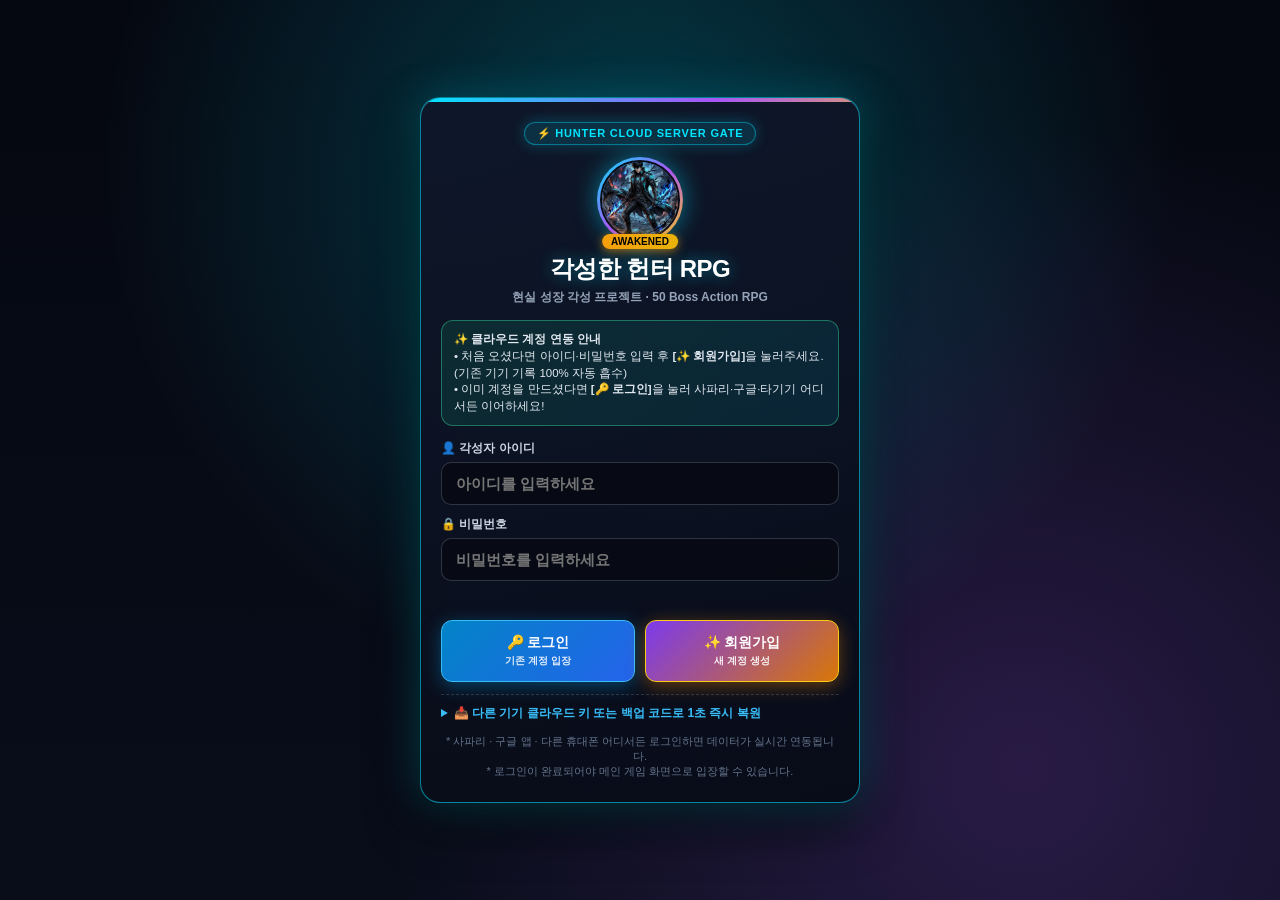
<file: index.html>
<!DOCTYPE html>
<html lang="ko">
<head>
  <meta charset="UTF-8">
  <meta name="viewport" content="width=device-width, initial-scale=1.0, maximum-scale=1.0, user-scalable=no, viewport-fit=cover">
  <title>각성한 헌터 : 성장형 액션 RPG (Awakened Hunter RPG)</title>
  
  <!-- Web App Meta -->
  <meta name="theme-color" content="#07090e">
  <meta name="mobile-web-app-capable" content="yes">
  <meta name="apple-mobile-web-app-capable" content="yes">
  <meta name="apple-mobile-web-app-status-bar-style" content="black-translucent">

  <!-- Admin Auto-Routing Guard: Seamlessly navigate authenticated admin to Admin Panel unless spectating or testing game -->
  <script>
    (function() {
      try {
        const searchParams = new URLSearchParams(window.location.search);
        const isSpectate = searchParams.has('spectate') || (typeof sessionStorage !== 'undefined' && sessionStorage.getItem('spectator_active') === 'true');
        const isExplicitGame = searchParams.has('game') || searchParams.has('play');
        const rawCloud = typeof localStorage !== 'undefined' ? (localStorage.getItem('awakened_hunter_cloud_session_v1') || '') : '';
        const hasAdminAuth = typeof localStorage !== 'undefined' &&
                             (localStorage.getItem('isAdminLoggedIn') === 'true' || localStorage.getItem('admin_master_session') === 'true') &&
                             (rawCloud.toLowerCase().includes('"userid":"admin"') || localStorage.getItem('admin_master_session') === 'true');
        if (hasAdminAuth && !isSpectate && !isExplicitGame) {
          window.location.replace('admin.html');
        }
      } catch(e) {}
    })();
  </script>

  <!-- Stylesheets -->
  <link rel="stylesheet" href="css/style.css?v=20261029_36">
  <link rel="stylesheet" href="css/battle.css?v=20261029_36">
  <link rel="stylesheet" href="css/animations.css?v=20261029_36">
  <link rel="stylesheet" href="css/mobile.css?v=20261029_36">
</head>
<body class="auth-gate-locked">

  <!-- Background Particle & Overlay Canvas -->
  <canvas id="particleCanvas"></canvas>
  <div id="screenFlashOverlay"></div>

  <!-- 📸 Instagram-Style Pull-To-Refresh Indicators (Top & Bottom) -->
  <div id="pullToRefreshTop" class="pull-to-refresh-indicator top" aria-hidden="true">
    <div class="ptr-content">
      <div class="ptr-icon-wrap">
        <svg class="ptr-icon" viewBox="0 0 24 24" fill="none" stroke="currentColor" stroke-width="2.5" stroke-linecap="round" stroke-linejoin="round">
          <path d="M21.5 2v6h-6M21.34 15.57a10 10 0 1 1-.57-8.38l5.67-5.67"/>
        </svg>
        <div class="ptr-spinner"></div>
      </div>
      <span class="ptr-text">당겨서 새로고침</span>
    </div>
  </div>

  <div id="pullToRefreshBottom" class="pull-to-refresh-indicator bottom" aria-hidden="true">
    <div class="ptr-content">
      <div class="ptr-icon-wrap">
        <svg class="ptr-icon" viewBox="0 0 24 24" fill="none" stroke="currentColor" stroke-width="2.5" stroke-linecap="round" stroke-linejoin="round">
          <path d="M21.5 2v6h-6M21.34 15.57a10 10 0 1 1-.57-8.38l5.67-5.67"/>
        </svg>
        <div class="ptr-spinner"></div>
      </div>
      <span class="ptr-text">올려서 새로고침</span>
    </div>
  </div>

  <!-- ==================== AWAKENED HUNTER INTRO LOGIN & SIGN-UP GATE ==================== -->
  <div id="authGateScreen" class="auth-gate-overlay">
    <div class="auth-gate-card">
      <div class="auth-gate-system-badge">
        <span>⚡ HUNTER CLOUD SERVER GATE</span>
      </div>

      <div class="auth-gate-avatar-wrap">
        <img src="assets/player/hunter.jpg" alt="성장형 헌터" class="auth-gate-avatar-img">
        <div class="auth-gate-avatar-rank">AWAKENED</div>
      </div>

      <h1 class="auth-gate-title">각성한 헌터 RPG</h1>
      <div class="auth-gate-subtitle">현실 성장 각성 프로젝트 · 50 Boss Action RPG</div>

      <!-- Existing Device Record Detection Banner -->
      <div id="authGateRecordBanner" class="auth-gate-record-banner">
        ✨ <strong>클라우드 계정 연동 안내</strong><br>
        로그인 전 이 기기에서 플레이했던 모든 기록은 <strong>회원가입 또는 로그인 시 계정에 100% 그대로 자동 반영</strong>됩니다!
      </div>

      <!-- Inputs -->
      <div class="auth-input-group">
        <label class="auth-input-label" for="authGateIdInput">👤 각성자 아이디</label>
        <input type="text" id="authGateIdInput" class="auth-input-field" placeholder="아이디를 입력하세요" autocomplete="username">
      </div>

      <div class="auth-input-group">
        <label class="auth-input-label" for="authGatePwInput">🔒 비밀번호</label>
        <input type="password" id="authGatePwInput" class="auth-input-field" placeholder="비밀번호를 입력하세요" autocomplete="current-password" onkeydown="if(event.key==='Enter') ui.handleCloudAuth('gate', 'login');">
      </div>

      <div id="authGateFeedbackMsg" style="font-size: 12px; min-height: 20px; margin: 6px 0 8px; font-weight: 800; color: #38bdf8;"></div>

      <!-- Separate Login & Sign-Up Buttons -->
      <div class="auth-action-buttons-grid">
        <button type="button" id="btnAuthGateLogin" class="btn-auth-login" onclick="ui.handleCloudAuth('gate', 'login')">
          🔑 로그인
          <div style="font-size: 10px; font-weight: 600; opacity: 0.88; margin-top: 2px;">기존 계정 입장</div>
        </button>
        <button type="button" id="btnAuthGateRegister" class="btn-auth-register" onclick="ui.handleCloudAuth('gate', 'register')">
          ✨ 회원가입
          <div style="font-size: 10px; font-weight: 600; opacity: 0.92; margin-top: 2px;">새 계정 생성</div>
        </button>
      </div>

      <!-- Direct 1-Second Key / Code Restore Toggle -->
      <div style="margin-top: 12px; padding-top: 10px; border-top: 1px dashed rgba(255,255,255,0.15);">
        <details style="font-size: 12px; color: #94a3b8; text-align: left;">
          <summary style="cursor: pointer; color: #38bdf8; font-weight: 700; outline: none; user-select: none;">
            📥 다른 기기 클라우드 키 또는 백업 코드로 1초 즉시 복원
          </summary>
          <div style="margin-top: 8px; display: flex; flex-direction: column; gap: 6px;">
            <input type="text" id="authGateRestoreInput" class="auth-input-field" placeholder="10자리 클라우드 키 또는 백업 코드 붙여넣기" style="font-size: 12px; padding: 8px 10px;">
            <button type="button" class="btn btn-sm" onclick="ui.handleRestoreByKeyOrCode('gate')" style="background: linear-gradient(135deg, #0284c7, #0369a1); color: #fff; font-weight: 800; padding: 8px;">
              🚀 입력한 키/코드로 1초 즉시 복원 및 입장
            </button>
          </div>
        </details>
      </div>

      <div class="auth-gate-footer-note">
        * 사파리 · 구글 앱 · 다른 휴대폰 어디서든 로그인하면 데이터가 실시간 연동됩니다.<br>
        * 로그인이 완료되어야 메인 게임 화면으로 입장할 수 있습니다.
      </div>
    </div>
  </div>

  <!-- Main App Container -->
  <div class="app-container">

    <!-- ==================== SPECTATOR / READ-ONLY VIEW MODE BANNER ==================== -->
    <div id="spectatorBanner" style="display:none; position:sticky; top:0; left:0; width:100%; z-index:999999; background:linear-gradient(90deg, #581c87, #4338ca); color:#ffffff; padding:10px 16px; box-shadow:0 4px 16px rgba(0,0,0,0.6); border-bottom:2px solid #a855f7; align-items:center; justify-content:space-between; flex-wrap:wrap; gap:10px;">
      <div style="display:flex; align-items:center; gap:10px;">
        <span style="font-size:1.5rem;">👀</span>
        <div>
          <div style="font-weight:800; font-size:0.95rem; display:flex; align-items:center; gap:8px;">
            <span>[플레이어 관전 / 보기 전용 모드]</span>
            <span id="spectatorUserBadge" style="background:#fde047; color:#0f172a; padding:1px 8px; border-radius:4px; font-size:0.85rem; font-weight:900;">유저</span>
          </div>
          <div style="font-size:0.8rem; color:#e0e7ff; margin-top:2px;">
            🔒 <strong>데이터 안심 보호:</strong> 모든 로컬 및 서버 저장/덮어쓰기가 완전히 차단되어 플레이어의 원래 데이터에 절대 영향을 주지 않습니다.
          </div>
        </div>
      </div>
      <div style="display:flex; align-items:center; gap:8px;">
        <button type="button" onclick="exitSpectatorMode()" style="background:#f59e0b; color:#0f172a; border:none; padding:8px 16px; border-radius:8px; font-weight:800; font-size:0.88rem; cursor:pointer; display:flex; align-items:center; gap:6px; box-shadow:0 2px 8px rgba(0,0,0,0.3); transition:all 0.15s ease;">
          ⚙️ 관리자 패널로 복귀
        </button>
      </div>
    </div>

    <!-- Top Header Navigation -->
    <header class="main-header">
      <div class="brand-wrap">
        <div class="brand-logo-icon">⚡</div>
        <div>
          <h1 class="brand-title" id="hdrBrandTitle">성장형 <span id="hdrBrandNickname">헌터</span></h1>
          <div class="brand-sub">현실 성장 각성 프로젝트 · 50 Boss Raid</div>
        </div>
      </div>

      <!-- Desktop Nav Buttons -->
      <nav class="desktop-nav">
        <button class="nav-btn active" data-tab="statusTab"><span>상태창</span></button>
        <button class="nav-btn" data-tab="questTab"><span>일일 퀘스트</span></button>
        <button class="nav-btn" data-tab="attendanceTab"><span>일일 출석</span></button>
        <button class="nav-btn" data-tab="bossTab"><span>50단계 보스</span></button>
        <button class="nav-btn" data-tab="inventoryTab"><span>인벤토리</span></button>
        <button class="nav-btn" data-tab="settingsTab"><span>설정</span></button>
      </nav>

      <!-- Quick Header Stats -->
      <div class="header-quick-stats">
        <a href="admin.html" id="hdrAdminBtn" class="admin-quick-badge" style="display:none !important; text-decoration:none; cursor:pointer; border-color: rgba(245, 158, 11, 0.7); background: rgba(245, 158, 11, 0.22); align-items: center; gap: 4px;">
          <span class="stat-badge-title" style="color:#fbbf24;">관리자</span>
          <span class="stat-badge-val" style="color:#facc15; font-size:11px;">🗄️ 패널 이동</span>
        </a>
        <div class="quick-stat-badge" id="hdrCloudBtn" onclick="ui.openCloudModal()" style="cursor:pointer; border-color: rgba(0, 229, 255, 0.5); background: rgba(0, 229, 255, 0.12);">
          <span class="stat-badge-title" style="color:#38bdf8;">클라우드</span>
          <span class="stat-badge-val" id="hdrCloudStatus" style="color:#00e5ff; font-size:11px;">☁️ 로그인</span>
        </div>
        <div class="quick-stat-badge">
          <span class="stat-badge-title" id="hdrPlayerRank">E급 각성자</span>
          <span class="stat-badge-val" id="hdrPlayerLevel">Lv.1</span>
        </div>
        <div class="quick-stat-badge">
          <span class="stat-badge-title">골드</span>
          <span class="stat-badge-val gold" id="hdrPlayerGold">0</span>
        </div>
        <div class="quick-stat-badge" title="연속 출석">
          <span class="stat-badge-title">연속</span>
          <span class="stat-badge-val streak" id="hdrDailyStreak">1일</span>
        </div>
      </div>
    </header>

    <!-- ==================== TAB 1: STATUS DASHBOARD ==================== -->
    <section id="statusTab" class="tab-screen">
      <div class="status-grid">

        <!-- Left: Hunter Portrait & Height Showcase -->
        <div class="hunter-hero-card hunter-aura-glow" id="hunterHeroCard">
          <div class="hunter-avatar-wrap" id="hunterAvatarWrap">
            <img src="assets/player/hunter.jpg" alt="성장하는 각성자" class="hunter-avatar-img" id="hunterMainAvatar">
            <div class="rank-badge-overlay" id="statPlayerRank">E급 각성자</div>
            <div class="card-badge-overlay" id="hunterCardBadge">🎴 초보 각성자</div>
          </div>

          <div class="hunter-name-title">
            <h2 class="hunter-display-name" id="statPlayerName">헌터</h2>
            <div style="font-size: 12px; color: #94a3b8; font-weight: 600;">성장 수련생 각성자</div>
            <div class="hunter-active-title" id="statPlayerTitle">초보 수련자</div>
          </div>

          <!-- Realistic Height Growth Showcase -->
          <div class="height-showcase-box">
            <div class="height-header">
              <span class="height-label">📏 현재 신장 (키 성장)</span>
              <span class="height-value" id="statHeightVal">173.00 cm</span>
            </div>
            <div class="progress-track">
              <div class="progress-fill-growth" id="statHeightProgress"></div>
            </div>
            <div class="height-sub-info">
              <span>누적 성장치: <strong id="statGrowthPts" style="color:var(--green-growth)">0 / 50,000 pt</strong></span>
              <span>목표: <strong style="color:var(--gold-mythic);">178.00 cm</strong></span>
            </div>
            <div style="font-size: 10px; color: #64748b; text-align: right;">
              * 1,000 pt = +0.1 cm (1.0 mm) 현실적 정밀 반영
            </div>
          </div>

          <button class="btn btn-sm btn-outline-cyan" id="btnEditProfile" onclick="ui.openProfileModal()" style="width: 100%;">
            ✏️ 프로필 & 현재 키 / 목표 키 수정
          </button>
        </div>

        <!-- Right: Stats, Exp & Allocation Panel -->
        <div class="hunter-stats-panel">

          <!-- Level & Exp Card -->
          <div class="panel-card">
            <div class="panel-card-header">
              <span class="panel-title" id="statPlayerLevel">LEVEL 1</span>
              <span style="font-size: 13px; color: var(--cyan-neon);">50단계 보스 격파를 위한 일일 수련 중</span>
            </div>
            <div class="exp-progress-wrap">
              <div class="exp-label-row">
                <span>경험치 (EXP)</span>
                <span id="statExpText">0 / 120 EXP (0.0%)</span>
              </div>
              <div class="progress-track" style="height: 12px;">
                <div class="progress-fill-exp" id="statExpFill"></div>
              </div>
            </div>
          </div>

          <!-- Stat Point Allocation Card -->
          <div class="panel-card">
            <div class="panel-card-header">
              <span class="panel-title">각성자 신체 수련 (골드 스탯 강화)</span>
              <span style="font-size: 13px; color: var(--gold-mythic);">
                보유 골드: 💰 <strong id="statPanelGold" style="font-size:16px; color:#fbbf24;">100</strong> G
              </span>
            </div>
            <div class="stats-table">
              <div class="stat-row" data-stat="str">
                <div class="stat-info-left">
                  <span class="stat-name">근력 (STR)</span>
                  <span class="stat-desc">실시간 참격 공격력 및 치명타 위력을 대폭 상승시킵니다.</span>
                </div>
                <div class="stat-action-right">
                  <span class="stat-val">14</span>
                  <button class="btn-upgrade-stat btn btn-sm btn-primary" onclick="ui.upgradeStatWithGold('str')">💰 500 G 강화</button>
                </div>
              </div>

              <div class="stat-row" data-stat="int">
                <div class="stat-info-left">
                  <span class="stat-name">지능 / 집중력 (INT)</span>
                  <span class="stat-desc">최대 마나와 스킬 대미지, 도파민 방어막 효율을 높입니다.</span>
                </div>
                <div class="stat-action-right">
                  <span class="stat-val">12</span>
                  <button class="btn-upgrade-stat btn btn-sm btn-primary" onclick="ui.upgradeStatWithGold('int')">💰 500 G 강화</button>
                </div>
              </div>

              <div class="stat-row" data-stat="end">
                <div class="stat-info-left">
                  <span class="stat-name">체력 / 인내 (END)</span>
                  <span class="stat-desc">보스의 묵직한 강타를 견디는 최대 HP와 방어력을 올립니다.</span>
                </div>
                <div class="stat-action-right">
                  <span class="stat-val">14</span>
                  <button class="btn-upgrade-stat btn btn-sm btn-primary" onclick="ui.upgradeStatWithGold('end')">💰 500 G 강화</button>
                </div>
              </div>

              <div class="stat-row" data-stat="gro">
                <div class="stat-info-left">
                  <span class="stat-name" style="color:var(--green-growth)">성장 잠재력 (GRO)</span>
                  <span class="stat-desc">성장 가속도, 퀘스트 추가 EXP, 줄넘기 난무 스킬 위력을 강화합니다.</span>
                </div>
                <div class="stat-action-right">
                  <span class="stat-val" style="color:var(--green-growth)">15</span>
                  <button class="btn-upgrade-stat btn btn-sm btn-primary" onclick="ui.upgradeStatWithGold('gro')">💰 500 G 강화</button>
                </div>
              </div>
            </div>
          </div>

          <!-- Derived Combat Stats Card -->
          <div class="panel-card">
            <div class="panel-card-header">
              <span class="panel-title">전투 세부 스펙</span>
              <span style="font-size: 11px; color: var(--text-muted);">장비 및 칭호 효과 자동 합산</span>
            </div>
            <div class="combat-stats-grid">
              <div class="c-stat-box">
                <span class="c-stat-label">최대 체력 (HP)</span>
                <span class="c-stat-val" id="statDerivedHp">700</span>
              </div>
              <div class="c-stat-box">
                <span class="c-stat-label">최대 마나 (MP)</span>
                <span class="c-stat-val" id="statDerivedMp">308</span>
              </div>
              <div class="c-stat-box">
                <span class="c-stat-label">공격력 (ATK)</span>
                <span class="c-stat-val" id="statDerivedAtk">87</span>
              </div>
              <div class="c-stat-box">
                <span class="c-stat-label">방어력 (DEF)</span>
                <span class="c-stat-val" id="statDerivedDef">45</span>
              </div>
              <div class="c-stat-box">
                <span class="c-stat-label">치명타율 (CRIT)</span>
                <span class="c-stat-val" id="statDerivedCrit">5.0%</span>
              </div>
            </div>
          </div>

        </div>
      </div>
    </section>

    <!-- ==================== TAB 2: QUEST SCREEN ==================== -->
    <section id="questTab" class="tab-screen hidden">
      <!-- Top View Mode Bar: 전체 도전과제 / 폴더 도전과제 / 요일 도전과제 -->
      <div class="quest-mode-nav-bar">
        <button type="button" class="btn-quest-mode active" id="btnModeAll" onclick="quests.setViewMode('all')">
          📋 전체 도전과제
        </button>
        <button type="button" class="btn-quest-mode" id="btnModeFolder" onclick="quests.setViewMode('folder')">
          📁 폴더 도전과제
        </button>
        <button type="button" class="btn-quest-mode" id="btnModeDay" onclick="quests.setViewMode('day')">
          📅 요일 도전과제
        </button>
      </div>

      <!-- Category Tabs (Visible in 'all' mode) -->
      <div class="cat-tabs-scroll" id="questCategoryTabs"></div>

      <!-- Daily Reset Countdown Badge Bar -->
      <div class="quest-reset-badge-bar" id="questResetBadgeBar">
        <div class="reset-left">
          <span class="reset-icon-pulse">⏳</span>
          <span class="reset-label">일일 퀘스트 밤 12:00(자정) 초기화까지:</span>
          <strong id="questResetCountdown" class="reset-time-highlight">계산 중...</strong>
        </div>
        <div class="reset-right">
          <span class="reset-sub-text">매일 밤 12:00(자정) 자동 리셋 및 연속 달성 체크</span>
        </div>
      </div>

      <!-- View 1: Standard Quests Grid (All mode) -->
      <div class="quest-grid" id="questList"></div>

      <!-- View 2: Folder Quests View (Folder mode) -->
      <div class="quest-folder-view hidden" id="questFolderView"></div>

      <!-- View 3: Day-of-Week Quests View (Day mode) -->
      <div class="quest-day-view hidden" id="questDayView"></div>

      <!-- Bottom Quest Action Buttons (맨 아래로 배치하여 퀘스트 목록과 겹치지 않게 분리) -->
      <div class="quest-footer-actions">
        <button type="button" class="btn btn-outline-cyan" onclick="quests.openCustomQuestModal()">
          + 나만의 퀘스트 만들기
        </button>
        <button type="button" class="btn btn-outline-cyan" onclick="quests.openManageModal()" style="border-color:#38bdf8; color:#38bdf8;" title="퀘스트 내용 수정 및 삭제 관리">
          ⚙️ 퀘스트 수정 · 삭제하기
        </button>
      </div>
    </section>

    <!-- ==================== TAB: DEDICATED ATTENDANCE CALENDAR ==================== -->
    <section id="attendanceTab" class="tab-screen hidden">
      <!-- Attendance Header -->
      <div class="attendance-screen-header">
        <div class="att-header-intro">
          <h2 class="att-screen-title">📅 일일 수련 출석 달력</h2>
          <p class="att-screen-sub">
            최초 시작일(<strong id="attDisplayStartDate" style="color:var(--cyan-neon);">2026-10-27</strong>)부터 오늘까지의 일일 퀘스트 수행 기록을 진짜 달력으로 기록합니다.
          </p>
        </div>
      </div>

      <!-- Attendance Stats Metric Cards Grid -->
      <div class="att-metrics-grid">
        <div class="att-metric-card metric-streak">
          <div class="m-icon">🔥</div>
          <div class="m-info">
            <span class="m-label">현재 연속 출석</span>
            <strong class="m-val" id="attMetricStreak">1일</strong>
          </div>
        </div>
        <div class="att-metric-card metric-success">
          <div class="m-icon">✔️</div>
          <div class="m-info">
            <span class="m-label">수련 완수일 (성공)</span>
            <strong class="m-val" id="attMetricDone">0일</strong>
          </div>
        </div>
        <div class="att-metric-card metric-missed">
          <div class="m-icon">❌</div>
          <div class="m-info">
            <span class="m-label">수련 미수행 (휴식)</span>
            <strong class="m-val" id="attMetricMissed">0일</strong>
          </div>
        </div>
        <div class="att-metric-card metric-rate">
          <div class="m-icon">📊</div>
          <div class="m-info">
            <span class="m-label">출석 성공률</span>
            <strong class="m-val" id="attMetricRate">0%</strong>
          </div>
        </div>
        <div class="att-metric-card metric-total">
          <div class="m-icon">⚡</div>
          <div class="m-info">
            <span class="m-label">총 완수 퀘스트</span>
            <strong class="m-val" id="attMetricTotalQuests">0개</strong>
          </div>
        </div>
      </div>

      <!-- Month Navigation Toolbar (Shown in Month View) -->
      <div class="cal-nav-toolbar" id="calNavToolbar">
        <button class="btn btn-sm btn-outline-cyan" onclick="ui.changeCalendarMonth(-1)">
          ◀ 이전 달
        </button>
        <div class="cal-current-month-display" onclick="ui.openDateJumpModal()" title="클릭하여 날짜 직접 입력 (예: 2025년 10월 3일)" style="cursor: pointer;">
          <div style="display:flex; align-items:center; gap:6px;">
            <h3 id="calCurrentMonthTitle" style="margin:0; font-size:18px; color:#fff;">2026년 10월</h3>
            <span class="cal-edit-icon" style="font-size:13px; opacity:0.85;">✏️</span>
          </div>
          <span class="cal-month-badge" id="calMonthStatusBadge">수련 진행 중</span>
        </div>
        <button class="btn btn-sm btn-outline-cyan" onclick="ui.changeCalendarMonth(1)">
          다음 달 ▶
        </button>
        <button class="btn btn-sm btn-outline-cyan" onclick="ui.openDateJumpModal()" style="margin-left: 6px; border-color: var(--gold-neon); color: var(--gold-neon);" title="원하는 연월일로 직접 이동">
          ✏️ 날짜 직접 이동
        </button>
        <button class="btn btn-sm btn-secondary" onclick="ui.jumpToTodayCalendar()" style="margin-left: 6px;">
          오늘로 이동
        </button>
      </div>

      <!-- Calendar Legend -->
      <div class="cal-legend-bar">
        <div class="legend-item"><span class="legend-dot dot-success">✔️</span> 퀘스트 완료일 (N개 완료)</div>
        <div class="legend-item"><span class="legend-dot dot-missed">❌</span> 퀘스트 미수행 (0개)</div>
        <div class="legend-item"><span class="legend-dot dot-today">⏳</span> 오늘 진행 중</div>
        <div class="legend-item"><span class="legend-dot dot-before">🔒</span> 시작일 이전 / 미래</div>
      </div>

      <!-- Real Calendar Month Grid / Continuous Scroll Wrapper -->
      <div class="calendar-render-stage" id="calendarRenderStage">
        <!-- Rendered dynamically by ui.renderAttendanceCalendar() -->
      </div>

      <!-- Attendance Streak Protection Section (달력 아래 보호권 쓰기) -->
      <div class="cal-protection-section" id="calProtectionSection" style="margin-top: 18px;">
        <div style="background: linear-gradient(135deg, rgba(30, 41, 59, 0.75), rgba(15, 23, 42, 0.9)); border: 1px solid rgba(245, 158, 11, 0.4); border-radius: 14px; padding: 16px 18px; box-shadow: 0 4px 20px rgba(0,0,0,0.35);">
          <div style="display:flex; justify-content:space-between; align-items:center; flex-wrap:wrap; gap:10px; margin-bottom:12px;">
            <div style="text-align:left;">
              <div style="font-size:14px; font-weight:900; color:#fbbf24; display:flex; align-items:center; gap:6px;">
                <span>🛡️</span> 일일 출석 스트릭 보호권
              </div>
              <div style="font-size:12px; color:#94a3b8; margin-top:2px;">
                놓쳐버린 과거 수련일을 1일 구제하여 끊어진 연속 출석(스트릭)을 다시 부활시킵니다.
              </div>
            </div>
            <div id="streakProtectionBadge" style="font-size:12px; font-weight:800; padding:4px 12px; border-radius:20px; background:rgba(245,158,11,0.15); border:1px solid #f59e0b; color:#fde68a;">
              남은 횟수: 3회
            </div>
          </div>
          <button type="button" id="btnUseStreakProtection" class="btn" onclick="ui.enterProtectionPickMode()" style="width:100%; padding:14px; font-weight:900; font-size:15px; border-radius:10px; background:linear-gradient(135deg, #f59e0b, #d97706); border:1px solid #fef08a; color:#000; box-shadow:0 0 16px rgba(245,158,11,0.4); cursor:pointer; transition:transform 0.15s ease;">
            🛡️ 보호권 쓰기 (3회 남음 · 재충전 불가)
          </button>
          <div style="font-size:11px; color:#64748b; margin-top:8px; text-align:center;">
            ⚠️ 계정 평생 총 3회만 사용 가능하며 어떤 경우에도 절대 재충전되지 않습니다.
          </div>
        </div>
      </div>
    </section>

    <!-- ==================== TAB 3: 50 BOSS STAGE SELECT ==================== -->
    <section id="bossTab" class="tab-screen hidden">
      <div class="boss-screen-intro">
        <h2 class="boss-screen-title">50단계 각성 보스 토벌 레이드</h2>
        <p class="boss-screen-sub">
          매일의 꾸준한 줄넘기, 수면, 디톡스, 수험 공부로 성장하여 50단계 보스를 차례대로 무너뜨리세요!
        </p>
      </div>

      <!-- Zone Selector Tabs with Left/Right Scroll Controls & Mouse Drag -->
      <div class="zone-nav-container">
        <button class="zone-arrow-btn left" onclick="ui.scrollZoneTabs(-220)" title="이전 구역">◀</button>
        <div class="cat-tabs-scroll draggable-scroll" id="bossZoneTabs"></div>
        <button class="zone-arrow-btn right" onclick="ui.scrollZoneTabs(220)" title="다음 구역">▶</button>
      </div>

      <div class="boss-stage-grid" id="bossStageList"></div>
    </section>

    <!-- ==================== TAB 4: 1:1 TURN-BASED HARDCORE BOSS COMBAT ==================== -->
    <section id="battleArena" class="tab-screen hidden">
      <div class="battle-arena-wrapper">
        
        <!-- Arena Top Header -->
        <div class="arena-top-bar">
          <div class="arena-title-wrap">
            <span class="stage-badge" id="bossStageBadge">STAGE 1 [1달 수련 필수]</span>
            <span class="arena-headline">⚔️ 1:1 결전 맞다이 (나 한 대, 보스 한 대)</span>
          </div>
          <button class="btn btn-xs btn-outline-danger" onclick="battle.retreat()">퇴각하기</button>
        </div>

        <!-- Combatants Grid: Boss vs Player Deck -->
        <div class="battle-combatants-grid">

          <!-- Left: Boss Combat Card -->
          <div class="boss-combat-card" id="bossCard">
            <div class="boss-month-tag">⏳ 1달(30일) 매일 수련 필수 보스</div>

            <!-- Boss Portrait Container (Animations happen here) -->
            <div class="boss-portrait-container" id="bossPortraitWrap">
              <img src="assets/bosses/boss1.jpg" alt="보스" class="boss-arena-img" id="bossImage">
            </div>

            <div class="boss-name-strip">
              <h2 class="boss-name-text" id="bossName">Stage 1: 나태의 망령, 슬로스</h2>
              <span class="boss-sub-text" id="bossSubName">Sloth Spectre · 권장: 1개월(30일) 수련</span>
            </div>

            <!-- Boss Health Bar -->
            <div class="boss-health-block">
              <div class="health-label-row">
                <span style="color:#ff4d79; font-weight:800;">BOSS HP</span>
                <span id="bossHpText">3,200 / 3,200 (100.0%)</span>
              </div>
              <div class="hp-track-boss">
                <div class="hp-trail-boss" id="bossHpTrail" style="width: 100%;"></div>
                <div class="hp-fill-boss" id="bossHpFill" style="width: 100%;"></div>
              </div>
            </div>
          </div>

          <!-- Right: Player Deck & Single Attack Button -->
          <div class="action-combat-deck">

            <!-- Player Status & Round Badge -->
            <div class="player-combat-card" id="playerCombatCard">
              <div class="turn-round-badge" id="turnRoundBadge">⚔️ ROUND 1</div>

              <div class="player-mini-profile">
                <img src="assets/player/hunter.jpg" alt="헌터" class="player-mini-avatar" id="battlePlayerAvatar">
                <div class="player-name-col">
                  <span class="p-combat-name" id="battlePlayerName">헌터</span>
                  <span class="p-combat-title" id="battlePlayerTitle">초보 수련자 (173cm)</span>
                </div>
              </div>

              <!-- Player HP Gauge -->
              <div class="gauge-group" style="margin-top: 6px;">
                <div class="gauge-item">
                  <div class="gauge-info">
                    <span style="color:var(--green-growth); font-weight:800;">내 체력 (HP)</span>
                    <span id="playerHpText">700 / 700</span>
                  </div>
                  <div class="gauge-track" style="height: 12px; position: relative;">
                    <div class="gauge-trail-hp" id="playerHpTrail" style="width: 100%;"></div>
                    <div class="gauge-fill-hp" id="playerHpFill" style="width: 100%;"></div>
                  </div>
                </div>
              </div>

              <!-- 1:1 Combat Analysis & Survival Projection -->
              <div class="combat-trade-preview">
                <div class="trade-row">
                  <span id="estPlayerDmg" style="color: #38bdf8; font-weight: 700;">내 공격: ~85 dmg</span>
                  <span id="estBossDmg" style="color: #ff4d79; font-weight: 700;">보스 반격: ~380 dmg</span>
                </div>
                <div class="trade-survival" id="estSurvival">
                  ⚠️ 버틸 수 있는 턴수: 2턴 (극도로 위험! 1달 수련 필요)
                </div>
              </div>
            </div>

            <!-- === ONLY ONE ATTACK BUTTON PAD (나 한 대, 보스 한 대) === -->
            <div class="one-attack-pad">
              <button class="btn-one-attack" id="btnOneAttack" onclick="battle.executeTurnExchange()">
                <span class="btn-main-label">💥 [턴 1] 결전의 일격 가하기</span>
                <span class="btn-sub-label">⚔️ 나 한 대 때리고 보스 한 대 맞기 [Space / Enter / 클릭]</span>
              </button>
            </div>

            <!-- Battle Narrative Log -->
            <div class="battle-log-card" id="battleLogContainer"></div>

          </div>
        </div>

      </div>
    </section>

    <!-- ==================== TAB 5: INVENTORY & TITLES ==================== -->
    <section id="inventoryTab" class="tab-screen hidden">
      <div class="hunter-stats-panel">

        <div class="panel-card">
          <div class="panel-card-header">
            <span class="panel-title">현재 장착 장비</span>
            <span style="font-size: 11px; color: var(--text-muted);">50단계 보스 격파 시 전용 장비 획득</span>
          </div>
          <div class="equip-slots-grid" id="equipmentSlots"></div>
        </div>

        <div class="panel-card">
          <div class="panel-card-header">
            <span class="panel-title">인벤토리 배낭</span>
          </div>
          <div class="inventory-bag-grid" id="inventoryBag"></div>
        </div>

        <div class="panel-card">
          <div class="panel-card-header" style="display: flex; justify-content: space-between; align-items: center;">
            <span class="panel-title">소유한 각성 칭호도감</span>
            <span id="ownedTitlesCountBadge" class="badge-equipped" style="font-size: 11px;">보유 0개</span>
          </div>
          <div class="titles-grid" id="ownedTitlesContainer"></div>

          <!-- Collapsible Unowned Titles Section -->
          <div class="unowned-titles-section" style="margin-top: 16px; border-top: 1px dashed rgba(255, 255, 255, 0.12); padding-top: 14px;">
            <button type="button" id="toggleUnownedTitlesBtn" class="btn btn-outline-cyan" onclick="ui.toggleUnownedTitles()" style="width: 100%; display: flex; align-items: center; justify-content: center; gap: 8px; padding: 11px 16px; font-weight: 700; font-size: 13px; border-radius: 8px; background: rgba(0, 229, 255, 0.05); border: 1px solid rgba(0, 229, 255, 0.35); cursor: pointer; transition: all 0.2s ease;">
              <span id="toggleUnownedTitlesText">각성칭호도감 더보기(열기)</span>
              <span id="toggleUnownedTitlesIcon" style="font-size: 11px;">▼</span>
            </button>
            <div id="unownedTitlesWrapper" class="hidden" style="margin-top: 14px;">
              <div style="display: flex; justify-content: space-between; align-items: center; margin-bottom: 10px; padding: 0 4px;">
                <span style="font-size: 12px; font-weight: 700; color: var(--text-muted);">🔒 미보유 각성 칭호 (보스 격파 및 도전과제 달성 시 해금)</span>
                <span id="unownedTitlesCountBadge" style="font-size: 11px; color: var(--text-dim);">미보유 0개</span>
              </div>
              <div class="titles-grid" id="unownedTitlesContainer"></div>
            </div>
          </div>
        </div>

      </div>
    </section>

    <!-- ==================== TAB 6: SETTINGS ==================== -->
    <section id="settingsTab" class="tab-screen hidden">
      <div class="hunter-stats-panel" style="max-width: 650px; margin: 0 auto; width:100%;">
        <!-- Cloud Account Login Card -->
        <div class="panel-card" style="border-color: #38bdf8; box-shadow: 0 0 28px rgba(56, 189, 248, 0.22); margin-bottom: 14px;">
          <div class="panel-card-header">
            <span class="panel-title" style="color: #38bdf8;">☁️ 클라우드 서버 로그인 & 기기 연동 (구글·사파리·타기기)</span>
          </div>
          <p style="font-size: 12px; color: #cbd5e1; line-height: 1.6; margin-bottom: 12px;">
            아이디와 비밀번호로 로그인하면 <strong>구글 앱, 사파리, 크롬, 다른 휴대폰/PC</strong> 어디서 접속하든 모든 기록이 서버에 실시간 자동 저장되며, <strong>로그인 전 플레이했던 기존 기록도 계정에 그대로 자동 반영</strong>됩니다!
          </p>
          <div id="settingsCloudAccountSummary" style="padding: 12px; background: rgba(15, 23, 42, 0.85); border: 1px solid rgba(56, 189, 248, 0.35); border-radius: 10px;">
            <button type="button" class="btn btn-sm btn-primary" onclick="ui.openCloudModal()" style="width: 100%;">🔑 아이디/비밀번호 로그인 및 계정 관리 열기</button>
          </div>
          <div id="settingsAdminBtnWrap" style="display:none; margin-top: 10px;">
            <a href="admin.html" class="btn btn-sm" style="display: block; width: 100%; text-align: center; text-decoration: none; box-sizing: border-box; background: rgba(245, 158, 11, 0.22); border: 1px solid #f59e0b; color: #fbbf24; font-weight: 800; padding: 10px; border-radius: 8px;">
              🗄️ 관리자 패널로 돌아가기 (DB 관리 콘솔) ↗
            </a>
          </div>
        </div>

        <!-- Account Info Change Card (Shown when logged in) -->
        <div class="panel-card" id="settingsAccountManageCard" style="display:none; border-color: #818cf8; box-shadow: 0 0 20px rgba(129, 140, 248, 0.15); margin-bottom: 14px;">
          <div class="panel-card-header">
            <span class="panel-title" style="color: #a5b4fc;">🔐 계정 정보 관리 (아이디 & 비밀번호 변경)</span>
          </div>
          <p style="font-size: 12px; color: #cbd5e1; line-height: 1.6; margin-bottom: 12px;">
            현재 로그인된 <strong style="color:#38bdf8;">[<span id="settingsCurrentUserIdDisplay">-</span>]</strong> 계정의 아이디 또는 비밀번호를 안전하게 변경할 수 있습니다.
          </p>
          <div style="display: grid; grid-template-columns: 1fr 1fr; gap: 10px;">
            <button type="button" class="btn btn-sm" onclick="ui.openChangeAccountModal('id')" style="background: rgba(99, 102, 241, 0.22); border: 1px solid #818cf8; color: #c7d2fe; font-weight: 800; padding: 10px;">
              ✏️ 아이디 변경
            </button>
            <button type="button" class="btn btn-sm" onclick="ui.openChangeAccountModal('pw')" style="background: rgba(245, 158, 11, 0.22); border: 1px solid #f59e0b; color: #fde68a; font-weight: 800; padding: 10px;">
              🔒 비밀번호 변경
            </button>
          </div>
        </div>

        <div class="panel-card">
          <div class="panel-card-header">
            <span class="panel-title">사운드 & 환경 설정</span>
          </div>
          <div class="stats-table">
            <div class="stat-row">
              <span class="stat-name">배경음악 (BGM) 활성화</span>
              <input type="checkbox" id="bgmToggle" checked style="width: 20px; height: 20px; accent-color: var(--cyan-neon);">
            </div>
            <div class="stat-row">
              <span class="stat-name">효과음 (SFX) 활성화</span>
              <input type="checkbox" id="sfxToggle" checked style="width: 20px; height: 20px; accent-color: var(--cyan-neon);">
            </div>
            <div class="stat-row">
              <span class="stat-name">마스터 볼륨</span>
              <input type="range" id="bgmVolumeSlider" min="0" max="100" value="70" style="accent-color: var(--cyan-neon); width: 140px;">
            </div>
          </div>
        </div>

        <div class="panel-card" style="border-color: rgba(0, 229, 255, 0.4); box-shadow: 0 0 25px rgba(0, 229, 255, 0.15);">
          <div class="panel-card-header">
            <span class="panel-title" style="color: var(--cyan-neon);">🛡️ 데이터 영구 보존 & 백업 복원 센터</span>
          </div>
          <p style="font-size: 13px; color: var(--text-muted); line-height: 1.6; margin-bottom: 12px;">
            수행한 퀘스트, 누적 키 성장, 스탯, 50단계 보스 토벌 기록이 브라우저 및 2중 미러링 백업에 실시간 저장되어 절대 날아가지 않습니다.
          </p>

          <div id="saveStatusIndicator" style="padding: 10px 14px; background: rgba(16, 185, 129, 0.12); border: 1px solid rgba(16, 185, 129, 0.35); border-radius: 8px; font-size: 13px; color: #34d399; margin-bottom: 16px;">
            🟢 <strong>실시간 자동 보존 활성화</strong> (2중 미러링 보호)
          </div>

          <div style="font-size: 12px; font-weight: 700; color: #cbd5e1; margin-bottom: 8px;">
            💾 기기 변경 / 브라우저 청소 대비 수동 백업
          </div>

          <div style="display: grid; grid-template-columns: 1fr 1fr; gap: 10px; margin-bottom: 16px;">
            <button type="button" class="btn btn-sm btn-outline-cyan" id="btnExportSaveFile" style="padding: 10px 6px; font-size: 11px;">
              📥 세이브 파일(JSON) 다운로드
            </button>
            <button type="button" class="btn btn-sm btn-outline-cyan" id="btnExportSaveCode" style="padding: 10px 6px; font-size: 11px;">
              📋 세이브 텍스트 코드 복사
            </button>
          </div>

          <div style="font-size: 12px; font-weight: 700; color: #cbd5e1; margin-bottom: 8px;">
            📂 이전 수련 데이터 복원하기
          </div>

          <div style="display: grid; grid-template-columns: 1fr 1fr; gap: 10px; margin-bottom: 20px;">
            <label class="btn btn-sm btn-outline-gold" style="padding: 10px 6px; font-size: 11px; text-align: center; cursor: pointer; margin: 0; display:flex; align-items:center; justify-content:center;">
              📁 JSON 파일 불러오기
              <input type="file" id="fileInputImport" accept=".json" style="display: none;">
            </label>
            <button type="button" class="btn btn-sm btn-outline-gold" id="btnImportSaveCode" style="padding: 10px 6px; font-size: 11px;">
              📝 텍스트 코드 입력 복원
            </button>
          </div>

          <div style="border-top: 1px dashed rgba(239, 68, 68, 0.3); padding-top: 14px;">
            <div style="font-size: 12px; color: #ef4444; font-weight: 700; margin-bottom: 6px;">
              ⚠️ 데이터 초기화 (주의)
            </div>
            <button type="button" class="btn btn-xs btn-outline-danger" id="btnResetData" style="width: 100%; padding: 10px;">
              데이터 전체 초기화 (처음부터 다시 시작)
            </button>
          </div>
        </div>
      </div>
    </section>

  </div><!-- /app-container -->

  <!-- ==================== MOBILE BOTTOM NAVIGATION ==================== -->
  <nav class="mobile-nav-bar">
    <button class="mobile-nav-btn active" data-tab="statusTab">
      <span class="icon">👤</span>
      <span>상태창</span>
    </button>
    <button class="mobile-nav-btn" data-tab="questTab">
      <span class="icon">📜</span>
      <span>퀘스트</span>
    </button>
    <button class="mobile-nav-btn" data-tab="attendanceTab">
      <span class="icon">📅</span>
      <span>출석부</span>
    </button>
    <button class="mobile-nav-btn" data-tab="bossTab">
      <span class="icon">⚔️</span>
      <span>50보스</span>
    </button>
    <button class="mobile-nav-btn" data-tab="inventoryTab">
      <span class="icon">🎒</span>
      <span>가방</span>
    </button>
    <button class="mobile-nav-btn" data-tab="settingsTab">
      <span class="icon">⚙️</span>
      <span>설정</span>
    </button>
  </nav>

  <!-- ==================== MODALS ==================== -->

  <!-- 1. Interactive Counter Modal (줄넘기, 푸시업 등) -->
  <div id="questCounterModal" class="qte-modal-overlay hidden">
    <div class="qte-modal-box" style="border-color: var(--cyan-neon); box-shadow: 0 0 35px var(--cyan-glow);">
      <h3 id="counterModalTitle" style="color:var(--cyan-neon); font-size:18px;">줄넘기 카운터</h3>
      <div id="counterModalTarget" style="font-size:13px; color:var(--text-muted);">목표: 1,000 회</div>
      
      <div id="counterModalCurrent" style="font-size: 64px; font-weight: 900; color: #fff; margin: 10px 0;">0</div>

      <div class="progress-track" style="height: 12px;">
        <div id="counterModalBar" class="progress-fill-growth" style="width: 0%;"></div>
      </div>

      <div style="display:flex; gap:8px; justify-content:center; flex-wrap:wrap; margin:10px 0;">
        <button class="btn btn-sm btn-outline-cyan" onclick="quests.incrementCounter(1)">+1회</button>
        <button class="btn btn-sm btn-outline-cyan" onclick="quests.incrementCounter(10)">+10회</button>
        <button class="btn btn-sm btn-outline-cyan" onclick="quests.incrementCounter(50)">+50회</button>
        <button class="btn btn-sm btn-outline-cyan" onclick="quests.incrementCounter(100)">+100회</button>
        <button class="btn btn-sm btn-outline-danger" onclick="quests.resetCounter()">초기화</button>
      </div>

      <div style="display:flex; gap:10px; margin-top:10px;">
        <button class="btn btn-primary" style="flex:1; padding:12px;" onclick="quests.finishCounter()">
          완료 및 보상 수령
        </button>
        <button class="btn btn-outline-cyan" style="padding:12px;" onclick="quests.closeCounterModal()">
          닫기
        </button>
      </div>
    </div>
  </div>

  <!-- 2. Interactive Timer Modal -->
  <div id="questTimerModal" class="qte-modal-overlay hidden">
    <div class="qte-modal-box" style="border-color: #3b82f6; box-shadow: 0 0 35px rgba(59, 130, 246, 0.4);">
      <h3 id="timerModalTitle" style="color:#38bdf8; font-size:18px;">집중 타이머</h3>
      <div id="timerModalClock" style="font-size: 54px; font-weight: 900; color: #fff; font-variant-numeric: tabular-nums; margin: 15px 0;">00:00:00</div>

      <div style="display:flex; gap:10px; justify-content:center;">
        <button id="timerStartBtn" class="btn btn-primary" style="padding:12px 24px;" onclick="quests.startTimer()">시작</button>
        <button id="timerPauseBtn" class="btn btn-outline-cyan hidden" style="padding:12px 24px;" onclick="quests.pauseTimer()">일시정지</button>
        <button class="btn btn-outline-cyan" style="padding:12px 20px;" onclick="quests.finishTimer()">완료 인증</button>
        <button class="btn btn-outline-danger" style="padding:12px;" onclick="quests.closeTimerModal()">닫기</button>
      </div>
    </div>
  </div>

  <!-- 3. Custom Quest Creator / Editor Modal -->
  <div id="customQuestModal" class="qte-modal-overlay hidden">
    <div class="qte-modal-box" style="border-color: var(--purple-arcane); max-width: 500px; text-align: left;">
      <h3 id="customQuestModalTitle" style="color:var(--purple-arcane); font-size: 20px; font-weight: 800; text-align: center;">
        + 나만의 현실 도전과제 생성
      </h3>
      <form id="customQuestForm" style="display:flex; flex-direction:column; gap:12px; margin-top:10px;">
        <input type="hidden" id="cqEditId" value="">
        <div>
          <label style="font-size:12px; color:var(--text-muted);">퀘스트 제목</label>
          <input type="text" id="cqTitle" required placeholder="예: 영어 단어 50개 암기, 서전트 점프 100회" style="width:100%; padding:10px; background:#0a0e1a; border:1px solid #334155; border-radius:6px; color:#fff; font-family:inherit;">
        </div>
        <div>
          <label style="font-size:12px; color:var(--text-muted);">퀘스트 설명</label>
          <input type="text" id="cqDesc" placeholder="퀘스트의 목적과 보람" style="width:100%; padding:10px; background:#0a0e1a; border:1px solid #334155; border-radius:6px; color:#fff; font-family:inherit;">
        </div>
        <div style="display:grid; grid-template-columns: 1fr 1fr; gap:10px;">
          <div>
            <label style="font-size:12px; color:var(--text-muted);">카테고리</label>
            <select id="cqCategory" style="width:100%; padding:10px; background:#0a0e1a; border:1px solid #334155; border-radius:6px; color:#fff; font-family:inherit;">
              <option value="height">신체 & 키 성장</option>
              <option value="detox">도파민 디톡스</option>
              <option value="study">지능 & 수험</option>
              <option value="fitness">체력 & 운동</option>
            </select>
          </div>
          <div>
            <label style="font-size:12px; color:var(--text-muted);">난이도 등급</label>
            <select id="cqTier" onchange="quests.onCustomQuestTierChange(this.value)" style="width:100%; padding:10px; background:#0a0e1a; border:1px solid #334155; border-radius:6px; color:#fff; font-family:inherit;">
              <option value="D">D등급 (쉬움)</option>
              <option value="C">C등급 (보통)</option>
              <option value="B" selected>B등급 (어려움)</option>
              <option value="A">A등급 (고난도)</option>
              <option value="S">S등급 (극악)</option>
            </select>
          </div>
        </div>
        <div style="display:grid; grid-template-columns: 1fr 1fr 1fr; gap:8px;">
          <div>
            <label style="font-size:11px; color:var(--text-muted);">EXP (최대 2500)</label>
            <input type="number" id="cqExp" value="500" min="1" max="2500" placeholder="최대 2500" style="width:100%; padding:8px; background:#0a0e1a; border:1px solid #334155; border-radius:6px; color:#fff;">
          </div>
          <div>
            <label style="font-size:11px; color:var(--text-muted);">골드 (최대 2500)</label>
            <input type="number" id="cqGold" value="160" min="0" max="2500" placeholder="최대 2500" style="width:100%; padding:8px; background:#0a0e1a; border:1px solid #334155; border-radius:6px; color:#fff;">
          </div>
          <div>
            <label style="font-size:11px; color:var(--text-muted);">키 성장치</label>
            <input type="number" id="cqGrowth" value="15" min="1" max="30" style="width:100%; padding:8px; background:#0a0e1a; border:1px solid #334155; border-radius:6px; color:#fff;">
          </div>
          <div style="grid-column: 1 / -1; display:flex; justify-content:space-between; align-items:center; font-size:11px; color:#38bdf8; margin-top:-2px;">
            <span>✨ 난이도 등급에 맞춘 권장 보상이 자동 대입됩니다</span>
            <button type="button" onclick="quests.applyTierDefaultRewards()" style="background:none; border:none; color:#fde047; font-size:11px; cursor:pointer; text-decoration:underline;">[등급 추천값 적용]</button>
          </div>
        </div>
        <div style="display:grid; grid-template-columns: 1fr 1fr 1fr; gap:8px;">
          <div>
            <label style="font-size:12px; color:var(--text-muted);">완료 방식</label>
            <select id="cqType" onchange="quests.onCustomQuestTypeChange(this.value)" style="width:100%; padding:10px; background:#0a0e1a; border:1px solid #334155; border-radius:6px; color:#fff;">
              <option value="check">원클릭 확인</option>
              <option value="counter">카운터 (횟수)</option>
              <option value="timer">타이머 (시간)</option>
            </select>
          </div>
          <div>
            <label id="cqCountLabel" style="font-size:12px; color:var(--text-muted);">목표치 (선택)</label>
            <input type="number" id="cqCount" placeholder="원클릭 즉시 완료" style="width:100%; padding:10px; background:#0a0e1a; border:1px solid #334155; border-radius:6px; color:#fff;">
          </div>
          <div>
            <label id="cqUnitLabel" style="font-size:12px; color:var(--text-muted);">단위</label>
            <input type="text" id="cqUnit" value="회" placeholder="예: 회, 분, 세트" style="width:100%; padding:10px; background:#0a0e1a; border:1px solid #334155; border-radius:6px; color:#fff;">
          </div>
        </div>
        <div style="display:flex; gap:10px; margin-top:12px;">
          <button type="submit" id="cqSubmitBtn" class="btn btn-primary" style="flex:1; padding:12px;">퀘스트 등록</button>
          <button type="button" class="btn btn-outline-cyan" style="padding:12px;" onclick="quests.closeCustomQuestModal()">취소</button>
        </div>
      </form>
    </div>
  </div>

  <!-- 4. Ultimate Cutscene Overlay -->
  <div id="ultimateCutscene" class="ultimate-cutscene-overlay hidden">
    <div class="ultimate-cutscene-text">
      한 계 돌 파<br>
      <span style="font-size:24px; color:var(--cyan-neon);">신 장 1 7 8 c m 개 화 멸 신 참</span>
    </div>
    <div class="ultimate-rune-circle"></div>
  </div>

  <!-- 5. Level Up Modal -->
  <div id="levelUpModal" class="result-modal-overlay hidden">
    <div class="result-card victory-card">
      <div style="font-size: 14px; letter-spacing: 2px; color: var(--gold-mythic); font-weight: 800;">
        [SYSTEM : 각성자의 레벨이 상승했습니다]
      </div>
      <div class="victory-grade-stamp" id="lvlUpNewLevel" style="font-size: 38px;">LEVEL 2</div>
      <p style="color: #cbd5e1; font-size: 14px;">
        매일의 일관된 수련으로 육체의 한계가 확장되었습니다!
      </p>
      <div class="rewards-grid-box">
        <div class="reward-stat-line">
          <span style="color:var(--gold-mythic);">레벨업 보상:</span>
          <span id="lvlUpFreePoints" style="color:#facc15; font-weight:800;">+500 GOLD (스탯 강화 자금 지원)</span>
        </div>
      </div>
      <button class="btn btn-primary" style="width:100%; padding:14px; font-size:16px;" onclick="ui.closeLevelUpModal()">
        골드로 스탯 강화하러 가기
      </button>
    </div>
  </div>

  <!-- 6. Boss Victory Modal -->
  <div id="victoryModal" class="result-modal-overlay hidden">
    <div class="result-card victory-card">
      <div class="victory-grade-stamp" id="victoryGrade">SSS</div>
      <h2 class="result-title">STAGE CLEAR!</h2>
      <div style="font-size: 15px; color: var(--cyan-neon); font-weight: 800;" id="victoryBossName">보스 이름</div>

      <div class="rewards-grid-box">
        <div class="reward-stat-line">
          <span>경험치 보상:</span>
          <span id="victoryExp" style="color:var(--cyan-neon);">+0 EXP</span>
        </div>
        <div class="reward-stat-line">
          <span>획득 골드:</span>
          <span id="victoryGold" style="color:var(--gold-mythic);">+0 G</span>
        </div>
        <div class="reward-stat-line">
          <span>키 성장치:</span>
          <span id="victoryGrowth" style="color:var(--green-growth);">+0 pt</span>
        </div>
        <div class="reward-stat-line">
          <span>해금 칭호:</span>
          <span id="victoryDropTitle" style="color:var(--gold-mythic); font-weight:800;">[칭호]</span>
        </div>
        <div class="reward-stat-line">
          <span>획득 전리품:</span>
          <span id="victoryDropItem" style="color:var(--cyan-neon); font-weight:800;">[전리품]</span>
        </div>
      </div>

      <button class="btn btn-primary" id="btnVictoryConfirm" style="width:100%; padding:14px; font-size:16px;" onclick="ui.closeVictoryModal()">
        확인 (보상 받기)
      </button>
    </div>
  </div>

  <!-- 7. Boss Defeat Modal -->
  <div id="defeatModal" class="result-modal-overlay hidden">
    <div class="result-card defeat-card">
      <div style="font-size: 48px;">💀</div>
      <h2 class="result-title" style="color:#ef4444;">HUNTER DEFEATED</h2>
      <div style="font-size: 14px; color: var(--text-muted);" id="defeatBossName">보스 이름</div>
      <p style="font-size: 13px; color: #cbd5e1; line-height: 1.5;">
        “한 단계 보스를 깨기 위해선 한 달간의 꾸준한 현실 수련이 필요하다.”<br>
        매일의 줄넘기, 스트레칭, 골든타임 수면, 순공 퀘스트를 완료해 레벨과 스탯을 더 올리고 [패링 & 회피] 타이밍을 익혀 다시 도전하세요!
      </p>
      <div style="display:flex; gap:10px; width:100%;">
        <button class="btn btn-primary" style="flex:1; padding:12px;" onclick="ui.closeDefeatModal()">
          현실 수련하러 가기
        </button>
      </div>
    </div>
  </div>

  <!-- 8. New Reward Acquisition Modal (보상 획득 및 지금 바로 장착하기 피드백 팝업) -->
  <div id="rewardAcquisitionModal" class="result-modal-overlay hidden" style="z-index: 10000;">
    <div class="result-card" style="border-color: var(--gold-mythic); box-shadow: 0 0 45px var(--gold-glow); max-width: 440px; width: 92%; padding: 24px 20px;">
      <div id="rewardAcqEmoji" style="font-size: 44px; margin-bottom: 6px;">🎁</div>
      <div id="rewardAcqSourceTag" style="display:inline-block; font-size:12px; font-weight:800; padding:4px 12px; border-radius:20px; background:rgba(0, 229, 255, 0.15); border:1px solid rgba(0, 229, 255, 0.4); color:var(--cyan-neon); margin-bottom:8px;">
        📜 퀘스트 완수 보상
      </div>
      <h2 id="rewardAcqTitle" class="result-title" style="color:var(--gold-mythic); font-size:22px; margin-bottom:12px;">새로운 보상 획득!</h2>
      
      <div id="rewardAcqContentBox" style="background:rgba(15, 23, 42, 0.85); border:1px solid rgba(255,255,255,0.12); border-radius:12px; padding:16px; margin-bottom:16px; text-align:left;">
        <!-- Filled dynamically -->
      </div>

      <div style="display:flex; flex-direction:column; gap:10px;">
        <button type="button" id="btnRewardAcqEquip" class="btn" style="width:100%; padding:14px; font-size:15px; font-weight:800; background:linear-gradient(135deg, #06b6d4, #3b82f6); border:1px solid #67e8f9; color:#fff; box-shadow:0 0 20px rgba(6,182,212,0.4); cursor:pointer; border-radius:10px; transition:transform 0.15s ease;">
          ⚡ 지금 바로 장착하기
        </button>
        <button type="button" id="btnRewardAcqClose" class="btn btn-outline-cyan" style="width:100%; padding:11px; font-size:14px; border-radius:10px;" onclick="ui.closeRewardAcquisitionModal()">
          🎒 가방에 보관 (나중에 장착)
        </button>
      </div>
    </div>
  </div>

  <!-- 8. Edit Profile Modal (Base Height, Target Height & 15 Player Cards) -->
  <div id="profileEditModal" class="qte-modal-overlay hidden">
    <div class="qte-modal-box" style="border-color: var(--cyan-neon); text-align:left; max-width: 540px; width: 94%; max-height: 88vh; display: flex; flex-direction: column;">
      <h3 style="color:var(--cyan-neon); text-align:center; margin: 0 0 12px 0;">각성자 프로필 & 플레이어 카드 설정</h3>
      <div style="overflow-y:auto; padding-right:4px; display:flex; flex-direction:column; gap:12px;">
        <div>
          <label style="font-size:12px; color:var(--text-muted); font-weight:600;">헌터 닉네임</label>
          <input type="text" id="editNameInput" style="width:100%; padding:10px; background:#0a0e1a; border:1px solid #334155; border-radius:6px; color:#fff; box-sizing:border-box;">
        </div>
        <div style="display:grid; grid-template-columns: 1fr 1fr; gap:10px;">
          <div>
            <label style="font-size:12px; color:var(--text-muted); font-weight:600;">현재 기본 신장 (cm)</label>
            <input type="number" step="0.1" id="editHeightInput" value="173.0" style="width:100%; padding:10px; background:#0a0e1a; border:1px solid #334155; border-radius:6px; color:#fff; box-sizing:border-box;">
          </div>
          <div>
            <label style="font-size:12px; color:var(--text-muted); font-weight:600;">최종 목표 신장 (cm)</label>
            <input type="number" step="0.1" id="editTargetHeightInput" value="178.0" style="width:100%; padding:10px; background:#0a0e1a; border:1px solid #334155; border-radius:6px; color:#fff; box-sizing:border-box;">
          </div>
        </div>

        <!-- 🎴 Player Card Selection (Total 15 Cards) -->
        <div style="margin-top: 4px;">
          <div style="display:flex; justify-content:space-between; align-items:center; margin-bottom:8px;">
            <label style="font-size:13px; font-weight:800; color:#38bdf8; display:flex; align-items:center; gap:6px;">
              <span>🎴 상태창 플레이어 카드 선택</span>
              <span style="font-size:11px; color:#94a3b8; font-weight:normal;">(총 15종)</span>
            </label>
            <span id="selectedCardNameLabel" style="font-size:12px; font-weight:800; color:#fde047;">초보 각성자</span>
          </div>
          <div id="playerCardPickerGrid" class="player-card-picker-grid">
            <!-- Dynamically populated 15 cards -->
          </div>
        </div>
      </div>

      <div style="display:flex; gap:10px; margin-top:14px; padding-top:10px; border-top:1px solid rgba(255,255,255,0.1);">
        <button class="btn btn-primary" id="btnSaveProfile" onclick="ui.saveProfile()" style="flex:1; padding:12px;">💾 변경사항 저장하기</button>
        <button class="btn btn-outline-cyan" id="btnCloseProfileModal" onclick="ui.closeProfileModal()" style="padding:12px;">취소</button>
      </div>
    </div>
  </div>

  <!-- 9. Honest Quest Pledge Confirmation Modal -->
  <div id="questConfirmModal" class="qte-modal-overlay hidden">
    <div class="qte-modal-box" style="border-color: var(--gold-mythic); box-shadow: 0 0 35px var(--gold-glow); text-align: center; max-width: 440px;">
      <div style="font-size: 38px; margin-bottom: 8px;">🤝</div>
      <h3 style="color: var(--gold-mythic); font-size: 20px; font-weight: 800; margin-bottom: 6px;">
        자신과의 정직한 약속
      </h3>
      <div id="confirmQuestTitle" style="font-size: 15px; font-weight: 800; color: #fff; margin-bottom: 8px;">
        [퀘스트 제목]
      </div>
      <p style="font-size: 13px; color: #cbd5e1; line-height: 1.6; margin-bottom: 12px;">
        정말로 오늘 이 수련을 정직하게 완수하셨습니까?<br>
        거짓된 완료는 당신의 실제 신체와 키를 성장시키지 못합니다.<br>
        자신을 속이지 않는 진정한 각성자만이 목표 신장에 도달할 수 있습니다.
      </p>
      <div id="confirmQuestRewards" style="font-size: 12px; color: var(--cyan-neon); font-weight: 700; margin-bottom: 18px; padding: 8px; background: rgba(0, 229, 255, 0.08); border-radius: 6px;">
        보상 정보
      </div>
      <div style="display: flex; gap: 10px;">
        <button class="btn btn-primary" style="flex: 1; padding: 12px; font-weight: 800;" onclick="quests.confirmPledge()">
          네, 정직하게 완수했습니다!
        </button>
        <button class="btn btn-outline-cyan" style="padding: 12px;" onclick="quests.cancelPledge()">
          아직 완수 전입니다
        </button>
      </div>
    </div>
  </div>

  <!-- 10. Direct Calendar Date Jump Modal -->
  <div id="dateJumpModal" class="qte-modal-overlay hidden">
    <div class="qte-modal-box" style="border-color: var(--cyan-neon); text-align: left; max-width: 420px; box-shadow: 0 0 35px rgba(6, 182, 212, 0.35);">
      <div style="display:flex; justify-content:space-between; align-items:center; margin-bottom: 12px; border-bottom: 1px solid rgba(255,255,255,0.1); padding-bottom: 8px;">
        <h3 style="color: var(--cyan-neon); font-size: 18px; margin: 0; display:flex; align-items:center; gap:6px;">
          📅 날짜 직접 이동
        </h3>
        <button type="button" class="btn-close" onclick="ui.closeDateJumpModal()" style="background:none; border:none; color:#94a3b8; font-size:18px; cursor:pointer;">✕</button>
      </div>
      <p style="color: #cbd5e1; font-size: 13px; line-height: 1.5; margin-bottom: 12px;">
        이동하고 싶은 날짜를 직접 타자로 입력하세요.<br>
        <span style="color: var(--gold-neon); font-size: 12px;">예: <strong>2025년 10월 3일</strong> 또는 <strong>2025-10-03</strong></span>
      </p>
      <div style="margin-bottom: 12px;">
        <input type="text" id="inputDirectDate" class="form-input" placeholder="예: 2025년 10월 3일" 
          style="width: 100%; font-size: 16px; padding: 12px 14px; text-align: center; font-weight: bold; background: #0b1120; border: 2px solid var(--cyan-neon); border-radius: 8px; color: #fff;"
          onkeydown="if(event.key === 'Enter') ui.confirmDateJump()">
      </div>
      <div style="display: flex; gap: 8px; flex-wrap: wrap; margin-bottom: 16px; justify-content: center;">
        <button type="button" class="btn btn-sm btn-secondary" onclick="ui.fillDateInputPreset('2025년 10월 3일')">예시: 2025년 10월 3일</button>
        <button type="button" class="btn btn-sm btn-secondary" onclick="ui.fillDateInputPreset('today')">오늘 날짜로</button>
      </div>
      <div style="display: flex; gap: 10px;">
        <button type="button" class="btn btn-primary" style="flex: 1; padding: 12px; font-weight: 800;" onclick="ui.confirmDateJump()">
          해당 날짜로 이동 ▶
        </button>
        <button type="button" class="btn btn-outline-cyan" style="padding: 12px;" onclick="ui.closeDateJumpModal()">
          취소
        </button>
      </div>
    </div>
  </div>

  <!-- 11. Quest Management (Edit & Delete) Modal -->
  <div id="deleteQuestModal" class="qte-modal-overlay hidden">
    <div class="qte-modal-box" id="questManageModalBox" style="border-color: #38bdf8; text-align: left; max-width: 520px; box-shadow: 0 0 35px rgba(56, 189, 248, 0.35);">
      <!-- Header -->
      <div style="display:flex; justify-content:space-between; align-items:center; margin-bottom: 12px; border-bottom: 1px solid rgba(255,255,255,0.1); padding-bottom: 8px;">
        <h3 id="questManageModalTitle" style="color: #38bdf8; font-size: 18px; margin: 0; display:flex; align-items:center; gap:6px;">
          ⚙️ 퀘스트 관리 (수정 & 삭제)
        </h3>
        <button type="button" class="btn-close" onclick="quests.closeDeleteQuestModal()" style="background:none; border:none; color:#94a3b8; font-size:18px; cursor:pointer;">✕</button>
      </div>

      <!-- Mode Selector Tabs: [✏️ 퀘스트 수정] vs [🗑️ 퀘스트 삭제] -->
      <div style="display:flex; gap:8px; margin-bottom:12px; background:rgba(15,23,42,0.8); padding:4px; border-radius:8px; border:1px solid #334155;">
        <button type="button" id="tabBtnManageEdit" class="btn btn-sm" onclick="quests.switchManageTab('edit')" style="flex:1; padding:8px 12px; font-weight:800; border-radius:6px; background:#38bdf8; color:#0f172a; border:none; cursor:pointer;">
          ✏️ 퀘스트 수정
        </button>
        <button type="button" id="tabBtnManageDelete" class="btn btn-sm" onclick="quests.switchManageTab('delete')" style="flex:1; padding:8px 12px; font-weight:700; border-radius:6px; background:transparent; color:#94a3b8; border:none; cursor:pointer;">
          🗑️ 퀘스트 삭제
        </button>
      </div>

      <!-- Filter Chips: 전체 / 나만의 / 기본 -->
      <div style="display:flex; gap:6px; margin-bottom:10px; overflow-x:auto; padding-bottom:2px;">
        <button type="button" class="btn-manage-filter active" id="filterManageAll" onclick="quests.setManageFilter('all')" style="font-size:11px; padding:4px 10px; border-radius:20px; background:rgba(56,189,248,0.2); border:1px solid #38bdf8; color:#38bdf8; cursor:pointer; white-space:nowrap;">
          전체 보기
        </button>
        <button type="button" class="btn-manage-filter" id="filterManageCustom" onclick="quests.setManageFilter('custom')" style="font-size:11px; padding:4px 10px; border-radius:20px; background:rgba(255,255,255,0.05); border:1px solid #334155; color:#94a3b8; cursor:pointer; white-space:nowrap;">
          ⭐ 나만의 퀘스트만
        </button>
        <button type="button" class="btn-manage-filter" id="filterManageDefault" onclick="quests.setManageFilter('default')" style="font-size:11px; padding:4px 10px; border-radius:20px; background:rgba(255,255,255,0.05); border:1px solid #334155; color:#94a3b8; cursor:pointer; white-space:nowrap;">
          기본 퀘스트만
        </button>
      </div>

      <p id="manageModeInstruction" style="color: #cbd5e1; font-size: 13px; font-weight: 700; margin-bottom: 8px;">
        👉 수정할 퀘스트를 선택하세요 (난이도, 보상, 타이머 등 수정):
      </p>

      <!-- Dropdown quick select -->
      <div style="margin-bottom: 12px;">
        <select id="deleteQuestSelect" class="form-input" style="width: 100%; font-size: 14px; padding: 10px 12px; background: #0b1120; border: 2px solid #38bdf8; border-radius: 8px; color: #fff; cursor: pointer;" onchange="quests.onSelectQuestInManageModal(this.value)">
          <option value="">-- 퀘스트를 선택하세요 --</option>
        </select>
      </div>

      <div style="font-size: 12px; color: #94a3b8; margin-bottom: 6px;">또는 목록에서 직접 터치하여 작업:</div>
      <div id="deleteQuestListPreview" style="max-height: 240px; overflow-y: auto; display: flex; flex-direction: column; gap: 8px; margin-bottom: 14px; padding-right: 4px;">
        <!-- Rendered dynamically -->
      </div>

      <!-- Delete Confirmation Warning Box (visible when delete tab active & quest selected) -->
      <div id="deleteQuestWarningBox" class="hidden" style="background: rgba(239, 68, 68, 0.12); border: 1px solid rgba(239, 68, 68, 0.4); border-radius: 8px; padding: 10px 12px; margin-bottom: 14px;">
        <div style="color: #fca5a5; font-size: 13px; font-weight: 700; margin-bottom: 3px;">
          선택된 퀘스트: <span id="deleteTargetTitle" style="color:#fff;">[퀘스트명]</span>
        </div>
        <div style="color: #cbd5e1; font-size: 12px;">
          이 퀘스트를 진짜 삭제하시겠습니까? 목록에서 즉시 제거됩니다.
        </div>
      </div>

      <div style="display: flex; gap: 10px;">
        <button type="button" class="btn btn-secondary" style="padding: 12px;" onclick="quests.closeDeleteQuestModal()">
          닫기
        </button>
        <button type="button" class="btn btn-primary hidden" id="btnExecuteDeleteQuest" style="flex: 1; padding: 12px; font-weight: 800; background: #ef4444; border-color: #ef4444;" onclick="quests.confirmDeleteSelectedQuest()">
          🗑️ 진짜 삭제하기
        </button>
      </div>
    </div>
  </div>

  <!-- 12. Create Folder Modal -->
  <div id="createFolderModal" class="qte-modal-overlay hidden">
    <div class="qte-modal-box" style="border-color: var(--cyan-neon); text-align: left; max-width: 440px; box-shadow: 0 0 35px rgba(0, 229, 255, 0.35);">
      <div style="display:flex; justify-content:space-between; align-items:center; margin-bottom: 12px; border-bottom: 1px solid rgba(255,255,255,0.1); padding-bottom: 8px;">
        <h3 style="color: var(--cyan-neon); font-size: 18px; margin: 0; display:flex; align-items:center; gap:6px;">
          📁 새 퀘스트 폴더 만들기
        </h3>
        <button type="button" class="btn-close" onclick="quests.closeCreateFolderModal()" style="background:none; border:none; color:#94a3b8; font-size:18px; cursor:pointer;">✕</button>
      </div>
      <p style="color: #cbd5e1; font-size: 13px; margin-bottom: 8px;">
        원하는 폴더 이름을 입력하세요 (예: 🏃 아침 성장 루틴, 📖 방학 특훈, 🌙 취침 전 성장):
      </p>
      <input type="text" id="newFolderNameInput" placeholder="폴더 이름 입력..." style="width:100%; padding:10px 12px; background:#0b1120; border:1px solid #334155; border-radius:8px; color:#fff; font-size:14px; margin-bottom: 14px;">
      <div style="display:flex; gap:10px;">
        <button type="button" class="btn btn-secondary" style="padding:12px;" onclick="quests.closeCreateFolderModal()">취소</button>
        <button type="button" class="btn btn-primary" style="flex:1; padding:12px; font-weight:800;" onclick="quests.confirmCreateFolder()">📁 폴더 생성하기</button>
      </div>
    </div>
  </div>

  <!-- 13. Folder Manage Quests Modal -->
  <div id="folderManageModal" class="qte-modal-overlay hidden">
    <div class="qte-modal-box" style="border-color: #38bdf8; text-align: left; max-width: 520px; max-height: 85vh; display:flex; flex-direction:column; box-shadow: 0 0 35px rgba(56, 189, 248, 0.35);">
      <div style="display:flex; justify-content:space-between; align-items:center; margin-bottom: 10px; border-bottom: 1px solid rgba(255,255,255,0.1); padding-bottom: 8px;">
        <h3 style="color: #38bdf8; font-size: 17px; margin: 0; display:flex; align-items:center; gap:6px;">
          📁 <span id="folderManageTitle">폴더 퀘스트 선택</span>
        </h3>
        <button type="button" class="btn-close" onclick="quests.closeFolderManageModal()" style="background:none; border:none; color:#94a3b8; font-size:18px; cursor:pointer;">✕</button>
      </div>
      <p style="color: #cbd5e1; font-size: 12px; margin-bottom: 8px;">
        이 폴더에 포함할 퀘스트를 체크하세요:
      </p>
      <div id="folderManageQuestList" style="flex:1; overflow-y:auto; display:flex; flex-direction:column; gap:8px; margin-bottom: 14px; padding-right: 4px; max-height: 50vh;"></div>
      <div style="display:flex; gap:10px; margin-top: auto;">
        <button type="button" class="btn btn-secondary" style="padding:10px 16px;" onclick="quests.closeFolderManageModal()">취소</button>
        <button type="button" class="btn btn-primary" style="flex:1; padding:10px; font-weight:800;" onclick="quests.saveFolderQuests()">저장하기</button>
      </div>
    </div>
  </div>

  <!-- 14. Day Manage Quests Modal -->
  <div id="dayManageModal" class="qte-modal-overlay hidden">
    <div class="qte-modal-box" style="border-color: #a855f7; text-align: left; max-width: 520px; max-height: 85vh; display:flex; flex-direction:column; box-shadow: 0 0 35px rgba(168, 85, 247, 0.35);">
      <div style="display:flex; justify-content:space-between; align-items:center; margin-bottom: 10px; border-bottom: 1px solid rgba(255,255,255,0.1); padding-bottom: 8px;">
        <h3 style="color: #c084fc; font-size: 17px; margin: 0; display:flex; align-items:center; gap:6px;">
          📅 <span id="dayManageTitle">요일 퀘스트 선택</span>
        </h3>
        <button type="button" class="btn-close" onclick="quests.closeDayManageModal()" style="background:none; border:none; color:#94a3b8; font-size:18px; cursor:pointer;">✕</button>
      </div>
      <p style="color: #cbd5e1; font-size: 12px; margin-bottom: 8px;">
        해당 요일에 수행할 퀘스트들을 체크하세요:
      </p>
      <div id="dayManageQuestList" style="flex:1; overflow-y:auto; display:flex; flex-direction:column; gap:8px; margin-bottom: 14px; padding-right: 4px; max-height: 50vh;"></div>
      <div style="display:flex; gap:10px; margin-top: auto;">
        <button type="button" class="btn btn-secondary" style="padding:10px 16px;" onclick="quests.closeDayManageModal()">취소</button>
        <button type="button" class="btn btn-primary" style="flex:1; padding:10px; font-weight:800; background:#a855f7; border-color:#a855f7;" onclick="quests.saveDayQuests()">저장하기</button>
      </div>
    </div>
  </div>

  <!-- 12. Cloud Account Login & Sync Modal -->
  <div id="cloudAccountModal" class="qte-modal-overlay hidden">
    <div class="qte-modal-box" style="border-color: #38bdf8; text-align: left; width: calc(100vw - 28px); max-width: 400px; background: rgba(10, 15, 28, 0.98); padding: 18px 16px; box-shadow: 0 0 38px rgba(56, 189, 248, 0.38);">
      <div style="display:flex; justify-content:space-between; align-items:center; margin-bottom: 12px; border-bottom: 1px solid rgba(255,255,255,0.1); padding-bottom: 10px;">
        <h3 style="color: #38bdf8; font-size: 17px; margin: 0; display:flex; align-items:center; gap:6px;">
          ☁️ 클라우드 계정 로그인 & 서버 연동
        </h3>
        <button type="button" class="btn-close" onclick="ui.closeCloudModal()" style="background:none; border:none; color:#94a3b8; font-size:18px; cursor:pointer;">✕</button>
      </div>

      <!-- View A: Login / Register Form -->
      <div id="cloudLoginFormView">
        <div style="background: rgba(56, 189, 248, 0.1); border: 1px solid rgba(56, 189, 248, 0.3); border-radius: 8px; padding: 10px 12px; font-size: 12px; color: #e2e8f0; line-height: 1.5; margin-bottom: 14px;">
          ✨ <strong>아이디와 비밀번호</strong>를 입력한 뒤 <strong>[🔑 로그인]</strong> 또는 <strong>[✨ 회원가입]</strong>을 눌러주세요.<br>
          • 로그인 전 기기에서 플레이했던 기록은 계정에 100% 자동 반영됩니다!
        </div>

        <div class="form-group" style="margin-bottom: 12px;">
          <label class="form-label" style="font-size: 12px; color: #94a3b8; display:block; margin-bottom:4px;">계정 아이디</label>
          <input type="text" id="cloudIdInput" class="form-input" placeholder="사용할 아이디 입력" style="width:100%; padding:10px 12px; border-radius:8px; border:1px solid rgba(255,255,255,0.2); background:#0f172a; color:#fff; font-size:15px;">
        </div>

        <div class="form-group" style="margin-bottom: 14px;">
          <label class="form-label" style="font-size: 12px; color: #94a3b8; display:block; margin-bottom:4px;">비밀번호</label>
          <input type="password" id="cloudPwInput" class="form-input" placeholder="비밀번호 입력" style="width:100%; padding:10px 12px; border-radius:8px; border:1px solid rgba(255,255,255,0.2); background:#0f172a; color:#fff; font-size:15px;" onkeydown="if(event.key==='Enter') ui.handleCloudAuth('modal', 'login');">
        </div>

        <div id="cloudModalFeedbackMsg" style="font-size: 12px; min-height: 18px; margin-bottom: 10px; font-weight: 700;"></div>

        <div class="auth-action-buttons-grid">
          <button type="button" class="btn-auth-login" id="btnCloudLoginSubmit" onclick="ui.handleCloudAuth('modal', 'login')">
            🔑 로그인
          </button>
          <button type="button" class="btn-auth-register" id="btnCloudRegisterSubmit" onclick="ui.handleCloudAuth('modal', 'register')">
            ✨ 회원가입
          </button>
        </div>
      </div>

      <!-- View B: Logged-in Status & Sync Controls -->
      <div id="cloudLoggedInView" class="hidden">
        <div style="background: rgba(16, 185, 129, 0.12); border: 1px solid rgba(16, 185, 129, 0.4); border-radius: 10px; padding: 14px; margin-bottom: 14px;">
          <div style="font-size: 12px; color: #94a3b8;">현재 클라우드 연동 계정</div>
          <div style="font-size: 20px; font-weight: 900; color: #34d399; margin: 4px 0;">
            🟢 <span id="cloudActiveUserId">헌터</span>
          </div>
          <div style="font-size: 11px; color: #cbd5e1;">
            마지막 서버 자동 저장: <strong id="cloudLastSyncTime" style="color:#38bdf8;">방금 전</strong>
          </div>
          <div style="font-size: 11px; color: #94a3b8; margin-top: 6px;">
            * 스탯 강화, 퀘스트 완료, 보스 클리어 시마다 서버에 실시간 자동 저장됩니다.
          </div>
        </div>

        <div style="display:flex; flex-direction:column; gap:8px;">
          <div style="display:grid; grid-template-columns:1fr 1fr; gap:8px;">
            <button type="button" class="btn btn-sm" onclick="ui.openChangeAccountModal('id')" style="width:100%; padding:9px; font-weight:800; background:rgba(99,102,241,0.22); border:1px solid #818cf8; color:#c7d2fe;">
              ✏️ 아이디 변경
            </button>
            <button type="button" class="btn btn-sm" onclick="ui.openChangeAccountModal('pw')" style="width:100%; padding:9px; font-weight:800; background:rgba(245,158,11,0.22); border:1px solid #f59e0b; color:#fde68a;">
              🔒 비밀번호 변경
            </button>
          </div>
          <button type="button" class="btn btn-sm btn-outline-cyan" onclick="ui.handleCloudForceUpload()" style="width:100%; padding:10px; font-weight:700;">
            ⬆️ 현재 기기 기록을 서버에 즉시 강제 저장 (업로드)
          </button>
          <button type="button" class="btn btn-sm btn-outline-gold" onclick="ui.handleCloudForceDownload()" style="width:100%; padding:10px; font-weight:700;">
            ⬇️ 서버 최신 기록을 현재 기기로 불러오기 (동기화)
          </button>
          <button type="button" class="btn btn-sm" onclick="state.exportSaveCode()" style="width:100%; padding:9px; font-weight:700; background:rgba(168,85,247,0.18); border:1px solid rgba(168,85,247,0.5); color:#c084fc;">
            📋 1초 백업 코드 복사 (카톡/메모장 보관용)
          </button>
          <button type="button" class="btn btn-sm btn-outline-danger" onclick="ui.handleCloudLogout()" style="width:100%; padding:10px; margin-top:6px; border-color:#ef4444; color:#ef4444;">
            🚪 로그아웃 (로그인 화면으로 이동)
          </button>
          <div id="modalAdminLink" style="display:none; margin-top: 10px; text-align: center;">
            <a href="admin.html" target="_blank" style="font-size: 11px; color: #38bdf8; text-decoration: underline;">
              🗄️ 전체 유저 데이터베이스 관리자 콘솔 바로가기 ↗
            </a>
          </div>
        </div>
      </div>
    </div>
  </div>

  <!-- 13. Change ID / Password Modal -->
  <div id="changeAccountModal" class="qte-modal-overlay hidden">
    <div class="qte-modal-box" style="border-color: #818cf8; text-align: left; width: calc(100vw - 28px); max-width: 420px; background: rgba(10, 15, 28, 0.98); padding: 18px 16px; box-shadow: 0 0 38px rgba(129, 140, 248, 0.38);">
      <div style="display:flex; justify-content:space-between; align-items:center; margin-bottom: 12px; border-bottom: 1px solid rgba(255,255,255,0.1); padding-bottom: 10px;">
        <h3 id="changeAccountModalTitle" style="color: #a5b4fc; font-size: 17px; margin: 0; display:flex; align-items:center; gap:6px;">
          🔐 계정 정보 변경
        </h3>
        <button type="button" class="btn-close" onclick="ui.closeChangeAccountModal()" style="background:none; border:none; color:#94a3b8; font-size:18px; cursor:pointer;">✕</button>
      </div>

      <!-- Tab Switcher: [아이디 변경] / [비밀번호 변경] -->
      <div style="display:flex; gap:8px; margin-bottom:14px; background:rgba(255,255,255,0.05); padding:4px; border-radius:10px;">
        <button type="button" id="tabBtnChangeId" onclick="ui.switchChangeAccountTab('id')" style="flex:1; padding:8px; border-radius:8px; border:none; font-weight:800; font-size:13px; cursor:pointer; background:#6366f1; color:#fff; transition:all 0.15s;">
          ✏️ 아이디 변경
        </button>
        <button type="button" id="tabBtnChangePw" onclick="ui.switchChangeAccountTab('pw')" style="flex:1; padding:8px; border-radius:8px; border:none; font-weight:800; font-size:13px; cursor:pointer; background:transparent; color:#94a3b8; transition:all 0.15s;">
          🔒 비밀번호 변경
        </button>
      </div>

      <!-- View 1: Change Username (아이디 변경) -->
      <div id="changeIdFormView">
        <div style="background: rgba(99, 102, 241, 0.12); border: 1px solid rgba(129, 140, 248, 0.3); border-radius: 8px; padding: 10px 12px; font-size: 12px; color: #c7d2fe; line-height: 1.5; margin-bottom: 12px;">
          💡 <strong>아이디 변경 안내</strong><br>
          • 본인 확인을 위해 <strong>현재 비밀번호</strong>를 입력해야 합니다.<br>
          • 변경 시 모든 수련 데이터와 보스 기록이 새 아이디로 즉시 이전됩니다.
        </div>

        <div class="form-group" style="margin-bottom: 10px;">
          <label class="form-label" style="font-size: 12px; color: #94a3b8; display:block; margin-bottom:4px;">현재 아이디</label>
          <input type="text" id="changeIdCurrentDisplay" class="form-input" readonly style="width:100%; padding:9px 12px; border-radius:8px; border:1px solid rgba(255,255,255,0.1); background:#040711; color:#94a3b8; font-size:14px; font-weight:700;">
        </div>

        <div class="form-group" style="margin-bottom: 10px;">
          <label class="form-label" style="font-size: 12px; color: #e2e8f0; display:block; margin-bottom:4px;">현재 비밀번호 <span style="color:#ef4444;">*</span></label>
          <input type="password" id="changeIdCurrentPwInput" class="form-input" placeholder="현재 비밀번호 입력" style="width:100%; padding:10px 12px; border-radius:8px; border:1px solid rgba(255,255,255,0.2); background:#0f172a; color:#fff; font-size:14px;">
        </div>

        <div class="form-group" style="margin-bottom: 14px;">
          <label class="form-label" style="font-size: 12px; color: #e2e8f0; display:block; margin-bottom:4px;">새로운 아이디 <span style="color:#ef4444;">*</span></label>
          <input type="text" id="changeIdNewInput" class="form-input" placeholder="변경할 새 아이디 입력" style="width:100%; padding:10px 12px; border-radius:8px; border:1px solid rgba(129,140,248,0.5); background:#0f172a; color:#fff; font-size:14px;">
        </div>

        <div id="changeIdFeedbackMsg" style="font-size: 12px; min-height: 18px; margin-bottom: 10px; font-weight: 700;"></div>

        <button type="button" id="btnSubmitChangeId" class="btn btn-primary" onclick="ui.submitChangeId()" style="width:100%; padding:12px; font-weight:800; font-size:14px; background:linear-gradient(135deg, #6366f1, #4f46e5); border:1px solid #818cf8;">
          ✏️ 아이디 변경 완료
        </button>
      </div>

      <!-- View 2: Change Password (비밀번호 변경) -->
      <div id="changePwFormView" class="hidden">
        <div style="background: rgba(245, 158, 11, 0.12); border: 1px solid rgba(245, 158, 11, 0.3); border-radius: 8px; padding: 10px 12px; font-size: 12px; color: #fde68a; line-height: 1.5; margin-bottom: 12px;">
          🔒 <strong>비밀번호 변경 안내</strong><br>
          • <strong>현재 비밀번호</strong>를 정확히 입력한 후 새로운 비밀번호를 설정해주세요.
        </div>

        <div class="form-group" style="margin-bottom: 10px;">
          <label class="form-label" style="font-size: 12px; color: #e2e8f0; display:block; margin-bottom:4px;">현재 비밀번호 <span style="color:#ef4444;">*</span></label>
          <input type="password" id="changePwCurrentInput" class="form-input" placeholder="현재 사용 중인 비밀번호" style="width:100%; padding:10px 12px; border-radius:8px; border:1px solid rgba(255,255,255,0.2); background:#0f172a; color:#fff; font-size:14px;">
        </div>

        <div class="form-group" style="margin-bottom: 10px;">
          <label class="form-label" style="font-size: 12px; color: #e2e8f0; display:block; margin-bottom:4px;">새로운 비밀번호 <span style="color:#ef4444;">*</span></label>
          <input type="password" id="changePwNewInput" class="form-input" placeholder="새로운 비밀번호 입력" style="width:100%; padding:10px 12px; border-radius:8px; border:1px solid rgba(245,158,11,0.5); background:#0f172a; color:#fff; font-size:14px;">
        </div>

        <div class="form-group" style="margin-bottom: 14px;">
          <label class="form-label" style="font-size: 12px; color: #e2e8f0; display:block; margin-bottom:4px;">새 비밀번호 확인 <span style="color:#ef4444;">*</span></label>
          <input type="password" id="changePwConfirmInput" class="form-input" placeholder="새로운 비밀번호 재입력" style="width:100%; padding:10px 12px; border-radius:8px; border:1px solid rgba(245,158,11,0.5); background:#0f172a; color:#fff; font-size:14px;">
        </div>

        <div id="changePwFeedbackMsg" style="font-size: 12px; min-height: 18px; margin-bottom: 10px; font-weight: 700;"></div>

        <button type="button" id="btnSubmitChangePw" class="btn" onclick="ui.submitChangePw()" style="width:100%; padding:12px; font-weight:800; font-size:14px; background:linear-gradient(135deg, #d97706, #b45309); border:1px solid #f59e0b; color:#fff;">
          🔒 비밀번호 변경 완료
        </button>
      </div>
    </div>
  </div>

  <!-- Floating Admin Panel Return Button (Shown when admin is logged in) -->
  <a href="admin.html" id="floatingAdminBtn" style="display:none; position: fixed; right: 16px; bottom: 76px; z-index: 999; background: linear-gradient(135deg, #f59e0b, #d97706); color: #000; font-weight: 900; font-size: 13px; padding: 9px 16px; border-radius: 25px; box-shadow: 0 4px 20px rgba(0,0,0,0.5), 0 0 16px rgba(245, 158, 11, 0.6); text-decoration: none; border: 2px solid #fef08a; align-items: center; gap: 6px;">
    🗄️ 관리자 패널로 돌아가기
  </a>

  <!-- Toast Notification Container -->
  <div id="toastContainer"></div>

  <!-- JavaScript Modules -->
  <script src="js/unmute.js?v=20261030_01"></script>
  <script src="js/data.js?v=20261030_01"></script>
  <script src="js/audio.js?v=20261030_01"></script>
  <script src="js/state.js?v=20261030_01"></script>
  <script src="js/battle.js?v=20261030_01"></script>
  <script src="js/quests.js?v=20261030_01"></script>
  <script src="js/ui.js?v=20261030_01"></script>
  <script src="js/app.js?v=20261030_01"></script>
</body>
</html>
</file>
<file: css/style.css>
/* --- Core Theme & Variables --- */
:root {
  --bg-deep: #07090e;
  --bg-card: rgba(15, 23, 42, 0.75);
  --bg-card-hover: rgba(30, 41, 59, 0.85);
  --bg-card-border: rgba(56, 189, 248, 0.2);
  --text-main: #f1f5f9;
  --text-muted: #94a3b8;
  --cyan-neon: #00e5ff;
  --cyan-glow: rgba(0, 229, 255, 0.4);
  --blue-mana: #3b82f6;
  --purple-arcane: #a855f7;
  --crimson-rage: #ff2a6d;
  --gold-mythic: #facc15;
  --gold-glow: rgba(250, 204, 21, 0.4);
  --green-growth: #10b981;
  --font-sans: 'Pretendard', -apple-system, BlinkMacSystemFont, 'Segoe UI', Roboto, Helvetica, Arial, sans-serif;
  --radius-sm: 8px;
  --radius-md: 14px;
  --radius-lg: 20px;
  --shadow-neon: 0 0 20px rgba(0, 229, 255, 0.25);
  --shadow-crimson: 0 0 25px rgba(255, 42, 109, 0.35);
}

* {
  margin: 0;
  padding: 0;
  box-sizing: border-box;
  -webkit-tap-highlight-color: transparent;
}

html {
  min-height: 100%;
  overflow-x: hidden;
  overscroll-behavior-y: none;
}

body {
  background-color: var(--bg-deep);
  background-image: 
    radial-gradient(circle at 50% 0%, rgba(56, 189, 248, 0.12), transparent 60%),
    radial-gradient(circle at 90% 80%, rgba(168, 85, 247, 0.08), transparent 50%),
    linear-gradient(180deg, #07090e 0%, #030407 100%);
  background-attachment: fixed;
  color: var(--text-main);
  font-family: var(--font-sans);
  min-height: 100vh;
  min-height: 100dvh;
  overflow-x: clip;
}

/* Canvas Particle Overlay */
#particleCanvas {
  position: fixed;
  top: 0;
  left: 0;
  width: 100vw;
  height: 100vh;
  pointer-events: none;
  z-index: 1000;
}

/* Screen Flash Overlay */
#screenFlashOverlay {
  position: fixed;
  top: 0;
  left: 0;
  width: 100vw;
  height: 100vh;
  pointer-events: none;
  z-index: 999;
  opacity: 0;
  transition: opacity 0.2s ease-out;
}

#screenFlashOverlay.flash-red {
  background: radial-gradient(circle, rgba(255, 0, 55, 0.4) 0%, rgba(255, 0, 55, 0.85) 100%);
  opacity: 1;
}

#screenFlashOverlay.flash-cyan {
  background: radial-gradient(circle, rgba(0, 229, 255, 0.3) 0%, rgba(0, 229, 255, 0.7) 100%);
  opacity: 1;
}

/* --- App Layout --- */
.app-container {
  max-width: 1200px;
  width: 100%;
  margin: 0 auto;
  padding: calc(16px + env(safe-area-inset-top, 0px)) 20px calc(80px + env(safe-area-inset-bottom, 0px)) 20px;
  display: flex;
  flex-direction: column;
  gap: 20px;
  flex: 1;
}

/* --- Top Header Navigation --- */
.main-header {
  display: flex;
  justify-content: space-between;
  align-items: center;
  padding: 14px 20px;
  background: var(--bg-card);
  backdrop-filter: blur(12px);
  -webkit-backdrop-filter: blur(12px);
  border: 1px solid var(--bg-card-border);
  border-radius: var(--radius-md);
  box-shadow: 0 8px 30px rgba(0, 0, 0, 0.4);
}

.brand-wrap {
  display: flex;
  align-items: center;
  gap: 12px;
}

.brand-logo-icon {
  font-size: 24px;
  color: var(--cyan-neon);
  text-shadow: 0 0 12px var(--cyan-neon);
}

.brand-title {
  font-size: 20px;
  font-weight: 800;
  letter-spacing: -0.5px;
  background: linear-gradient(90deg, #ffffff 0%, var(--cyan-neon) 100%);
  -webkit-background-clip: text;
  -webkit-text-fill-color: transparent;
}

.brand-sub {
  font-size: 11px;
  color: var(--text-muted);
  letter-spacing: 0.5px;
}

.header-quick-stats {
  display: flex;
  align-items: center;
  gap: 16px;
}

.quick-stat-badge {
  display: flex;
  flex-direction: column;
  align-items: flex-end;
  font-size: 12px;
}

.stat-badge-title {
  color: var(--text-muted);
  font-size: 10px;
  text-transform: uppercase;
}

.stat-badge-val {
  font-weight: 700;
  color: #fff;
}

.stat-badge-val.gold { color: var(--gold-mythic); }
.stat-badge-val.streak { color: #fb923c; }

/* Desktop Nav Bar */
.desktop-nav {
  display: flex;
  gap: 8px;
}

.nav-btn {
  display: flex;
  align-items: center;
  gap: 6px;
  padding: 8px 16px;
  background: rgba(255, 255, 255, 0.04);
  border: 1px solid rgba(255, 255, 255, 0.08);
  border-radius: var(--radius-sm);
  color: var(--text-muted);
  font-size: 14px;
  font-weight: 600;
  cursor: pointer;
  transition: all 0.2s ease;
}

.nav-btn:hover {
  background: rgba(56, 189, 248, 0.15);
  color: #fff;
  border-color: var(--cyan-neon);
}

.nav-btn.active {
  background: linear-gradient(135deg, rgba(0, 229, 255, 0.2), rgba(59, 130, 246, 0.2));
  color: var(--cyan-neon);
  border-color: var(--cyan-neon);
  box-shadow: 0 0 15px rgba(0, 229, 255, 0.2);
}

/* Active Tab Re-Click Refresh Visual Feedback */
.nav-btn.tab-btn-reloading,
.mobile-nav-btn.tab-btn-reloading {
  animation: tabBtnSpinPulse 0.35s ease-in-out infinite alternate !important;
  color: var(--cyan-neon) !important;
  text-shadow: 0 0 12px var(--cyan-neon) !important;
  pointer-events: none;
}

@keyframes tabBtnSpinPulse {
  0% { transform: scale(1); filter: brightness(1); }
  100% { transform: scale(0.92); filter: brightness(1.7); box-shadow: 0 0 16px rgba(0, 229, 255, 0.85); }
}

.mobile-nav-btn.tab-btn-reloading .icon,
.nav-btn.tab-btn-reloading .icon,
.mobile-nav-btn.tab-btn-reloading span:first-child {
  display: inline-block;
  animation: tabIconSpin 0.5s cubic-bezier(0.4, 0, 0.2, 1) infinite !important;
}

@keyframes tabIconSpin {
  0% { transform: rotate(0deg) scale(1); }
  50% { transform: rotate(180deg) scale(1.25); }
  100% { transform: rotate(360deg) scale(1); }
}

/* Hidden Utility */
.hidden {
  display: none !important;
}

/* --- Universal Modal System (Guarantees all popups work!) --- */
.qte-modal-overlay,
.result-modal-overlay,
.modal-overlay {
  position: fixed;
  inset: 0;
  background: rgba(0, 0, 0, 0.88);
  backdrop-filter: blur(10px);
  -webkit-backdrop-filter: blur(10px);
  display: flex;
  align-items: center;
  justify-content: center;
  z-index: 99999;
  animation: fadeIn 0.2s ease-out;
}

.qte-modal-box,
.result-card,
.modal-box {
  background: #0f172a;
  border: 2px solid var(--cyan-neon);
  border-radius: var(--radius-lg);
  padding: 26px 22px;
  max-width: 480px;
  width: 90%;
  max-height: 90vh;
  max-height: calc(90dvh - env(safe-area-inset-bottom, 0px));
  overflow-y: auto;
  -webkit-overflow-scrolling: touch;
  box-shadow: 0 0 40px rgba(0, 0, 0, 0.95);
  animation: scaleBounce 0.3s cubic-bezier(0.175, 0.885, 0.32, 1.275);
}

/* --- Tab Screen Views --- */
.tab-screen {
  animation: fadeIn 0.3s ease-out;
}

/* --- Status Dashboard --- */
.status-grid {
  display: grid;
  grid-template-columns: 360px 1fr;
  gap: 20px;
}

.hunter-hero-card {
  background: var(--bg-card);
  backdrop-filter: blur(12px);
  border: 1px solid var(--bg-card-border);
  border-radius: var(--radius-lg);
  padding: 24px;
  display: flex;
  flex-direction: column;
  align-items: center;
  gap: 16px;
  text-align: center;
  position: relative;
  overflow: hidden;
}

.hunter-avatar-wrap {
  position: relative;
  width: 220px;
  height: 280px;
  border-radius: var(--radius-md);
  overflow: hidden;
  border: 2px solid var(--cyan-neon);
  box-shadow: 0 0 25px var(--cyan-glow);
}

.hunter-avatar-img {
  width: 100%;
  height: 100%;
  object-fit: cover;
  transition: transform 0.3s ease;
}

.hunter-avatar-wrap:hover .hunter-avatar-img {
  transform: scale(1.05);
}

.rank-badge-overlay {
  position: absolute;
  top: 10px;
  right: 10px;
  background: rgba(0, 0, 0, 0.75);
  border: 1px solid var(--gold-mythic);
  color: var(--gold-mythic);
  padding: 4px 10px;
  border-radius: 20px;
  font-size: 11px;
  font-weight: 800;
  letter-spacing: 1px;
}

.hunter-name-title {
  display: flex;
  flex-direction: column;
  gap: 4px;
}

.hunter-display-name {
  font-size: 24px;
  font-weight: 800;
  color: #fff;
}

.hunter-active-title {
  font-size: 13px;
  color: var(--cyan-neon);
  background: rgba(0, 229, 255, 0.1);
  padding: 4px 12px;
  border-radius: 12px;
  border: 1px solid rgba(0, 229, 255, 0.3);
  display: inline-block;
}

/* Height Showcase Box */
.height-showcase-box {
  width: 100%;
  background: rgba(0, 0, 0, 0.4);
  border: 1px solid rgba(16, 185, 129, 0.3);
  border-radius: var(--radius-md);
  padding: 16px;
  display: flex;
  flex-direction: column;
  gap: 10px;
  box-shadow: 0 0 20px rgba(16, 185, 129, 0.1);
}

.height-header {
  display: flex;
  justify-content: space-between;
  align-items: center;
}

.height-label {
  font-size: 13px;
  color: var(--text-muted);
  font-weight: 600;
}

.height-value {
  font-size: 26px;
  font-weight: 900;
  color: var(--green-growth);
  text-shadow: 0 0 10px rgba(16, 185, 129, 0.5);
}

.height-sub-info {
  display: flex;
  justify-content: space-between;
  font-size: 11px;
  color: var(--text-muted);
}

.progress-track {
  width: 100%;
  height: 8px;
  background: rgba(255, 255, 255, 0.08);
  border-radius: 4px;
  overflow: hidden;
}

.progress-fill-growth {
  height: 100%;
  width: 0%;
  background: linear-gradient(90deg, #10b981, #00e5ff);
  box-shadow: 0 0 10px var(--green-growth);
  transition: width 0.5s ease-out;
}

/* Status Details Panel */
.hunter-stats-panel {
  display: flex;
  flex-direction: column;
  gap: 20px;
}

.panel-card {
  background: var(--bg-card);
  backdrop-filter: blur(12px);
  border: 1px solid var(--bg-card-border);
  border-radius: var(--radius-lg);
  padding: 24px;
  display: flex;
  flex-direction: column;
  gap: 16px;
}

.panel-card-header {
  display: flex;
  justify-content: space-between;
  align-items: center;
  border-bottom: 1px solid rgba(255, 255, 255, 0.08);
  padding-bottom: 12px;
}

.panel-title {
  font-size: 18px;
  font-weight: 800;
  color: #fff;
  display: flex;
  align-items: center;
  gap: 8px;
}

/* Exp Progress Card */
.exp-progress-wrap {
  display: flex;
  flex-direction: column;
  gap: 8px;
}

.exp-label-row {
  display: flex;
  justify-content: space-between;
  font-size: 13px;
  font-weight: 600;
}

.progress-fill-exp {
  height: 100%;
  width: 0%;
  background: linear-gradient(90deg, #3b82f6, #00e5ff);
  box-shadow: 0 0 12px var(--cyan-neon);
  transition: width 0.4s ease-out;
}

/* Stat Points Allocation Table */
.stats-table {
  display: flex;
  flex-direction: column;
  gap: 12px;
}

.stat-row {
  display: flex;
  justify-content: space-between;
  align-items: center;
  background: rgba(255, 255, 255, 0.03);
  padding: 10px 16px;
  border-radius: var(--radius-sm);
  border: 1px solid rgba(255, 255, 255, 0.05);
}

.stat-info-left {
  display: flex;
  flex-direction: column;
  gap: 2px;
}

.stat-name {
  font-size: 14px;
  font-weight: 700;
  color: #fff;
}

.stat-desc {
  font-size: 11px;
  color: var(--text-muted);
}

.stat-action-right {
  display: flex;
  align-items: center;
  gap: 12px;
}

.stat-val {
  font-size: 16px;
  font-weight: 800;
  color: var(--cyan-neon);
}

.btn-add-stat {
  width: 32px;
  height: 32px;
  border-radius: 6px;
  background: rgba(0, 229, 255, 0.2);
  border: 1px solid var(--cyan-neon);
  color: #fff;
  font-size: 18px;
  font-weight: 800;
  cursor: pointer;
  display: flex;
  align-items: center;
  justify-content: center;
  transition: all 0.2s;
}

.btn-add-stat:hover:not(:disabled) {
  background: var(--cyan-neon);
  color: #000;
  box-shadow: 0 0 10px var(--cyan-neon);
}

.btn-add-stat:disabled {
  opacity: 0.3;
  cursor: not-allowed;
  border-color: rgba(255, 255, 255, 0.1);
}

.btn-upgrade-stat {
  padding: 6px 14px;
  font-size: 13px;
  font-weight: 700;
  border-radius: 6px;
  background: linear-gradient(135deg, rgba(255, 179, 0, 0.2) 0%, rgba(255, 107, 0, 0.18) 100%);
  border: 1px solid rgba(255, 179, 0, 0.7);
  color: #ffca28;
  cursor: pointer;
  display: inline-flex;
  align-items: center;
  justify-content: center;
  gap: 4px;
  transition: all 0.2s cubic-bezier(0.16, 1, 0.3, 1);
  box-shadow: 0 0 10px rgba(255, 179, 0, 0.15);
  white-space: nowrap;
}

.btn-upgrade-stat:hover:not(:disabled) {
  background: linear-gradient(135deg, rgba(255, 179, 0, 0.88) 0%, rgba(255, 107, 0, 0.85) 100%);
  color: #0b0e14;
  font-weight: 800;
  border-color: #ffd54f;
  box-shadow: 0 0 16px rgba(255, 179, 0, 0.55);
  transform: translateY(-1px);
}

.btn-upgrade-stat:active:not(:disabled) {
  transform: translateY(1px);
}

.btn-upgrade-stat:disabled {
  opacity: 0.35;
  cursor: not-allowed;
  border-color: rgba(255, 255, 255, 0.12);
  background: rgba(255, 255, 255, 0.05);
  color: rgba(255, 255, 255, 0.4);
  box-shadow: none;
}

/* Combat Stats Grid */
.combat-stats-grid {
  display: grid;
  grid-template-columns: repeat(auto-fit, minmax(130px, 1fr));
  gap: 12px;
}

.c-stat-box {
  background: rgba(0, 0, 0, 0.3);
  border: 1px solid rgba(255, 255, 255, 0.06);
  border-radius: var(--radius-sm);
  padding: 12px;
  display: flex;
  flex-direction: column;
  gap: 4px;
}

.c-stat-label {
  font-size: 11px;
  color: var(--text-muted);
}

.c-stat-val {
  font-size: 18px;
  font-weight: 800;
  color: #fff;
}

/* --- Quest Screen --- */
.quest-mode-nav-bar {
  display: flex;
  gap: 10px;
  margin-bottom: 14px;
  flex-wrap: wrap;
}

.btn-quest-mode {
  padding: 8px 16px;
  font-size: 13px;
  font-weight: 700;
  border-radius: 8px;
  background: rgba(15, 23, 42, 0.7);
  border: 1px solid rgba(255, 255, 255, 0.12);
  color: #94a3b8;
  cursor: pointer;
  display: inline-flex;
  align-items: center;
  gap: 6px;
  transition: all 0.2s cubic-bezier(0.16, 1, 0.3, 1);
}

.btn-quest-mode:hover {
  color: #fff;
  border-color: rgba(56, 189, 248, 0.5);
  background: rgba(56, 189, 248, 0.1);
}

.btn-quest-mode.active {
  color: #fff;
  background: linear-gradient(135deg, rgba(0, 229, 255, 0.25) 0%, rgba(59, 130, 246, 0.25) 100%);
  border: 1px solid var(--cyan-neon);
  box-shadow: 0 0 14px rgba(0, 229, 255, 0.3);
  font-weight: 800;
}

/* Bottom Quest Actions (Moved to very bottom to prevent overlapping) */
.quest-footer-actions {
  display: flex;
  justify-content: center;
  align-items: center;
  gap: 14px;
  margin-top: 32px;
  margin-bottom: 40px;
  padding: 20px 0;
  border-top: 1px solid rgba(255, 255, 255, 0.08);
}

.quest-footer-actions .btn {
  padding: 10px 20px;
  font-size: 13px;
  font-weight: 700;
}

/* Folder View Styles */
.quest-folder-view {
  display: flex;
  flex-direction: column;
  gap: 16px;
}

.folder-tabs-row {
  display: flex;
  align-items: center;
  gap: 8px;
  overflow-x: auto;
  padding-bottom: 6px;
}

.btn-folder-pill {
  padding: 8px 14px;
  font-size: 13px;
  font-weight: 700;
  border-radius: 20px;
  background: rgba(15, 23, 42, 0.8);
  border: 1px solid rgba(255, 255, 255, 0.12);
  color: #94a3b8;
  cursor: pointer;
  white-space: nowrap;
  transition: all 0.2s;
  display: flex;
  align-items: center;
  gap: 6px;
}

.btn-folder-pill.active {
  background: rgba(56, 189, 248, 0.2);
  border-color: #38bdf8;
  color: #fff;
  box-shadow: 0 0 12px rgba(56, 189, 248, 0.35);
}

.folder-badge-count {
  font-size: 11px;
  padding: 2px 6px;
  border-radius: 10px;
  background: rgba(255, 255, 255, 0.1);
  color: #38bdf8;
}

.btn-add-folder-trigger {
  padding: 7px 12px;
  font-size: 12px;
  border-radius: 20px;
  border: 1px dashed var(--cyan-neon);
  background: rgba(0, 229, 255, 0.08);
  color: var(--cyan-neon);
  cursor: pointer;
  white-space: nowrap;
  transition: all 0.2s;
}

.folder-detail-card {
  background: rgba(15, 23, 42, 0.6);
  border: 1px solid rgba(255, 255, 255, 0.08);
  border-radius: var(--radius-md);
  padding: 16px 20px;
  display: flex;
  justify-content: space-between;
  align-items: center;
  flex-wrap: wrap;
  gap: 12px;
}

.folder-title-left {
  display: flex;
  align-items: center;
  gap: 10px;
}

.folder-actions-right {
  display: flex;
  align-items: center;
  gap: 8px;
}

/* Day-of-Week Kanban View (요일 가로 쭈우욱 나열, 퀘스트 요일별 세로 쭈우욱 나열) */
.quest-day-view {
  display: flex;
  flex-direction: column;
  gap: 12px;
  width: 100%;
}

/* Quick Day Navigator Pills */
.day-quick-nav-bar {
  display: flex;
  gap: 8px;
  overflow-x: auto;
  padding: 4px 2px 8px 2px;
  -webkit-overflow-scrolling: touch;
}

.btn-day-quick-pill {
  display: flex;
  align-items: center;
  gap: 6px;
  padding: 6px 14px;
  background: rgba(15, 23, 42, 0.7);
  border: 1px solid rgba(255, 255, 255, 0.1);
  border-radius: 20px;
  color: #94a3b8;
  font-size: 12px;
  font-weight: 700;
  cursor: pointer;
  white-space: nowrap;
  transition: all 0.2s ease;
  flex-shrink: 0;
}

.btn-day-quick-pill:hover {
  background: rgba(0, 229, 255, 0.12);
  border-color: rgba(0, 229, 255, 0.4);
  color: #fff;
}

.btn-day-quick-pill.is-today {
  background: rgba(0, 229, 255, 0.18);
  border-color: var(--cyan-neon);
  color: #fff;
  box-shadow: 0 0 12px rgba(0, 229, 255, 0.25);
}

.pill-today-dot {
  font-size: 10px;
  color: var(--cyan-neon);
  font-weight: 800;
}

.pill-count-dot {
  font-size: 10px;
  color: #64748b;
  background: rgba(255, 255, 255, 0.08);
  padding: 1px 5px;
  border-radius: 10px;
}

/* Horizontal Kanban Columns Container (가로로 쭈우욱) */
.day-kanban-row {
  display: flex;
  flex-direction: row;
  gap: 14px;
  overflow-x: auto;
  padding: 4px 2px 20px 2px;
  scroll-snap-type: x mandatory;
  -webkit-overflow-scrolling: touch;
  align-items: flex-start;
}

.day-kanban-row::-webkit-scrollbar {
  height: 8px;
}
.day-kanban-row::-webkit-scrollbar-track {
  background: rgba(15, 23, 42, 0.5);
  border-radius: 4px;
}
.day-kanban-row::-webkit-scrollbar-thumb {
  background: rgba(0, 229, 255, 0.3);
  border-radius: 4px;
}
.day-kanban-row::-webkit-scrollbar-thumb:hover {
  background: var(--cyan-neon);
}

/* Individual Day Column */
.day-quest-column {
  flex: 0 0 280px;
  width: 280px;
  min-width: 280px;
  max-width: 300px;
  scroll-snap-align: start;
  background: rgba(15, 23, 42, 0.7);
  border: 1px solid rgba(255, 255, 255, 0.1);
  border-radius: var(--radius-md);
  overflow: hidden;
  display: flex;
  flex-direction: column;
  box-shadow: 0 6px 20px rgba(0, 0, 0, 0.35);
  transition: all 0.25s ease;
}

.day-quest-column.is-today {
  border: 2px solid var(--cyan-neon);
  box-shadow: 0 0 22px rgba(0, 229, 255, 0.28);
  background: linear-gradient(180deg, rgba(0, 229, 255, 0.08) 0%, rgba(15, 23, 42, 0.85) 100%);
}

.day-column-header {
  padding: 12px 14px;
  background: rgba(0, 0, 0, 0.35);
  border-bottom: 1px solid rgba(255, 255, 255, 0.08);
  display: flex;
  flex-direction: column;
  gap: 8px;
}

.day-column-header-top {
  display: flex;
  justify-content: space-between;
  align-items: center;
}

.day-column-title {
  font-size: 15px;
  font-weight: 800;
  color: #fff;
  display: flex;
  align-items: center;
  gap: 6px;
}

.day-column-today-badge {
  font-size: 10px;
  font-weight: 800;
  padding: 2px 7px;
  border-radius: 4px;
  background: var(--cyan-neon);
  color: #000;
  letter-spacing: 0.5px;
}

.day-column-header-bottom {
  display: flex;
  justify-content: space-between;
  align-items: center;
}

.day-column-progress {
  font-size: 11px;
  font-weight: 700;
  padding: 2px 7px;
  border-radius: 4px;
  background: rgba(255, 255, 255, 0.08);
  color: #94a3b8;
}

.day-column-add-btn {
  font-size: 11px;
  padding: 3px 8px;
  border-radius: 4px;
  background: transparent;
  border: 1px solid var(--cyan-neon);
  color: var(--cyan-neon);
  cursor: pointer;
  transition: all 0.2s ease;
}
.day-column-add-btn:hover {
  background: rgba(0, 229, 255, 0.15);
}

/* Vertical Quests List inside Column (세로로 쭈우욱) */
.day-column-quests-list {
  display: flex;
  flex-direction: column;
  gap: 10px;
  padding: 12px;
  min-height: 200px;
}

.day-quest-item {
  position: relative;
  background: rgba(0, 0, 0, 0.38);
  border: 1px solid rgba(255, 255, 255, 0.08);
  border-radius: 8px;
  padding: 10px 12px;
  display: flex;
  flex-direction: column;
  gap: 6px;
  transition: all 0.2s ease;
}

.day-quest-item:hover {
  border-color: rgba(255, 255, 255, 0.2);
  transform: translateY(-1px);
}

.day-quest-item.completed {
  border-color: rgba(16, 185, 129, 0.4);
  background: rgba(16, 185, 129, 0.08);
}

.day-quest-item-top {
  display: flex;
  justify-content: space-between;
  align-items: flex-start;
  gap: 6px;
}

.day-quest-remove-btn {
  background: none;
  border: none;
  color: #64748b;
  font-size: 13px;
  cursor: pointer;
  padding: 1px 4px;
  border-radius: 3px;
  transition: all 0.2s;
  flex-shrink: 0;
}

.day-quest-remove-btn:hover {
  color: #ef4444;
  background: rgba(239, 68, 68, 0.15);
}

.day-empty-column-box {
  padding: 28px 12px;
  text-align: center;
  color: #64748b;
  border: 1px dashed rgba(255, 255, 255, 0.1);
  border-radius: 8px;
  margin: auto 0;
}

/* Quest Daily Reset Countdown Bar */
.quest-reset-badge-bar {
  display: flex;
  justify-content: space-between;
  align-items: center;
  padding: 8px 14px;
  background: rgba(15, 23, 42, 0.75);
  border: 1px solid rgba(56, 189, 248, 0.25);
  border-radius: var(--radius-sm);
  margin-bottom: 18px;
  font-size: 12px;
  flex-wrap: wrap;
  gap: 8px;
}

.reset-left {
  display: flex;
  align-items: center;
  gap: 8px;
  color: var(--text-muted);
}

.reset-icon-pulse {
  font-size: 14px;
  animation: pulseSpin 3s infinite ease-in-out;
}

@keyframes pulseSpin {
  0% { transform: scale(1); }
  50% { transform: scale(1.2); }
  100% { transform: scale(1); }
}

.reset-time-highlight {
  color: #38bdf8;
  font-family: var(--font-mono);
  font-weight: 800;
  letter-spacing: 0.5px;
  text-shadow: 0 0 10px rgba(56, 189, 248, 0.5);
}

.reset-sub-text {
  color: #64748b;
  font-size: 11px;
}

/* Quick Link Banner in Quest Tab */
.quest-att-banner {
  background: linear-gradient(135deg, rgba(16, 185, 129, 0.12), rgba(0, 229, 255, 0.12));
  border: 1px solid rgba(0, 229, 255, 0.35);
  border-radius: var(--radius-md);
  padding: 14px 18px;
  margin-bottom: 20px;
  display: flex;
  justify-content: space-between;
  align-items: center;
  cursor: pointer;
  transition: all 0.25s ease;
  box-shadow: 0 4px 16px rgba(0, 0, 0, 0.3);
}

.quest-att-banner:hover {
  transform: translateY(-2px);
  border-color: var(--cyan-neon);
  box-shadow: 0 0 20px rgba(0, 229, 255, 0.3);
}

.att-banner-left {
  display: flex;
  align-items: center;
  gap: 12px;
}

.att-banner-icon {
  font-size: 26px;
  line-height: 1;
}

.att-banner-title {
  font-size: 15px;
  font-weight: 800;
  color: #fff;
  display: block;
}

.att-banner-sub {
  font-size: 11px;
  color: var(--text-muted);
  margin: 2px 0 0 0;
}

.att-banner-btn {
  font-weight: 800;
  flex-shrink: 0;
}

/* Dedicated Tab: Attendance Calendar */
.attendance-screen-header {
  display: flex;
  justify-content: space-between;
  align-items: center;
  flex-wrap: wrap;
  gap: 12px;
  margin-bottom: 18px;
}

.att-screen-title {
  font-size: 20px;
  font-weight: 800;
  color: #fff;
  margin: 0;
}

.att-screen-sub {
  font-size: 12px;
  color: var(--text-muted);
  margin: 4px 0 0 0;
}

.att-view-mode-toggle {
  display: flex;
  gap: 8px;
}

.att-view-mode-toggle .btn.active {
  background: var(--cyan-neon);
  color: #000;
  border-color: var(--cyan-neon);
  font-weight: 800;
  box-shadow: 0 0 14px rgba(0, 229, 255, 0.4);
}

/* 5 Metrics Cards Grid */
.att-metrics-grid {
  display: grid;
  grid-template-columns: repeat(auto-fit, minmax(150px, 1fr));
  gap: 10px;
  margin-bottom: 20px;
}

.att-metric-card {
  background: var(--bg-card);
  backdrop-filter: blur(12px);
  border: 1px solid var(--bg-card-border);
  border-radius: var(--radius-md);
  padding: 12px 14px;
  display: flex;
  align-items: center;
  gap: 10px;
  transition: all 0.2s;
}

.att-metric-card .m-icon {
  font-size: 22px;
  line-height: 1;
  flex-shrink: 0;
}

.att-metric-card .m-info {
  display: flex;
  flex-direction: column;
  min-width: 0;
}

.att-metric-card .m-label {
  font-size: 10px;
  color: var(--text-muted);
  white-space: nowrap;
}

.att-metric-card .m-val {
  font-size: 15px;
  font-weight: 800;
  color: #fff;
  white-space: nowrap;
}

.att-metric-card.metric-streak { border-color: rgba(245, 158, 11, 0.4); }
.att-metric-card.metric-streak .m-val { color: #fbbf24; }
.att-metric-card.metric-success { border-color: rgba(16, 185, 129, 0.4); }
.att-metric-card.metric-success .m-val { color: #34d399; }
.att-metric-card.metric-missed { border-color: rgba(239, 68, 68, 0.4); }
.att-metric-card.metric-missed .m-val { color: #f87171; }
.att-metric-card.metric-rate { border-color: rgba(0, 229, 255, 0.4); }
.att-metric-card.metric-rate .m-val { color: var(--cyan-neon); }
.att-metric-card.metric-total { border-color: rgba(168, 85, 247, 0.4); }
.att-metric-card.metric-total .m-val { color: #c084fc; }

/* Calendar Navigation Toolbar */
.cal-nav-toolbar {
  display: flex;
  align-items: center;
  justify-content: space-between;
  flex-wrap: wrap;
  gap: 10px;
  background: rgba(15, 23, 42, 0.85);
  backdrop-filter: blur(12px);
  border: 1px solid var(--bg-card-border);
  border-radius: var(--radius-md);
  padding: 10px 16px;
  margin-bottom: 14px;
}

.cal-current-month-display {
  display: flex;
  align-items: center;
  gap: 10px;
  cursor: pointer;
  padding: 4px 10px;
  border-radius: var(--radius-sm);
  border: 1px solid transparent;
  transition: all 0.2s ease;
}

.cal-current-month-display:hover {
  background: rgba(0, 229, 255, 0.12);
  border-color: rgba(0, 229, 255, 0.4);
  box-shadow: 0 0 12px rgba(0, 229, 255, 0.25);
}

.cal-day-cell.target-focused {
  border-color: var(--gold-mythic) !important;
  box-shadow: 0 0 16px rgba(255, 215, 0, 0.6) !important;
  transform: translateY(-2px);
}

@keyframes pulseDayFocus {
  0% { transform: scale(1); box-shadow: 0 0 6px rgba(255, 215, 0, 0.4); }
  50% { transform: scale(1.05); box-shadow: 0 0 24px rgba(255, 215, 0, 0.95); border-color: #ffd700; }
  100% { transform: scale(1); box-shadow: 0 0 6px rgba(255, 215, 0, 0.4); }
}

.cal-day-cell.pulse-focus {
  animation: pulseDayFocus 0.8s ease-in-out infinite alternate !important;
  z-index: 10;
}

.cal-month-badge {
  font-size: 10px;
  font-weight: 700;
  padding: 2px 8px;
  border-radius: 12px;
  background: rgba(0, 229, 255, 0.15);
  color: var(--cyan-neon);
  border: 1px solid rgba(0, 229, 255, 0.3);
}

/* Legend Bar */
.cal-legend-bar {
  display: flex;
  flex-wrap: wrap;
  gap: 14px;
  margin-bottom: 16px;
  padding: 8px 12px;
  background: rgba(15, 23, 42, 0.5);
  border-radius: var(--radius-sm);
  font-size: 11px;
  color: #94a3b8;
}

.legend-item {
  display: flex;
  align-items: center;
  gap: 6px;
}

.legend-dot {
  font-size: 13px;
  line-height: 1;
}

/* Real Month Calendar Card */
.cal-month-card {
  background: var(--bg-card);
  backdrop-filter: blur(14px);
  border: 1px solid var(--bg-card-border);
  border-radius: var(--radius-lg);
  padding: 18px;
  margin-bottom: 24px;
  box-shadow: 0 4px 20px rgba(0, 0, 0, 0.4);
}

.cal-month-header-banner {
  display: flex;
  align-items: center;
  justify-content: space-between;
  padding-bottom: 12px;
  margin-bottom: 12px;
  border-bottom: 1px solid rgba(255, 255, 255, 0.08);
}

.cal-month-header-banner h4 {
  font-size: 16px;
  font-weight: 800;
  color: #fff;
  margin: 0;
}

.cal-month-summary-tag {
  font-size: 11px;
  color: #94a3b8;
}

/* 7-column Weekday Header */
.cal-weekday-grid {
  display: grid;
  grid-template-columns: repeat(7, 1fr);
  gap: 8px;
  text-align: center;
  font-weight: 800;
  font-size: 12px;
  padding: 6px 0;
  margin-bottom: 8px;
  border-bottom: 1px solid rgba(255, 255, 255, 0.05);
}

.cal-weekday-grid .weekday-sun { color: #f87171; }
.cal-weekday-grid .weekday-sat { color: #60a5fa; }
.cal-weekday-grid span { color: #94a3b8; }

/* 7-column Calendar Days Grid */
.cal-days-grid {
  display: grid;
  grid-template-columns: repeat(7, 1fr);
  gap: 8px;
}

/* Individual Calendar Day Cell */
.cal-day-cell {
  background: #090d16;
  border: 1px solid #1e293b;
  border-radius: var(--radius-sm);
  min-height: 82px;
  padding: 6px 6px 8px 6px;
  display: flex;
  flex-direction: column;
  justify-content: space-between;
  cursor: pointer;
  transition: all 0.2s ease;
  position: relative;
  user-select: none;
}

.cal-day-cell:hover {
  transform: translateY(-2px);
  border-color: rgba(255, 255, 255, 0.3);
  box-shadow: 0 4px 12px rgba(0, 0, 0, 0.6);
}

.cal-day-cell.pad-cell {
  opacity: 0.18;
  pointer-events: none;
  background: transparent;
  border-color: rgba(255, 255, 255, 0.03);
}

.cal-day-cell.cell-before-start {
  opacity: 0.35;
  background: rgba(15, 23, 42, 0.4);
}

.cal-day-cell.cell-future {
  opacity: 0.55;
  background: rgba(15, 23, 42, 0.3);
}

/* Completed Day (✔️ N개 완료) */
.cal-day-cell.cell-success {
  border-color: #10b981;
  background: rgba(16, 185, 129, 0.1);
  box-shadow: inset 0 0 12px rgba(16, 185, 129, 0.12), 0 0 10px rgba(16, 185, 129, 0.18);
}

/* Streak Protection Calendar Direct Pick Mode */
.calendar-render-stage.protection-pick-active .cal-day-cell:not(.cell-pickable-missed) {
  opacity: 0.35;
  filter: grayscale(0.6);
  cursor: not-allowed;
}

.cal-day-cell.cell-pickable-missed {
  border: 2px solid #f59e0b !important;
  background: rgba(245, 158, 11, 0.22) !important;
  box-shadow: 0 0 18px rgba(245, 158, 11, 0.7), inset 0 0 12px rgba(245, 158, 11, 0.35) !important;
  cursor: pointer !important;
  animation: pickPulse 1.2s infinite alternate !important;
  transform: scale(1.02);
  z-index: 5;
}

@keyframes pickPulse {
  0% {
    box-shadow: 0 0 10px rgba(245, 158, 11, 0.4);
    border-color: #f59e0b;
  }
  100% {
    box-shadow: 0 0 24px rgba(245, 158, 11, 0.95), 0 0 35px rgba(239, 68, 68, 0.6);
    border-color: #fef08a;
  }
}

/* Missed Day (❌ 미수행) */
.cal-day-cell.cell-missed {
  border-color: #ef4444;
  background: rgba(239, 68, 68, 0.09);
  box-shadow: inset 0 0 10px rgba(239, 68, 68, 0.1);
}

/* Today (⏳ or ✔️ with Neon Cyan Pulsing Border) */
.cal-day-cell.cell-today {
  border-color: var(--cyan-neon) !important;
  background: rgba(0, 229, 255, 0.08) !important;
  box-shadow: 0 0 16px rgba(0, 229, 255, 0.4) !important;
}

/* Cell Internal Structure */
.cal-cell-top {
  display: flex;
  justify-content: space-between;
  align-items: center;
  width: 100%;
}

.cal-cell-num {
  font-size: 12px;
  font-weight: 800;
  color: #cbd5e1;
}

.cal-day-cell.sun .cal-cell-num { color: #f87171; }
.cal-day-cell.sat .cal-cell-num { color: #60a5fa; }

.cal-today-pill {
  font-size: 8px;
  font-weight: 900;
  padding: 1px 4px;
  background: var(--cyan-neon);
  color: #000;
  border-radius: 4px;
  line-height: 1.1;
}

.cal-cell-body {
  display: flex;
  flex-direction: column;
  align-items: center;
  justify-content: center;
  gap: 2px;
  flex: 1;
  margin-top: 4px;
}

.cal-mark-icon {
  font-size: 18px;
  line-height: 1;
}

.cal-mark-icon.success { color: #10b981; }
.cal-mark-icon.missed { color: #ef4444; }
.cal-mark-icon.pending { color: #fbbf24; }

.cal-count-badge {
  font-size: 10px;
  font-weight: 800;
  white-space: nowrap;
  text-align: center;
}

.cal-count-badge.success { color: #34d399; }
.cal-count-badge.missed { color: #f87171; }
.cal-count-badge.pending { color: #fbbf24; }
.cal-count-badge.muted { color: #64748b; font-size: 9px; }

.cat-tabs-scroll {
  display: flex;
  gap: 8px;
  overflow-x: auto;
  padding-bottom: 4px;
}

.cat-tab-btn {
  padding: 8px 16px;
  background: var(--bg-card);
  border: 1px solid var(--bg-card-border);
  border-radius: 20px;
  color: var(--text-muted);
  font-size: 13px;
  font-weight: 600;
  white-space: nowrap;
  cursor: pointer;
  transition: all 0.2s;
}

.cat-tab-btn:hover {
  color: #fff;
  border-color: var(--cyan-neon);
}

.cat-tab-btn.active {
  background: rgba(0, 229, 255, 0.2);
  color: var(--cyan-neon);
  border-color: var(--cyan-neon);
}

.quest-grid {
  display: grid;
  grid-template-columns: repeat(auto-fill, minmax(320px, 1fr));
  gap: 16px;
}

.quest-card {
  background: var(--bg-card);
  backdrop-filter: blur(12px);
  border: 1px solid var(--bg-card-border);
  border-radius: var(--radius-md);
  padding: 18px;
  display: flex;
  flex-direction: column;
  justify-content: space-between;
  gap: 14px;
  transition: all 0.2s ease;
  position: relative;
  overflow: hidden;
}

.quest-card:hover {
  transform: translateY(-2px);
  border-color: var(--cyan-neon);
  box-shadow: 0 8px 25px rgba(0, 0, 0, 0.4);
}

.quest-card.completed {
  opacity: 0.65;
  border-color: rgba(16, 185, 129, 0.4);
  background: rgba(16, 185, 129, 0.05);
}

.quest-card-header {
  display: flex;
  justify-content: space-between;
  align-items: flex-start;
  gap: 10px;
  margin-bottom: 8px;
}

.quest-badge-wrap {
  display: flex;
  flex-wrap: wrap;
  gap: 6px;
  align-items: center;
  flex: 1 1 auto;
  min-width: 0;
}

.quest-tier-badge {
  font-size: 11px;
  font-weight: 800;
  padding: 3px 8px;
  border-radius: 4px;
  white-space: nowrap !important;
  word-break: keep-all !important;
  flex-shrink: 0;
  display: inline-flex;
  align-items: center;
  line-height: 1.2;
}

.quest-category-badge {
  font-size: 11px;
  color: var(--text-muted);
  background: rgba(255, 255, 255, 0.08);
  padding: 3px 8px;
  border-radius: 4px;
  white-space: nowrap !important;
  word-break: keep-all !important;
  flex-shrink: 0;
  display: inline-flex;
  align-items: center;
  line-height: 1.2;
}

.quest-custom-badge {
  font-size: 11px;
  font-weight: 700;
  color: #38bdf8;
  background: rgba(56, 189, 248, 0.12);
  padding: 3px 8px;
  border-radius: 4px;
  border: 1px solid rgba(56, 189, 248, 0.35);
  white-space: nowrap !important;
  word-break: keep-all !important;
  flex-shrink: 0;
  display: inline-flex;
  align-items: center;
  line-height: 1.2;
}

.quest-edit-btn {
  font-size: 11px;
  font-weight: 700;
  padding: 2px 7px;
  border-radius: 4px;
  border: 1px solid rgba(56, 189, 248, 0.45);
  background: rgba(56, 189, 248, 0.1);
  color: #38bdf8;
  cursor: pointer;
  transition: all 0.15s ease;
  display: inline-flex;
  align-items: center;
  gap: 3px;
  white-space: nowrap !important;
  word-break: keep-all !important;
  flex-shrink: 0;
}

.quest-edit-btn:hover {
  background: rgba(56, 189, 248, 0.25);
  border-color: #38bdf8;
  color: #fff;
  transform: translateY(-1px);
}

.quest-rewards-preview {
  display: flex;
  flex-direction: column;
  align-items: flex-end;
  gap: 2px;
  font-size: 11px;
  font-weight: 700;
  white-space: nowrap !important;
  word-break: keep-all !important;
  flex-shrink: 0;
}

.reward-exp { color: var(--cyan-neon); }
.reward-gold { color: var(--gold-mythic); }
.reward-growth { color: var(--green-growth); }

.quest-title {
  font-size: 16px;
  font-weight: 800;
  color: #fff;
  line-height: 1.4;
}

.quest-desc {
  font-size: 13px;
  color: var(--text-muted);
  line-height: 1.5;
  margin-top: 4px;
}

.quest-card-footer {
  display: flex;
  gap: 8px;
  margin-top: auto;
}

.quest-done-badge {
  color: var(--green-growth);
  font-weight: 700;
  font-size: 14px;
  display: flex;
  align-items: center;
  gap: 4px;
}

/* --- Boss Stage Selection Screen --- */
.boss-screen-intro {
  text-align: center;
  margin-bottom: 24px;
}

.boss-screen-title {
  font-size: 28px;
  font-weight: 900;
  letter-spacing: -0.5px;
  background: linear-gradient(90deg, #ff2a6d, #facc15);
  -webkit-background-clip: text;
  -webkit-text-fill-color: transparent;
}

.boss-screen-sub {
  font-size: 14px;
  color: var(--text-muted);
  margin-top: 6px;
}

/* Zone Tabs Container & Drag-to-Scroll Controls */
.zone-nav-container {
  position: relative;
  display: flex;
  align-items: center;
  gap: 8px;
  width: 100%;
  margin-bottom: 24px;
}

.zone-arrow-btn {
  width: 36px;
  height: 36px;
  border-radius: 50%;
  background: rgba(15, 23, 42, 0.85);
  border: 1px solid var(--cyan-neon);
  color: var(--cyan-neon);
  font-size: 13px;
  display: flex;
  align-items: center;
  justify-content: center;
  cursor: pointer;
  flex-shrink: 0;
  transition: all 0.2s ease;
  box-shadow: 0 0 12px rgba(0, 229, 255, 0.25);
  z-index: 10;
}

.zone-arrow-btn:hover {
  background: var(--cyan-neon);
  color: #000;
  box-shadow: 0 0 18px rgba(0, 229, 255, 0.6);
  transform: scale(1.08);
}

.draggable-scroll {
  cursor: grab;
  user-select: none;
}

.draggable-scroll.is-dragging {
  cursor: grabbing !important;
}

.boss-stage-grid {
  display: grid;
  grid-template-columns: repeat(auto-fill, minmax(340px, 1fr));
  gap: 24px;
}

/* Zone 6 List Container (Centers the colossal wide final card) */
.boss-stage-grid.zone-omega-list {
  display: flex !important;
  justify-content: center !important;
  width: 100% !important;
}

/* WIDE HORIZONTAL EXPANSION FOR FINAL BOSS (진짜 마지막 보스 느낌) */
.boss-select-card.omega-card {
  width: 100% !important;
  max-width: 1050px !important;
  margin: 0 auto !important;
  display: grid !important;
  grid-template-columns: 460px 1fr !important;
  border: 2px solid #f59e0b !important;
  box-shadow: 0 0 60px rgba(245, 158, 11, 0.45), inset 0 0 40px rgba(239, 68, 68, 0.25) !important;
  background: linear-gradient(135deg, rgba(15, 23, 42, 0.95), rgba(7, 9, 14, 0.98)) !important;
  border-radius: var(--radius-lg) !important;
  overflow: hidden !important;
  animation: omegaCardGlowPulse 3s infinite alternate;
}

@keyframes omegaCardGlowPulse {
  0% { border-color: rgba(245, 158, 11, 0.8); box-shadow: 0 0 45px rgba(245, 158, 11, 0.4); }
  100% { border-color: rgba(239, 68, 68, 0.9); box-shadow: 0 0 75px rgba(239, 68, 68, 0.6), inset 0 0 50px rgba(245, 158, 11, 0.25); }
}

.boss-select-card.omega-card .boss-img-wrap {
  height: 100% !important;
  min-height: 480px !important;
  width: 100% !important;
}

.boss-select-card.omega-card .boss-info-wrap {
  padding: 24px 28px !important;
  display: flex !important;
  flex-direction: column !important;
  justify-content: space-between !important;
}

.boss-select-card.omega-card .boss-card-name {
  font-size: 24px !important;
}

.boss-select-card.omega-card .boss-card-quote {
  font-size: 14px !important;
  padding: 12px 14px !important;
  border-left-width: 4px !important;
}

.boss-select-card.omega-card .boss-stats-preview {
  padding: 12px 16px !important;
  font-size: 13px !important;
}

.boss-select-card.omega-card .btn-raid-start {
  padding: 16px 20px !important;
  font-size: 16px !important;
  font-weight: 900 !important;
}

.boss-select-card {
  background: var(--bg-card);
  backdrop-filter: blur(12px);
  border: 1px solid var(--bg-card-border);
  border-radius: var(--radius-lg);
  overflow: hidden;
  display: flex;
  flex-direction: column;
  transition: all 0.3s ease;
  position: relative;
}

.boss-select-card:hover {
  transform: translateY(-4px);
  box-shadow: 0 12px 35px rgba(0, 0, 0, 0.6);
  border-color: var(--crimson-rage);
}

.boss-select-card.locked {
  filter: grayscale(0.85);
  opacity: 0.6;
}

.boss-img-wrap {
  position: relative;
  width: 100%;
  height: 240px;
  overflow: hidden;
}

.boss-card-img {
  width: 100%;
  height: 100%;
  object-fit: cover;
  transition: transform 0.5s ease;
}

.boss-select-card:hover .boss-card-img {
  transform: scale(1.08);
}

.boss-card-aura-fx {
  position: absolute;
  inset: 0;
  pointer-events: none;
  z-index: 2;
  mix-blend-mode: screen;
  opacity: 0.72;
  transition: opacity 0.3s ease;
}

.boss-select-card:hover .boss-card-aura-fx {
  opacity: 0.95;
}

.boss-awakening-tag {
  position: absolute;
  bottom: 10px;
  left: 10px;
  z-index: 4;
  padding: 3px 10px;
  border-radius: 999px;
  border: 1px solid rgba(255, 255, 255, 0.45);
  color: #ffffff;
  font-size: 11px;
  font-weight: 800;
  letter-spacing: 0.3px;
  text-shadow: 0 1px 4px rgba(0, 0, 0, 0.9);
  box-shadow: 0 2px 10px rgba(0, 0, 0, 0.75);
  backdrop-filter: blur(4px);
}

.boss-stage-badge {
  position: absolute;
  top: 12px;
  left: 12px;
  z-index: 4;
  background: rgba(0, 0, 0, 0.8);
  border: 1px solid var(--crimson-rage);
  color: var(--crimson-rage);
  font-size: 11px;
  font-weight: 800;
  padding: 4px 10px;
  border-radius: 4px;
  letter-spacing: 1px;
}

.boss-cleared-badge {
  position: absolute;
  top: 12px;
  right: 12px;
  z-index: 4;
  background: rgba(16, 185, 129, 0.85);
  color: #fff;
  font-size: 11px;
  font-weight: 800;
  padding: 4px 10px;
  border-radius: 4px;
}

.boss-lock-overlay {
  position: absolute;
  inset: 0;
  z-index: 5;
  background: rgba(0, 0, 0, 0.7);
  display: flex;
  align-items: center;
  justify-content: center;
  font-size: 14px;
  font-weight: 800;
  color: #fff;
}

.boss-info-wrap {
  padding: 20px;
  display: flex;
  flex-direction: column;
  gap: 12px;
  flex: 1;
}

.boss-title-row {
  display: flex;
  justify-content: space-between;
  align-items: center;
}

.boss-card-name {
  font-size: 20px;
  font-weight: 800;
  color: #fff;
}

.boss-card-rec {
  font-size: 11px;
  font-weight: 700;
  padding: 2px 8px;
  border-radius: 4px;
}

.rec-ok {
  background: rgba(16, 185, 129, 0.2);
  color: var(--green-growth);
  border: 1px solid var(--green-growth);
}

.rec-warn {
  background: rgba(239, 68, 68, 0.2);
  color: #ef4444;
  border: 1px solid #ef4444;
}

.boss-card-sub {
  font-size: 12px;
  color: var(--text-muted);
}

.boss-card-quote {
  font-size: 13px;
  color: #cbd5e1;
  font-style: italic;
  line-height: 1.4;
  background: rgba(0, 0, 0, 0.25);
  padding: 8px 12px;
  border-left: 3px solid var(--crimson-rage);
  border-radius: 4px;
}

.boss-stats-preview {
  display: flex;
  justify-content: space-between;
  font-size: 12px;
  color: var(--text-muted);
  border-top: 1px solid rgba(255, 255, 255, 0.06);
  padding-top: 8px;
}

.boss-rewards-box {
  background: rgba(0, 0, 0, 0.3);
  padding: 10px;
  border-radius: var(--radius-sm);
  display: flex;
  flex-direction: column;
  gap: 6px;
}

.reward-title {
  font-size: 11px;
  color: var(--text-muted);
  font-weight: 600;
}

.reward-tags {
  display: flex;
  flex-wrap: wrap;
  gap: 6px;
  font-size: 11px;
}

.badge-item {
  background: rgba(168, 85, 247, 0.2);
  border: 1px solid var(--purple-arcane);
  color: var(--purple-arcane);
  padding: 2px 6px;
  border-radius: 4px;
}

.badge-title {
  background: rgba(250, 204, 21, 0.2);
  border: 1px solid var(--gold-mythic);
  color: var(--gold-mythic);
  padding: 2px 6px;
  border-radius: 4px;
}

.badge-exp { color: var(--cyan-neon); }
.badge-growth { color: var(--green-growth); }

.btn-raid-start {
  margin-top: auto;
  width: 100%;
  padding: 12px;
  background: linear-gradient(135deg, #e11d48, #9333ea);
  border: none;
  border-radius: var(--radius-sm);
  color: #fff;
  font-weight: 800;
  font-size: 15px;
  cursor: pointer;
  box-shadow: 0 4px 15px rgba(225, 29, 72, 0.3);
  transition: all 0.2s;
}

.btn-raid-start:hover:not(:disabled) {
  transform: translateY(-2px);
  box-shadow: 0 6px 20px rgba(225, 29, 72, 0.6);
}

.btn-raid-start.disabled, .btn-raid-start:disabled {
  background: #334155;
  box-shadow: none;
  cursor: not-allowed;
  opacity: 0.6;
}

/* --- Common Buttons & Controls --- */
.btn {
  font-family: inherit;
  font-weight: 700;
  border-radius: var(--radius-sm);
  cursor: pointer;
  display: inline-flex;
  align-items: center;
  justify-content: center;
  gap: 6px;
  transition: all 0.2s;
}

.btn-sm { padding: 6px 12px; font-size: 12px; }
.btn-xs { padding: 4px 8px; font-size: 11px; }

.btn-primary {
  background: linear-gradient(135deg, var(--cyan-neon), #0284c7);
  border: none;
  color: #000;
}

.btn-primary:hover {
  box-shadow: 0 0 15px var(--cyan-glow);
}

.btn-outline-cyan {
  background: transparent;
  border: 1px solid var(--cyan-neon);
  color: var(--cyan-neon);
}

.btn-outline-cyan:hover {
  background: rgba(0, 229, 255, 0.15);
}

.btn-outline-danger {
  background: transparent;
  border: 1px solid #ef4444;
  color: #ef4444;
}

.btn-outline-danger:hover {
  background: rgba(239, 68, 68, 0.2);
}

.btn-outline-gold {
  background: transparent;
  border: 1px solid var(--gold-mythic);
  color: var(--gold-mythic);
}

.btn-outline-gold:hover {
  background: rgba(250, 204, 21, 0.15);
  box-shadow: 0 0 15px rgba(250, 204, 21, 0.4);
}

/* --- Toast Notifications --- */
#toastContainer {
  position: fixed;
  bottom: 80px;
  right: 20px;
  display: flex;
  flex-direction: column;
  gap: 10px;
  z-index: 999999;
  pointer-events: none;
}

.toast-bubble {
  background: rgba(15, 23, 42, 0.95);
  border: 1px solid var(--cyan-neon);
  box-shadow: 0 0 20px rgba(0, 229, 255, 0.3);
  backdrop-filter: blur(8px);
  color: #fff;
  padding: 12px 18px;
  border-radius: var(--radius-sm);
  font-size: 13px;
  font-weight: 700;
  animation: slideInRight 0.3s ease-out;
}

.toast-bubble.fade-out {
  animation: fadeOut 0.4s ease-out forwards;
}

@keyframes slideInRight {
  from { transform: translateX(100%); opacity: 0; }
  to { transform: translateX(0); opacity: 1; }
}

@keyframes fadeOut {
  from { opacity: 1; transform: translateY(0); }
  to { opacity: 0; transform: translateY(-10px); }
}

@keyframes fadeIn {
  from { opacity: 0; }
  to { opacity: 1; }
}

@keyframes scaleBounce {
  0% { transform: scale(0.8); opacity: 0; }
  100% { transform: scale(1); opacity: 1; }
}

/* ==================== AWAKENED HUNTER LOGIN / REGISTER GATE SCREEN ==================== */
body.auth-gate-locked .app-container,
body.auth-gate-locked .mobile-nav-bar {
  display: none !important;
}

.auth-gate-overlay {
  position: fixed;
  inset: 0;
  z-index: 95000;
  display: flex;
  align-items: center;
  justify-content: center;
  padding: calc(16px + env(safe-area-inset-top, 0px)) 16px calc(16px + env(safe-area-inset-bottom, 0px)) 16px;
  overflow-y: auto;
  background:
    radial-gradient(circle at 50% 18%, rgba(0, 229, 255, 0.22) 0%, transparent 55%),
    radial-gradient(circle at 80% 85%, rgba(168, 85, 247, 0.2) 0%, transparent 50%),
    linear-gradient(180deg, rgba(5, 8, 17, 0.96) 0%, rgba(9, 13, 26, 0.99) 100%);
  backdrop-filter: blur(16px);
  -webkit-backdrop-filter: blur(16px);
}

.auth-gate-overlay.hidden {
  display: none !important;
}

.auth-gate-card {
  position: relative;
  width: 100%;
  max-width: 440px;
  background: linear-gradient(165deg, rgba(15, 23, 42, 0.96) 0%, rgba(8, 12, 24, 0.98) 100%);
  border: 1.5px solid rgba(0, 229, 255, 0.55);
  border-radius: 20px;
  padding: 24px 20px 22px;
  box-shadow:
    0 0 45px rgba(0, 229, 255, 0.25),
    0 20px 50px rgba(0, 0, 0, 0.85),
    inset 0 1px 0 rgba(255, 255, 255, 0.15);
  text-align: center;
  overflow: hidden;
}

.auth-gate-card::before {
  content: '';
  position: absolute;
  top: 0;
  left: 0;
  right: 0;
  height: 4px;
  background: linear-gradient(90deg, #00e5ff, #a855f7, #facc15, #00e5ff);
  background-size: 200% 100%;
  animation: authGlowSlide 4s linear infinite;
}

@keyframes authGlowSlide {
  0% { background-position: 0% 50%; }
  100% { background-position: 200% 50%; }
}

.auth-gate-system-badge {
  display: inline-flex;
  align-items: center;
  gap: 6px;
  padding: 4px 12px;
  border-radius: 999px;
  font-size: 11px;
  font-weight: 900;
  letter-spacing: 0.8px;
  color: #00e5ff;
  background: rgba(0, 229, 255, 0.12);
  border: 1px solid rgba(0, 229, 255, 0.4);
  margin-bottom: 12px;
  box-shadow: 0 0 14px rgba(0, 229, 255, 0.25);
}

.auth-gate-avatar-wrap {
  position: relative;
  width: 86px;
  height: 86px;
  margin: 0 auto 10px;
  border-radius: 50%;
  padding: 3px;
  background: linear-gradient(135deg, #00e5ff, #a855f7, #facc15);
  box-shadow: 0 0 25px rgba(0, 229, 255, 0.45);
}

.auth-gate-avatar-img {
  width: 100%;
  height: 100%;
  object-fit: cover;
  border-radius: 50%;
  border: 2px solid #090d16;
}

.auth-gate-avatar-rank {
  position: absolute;
  bottom: -6px;
  left: 50%;
  transform: translateX(-50%);
  background: linear-gradient(90deg, #f59e0b, #eab308);
  color: #000;
  font-size: 10px;
  font-weight: 900;
  padding: 2px 9px;
  border-radius: 99px;
  white-space: nowrap;
  box-shadow: 0 2px 10px rgba(245, 158, 11, 0.6);
}

.auth-gate-title {
  font-size: 24px;
  font-weight: 900;
  color: #ffffff;
  margin: 8px 0 4px;
  letter-spacing: -0.5px;
  text-shadow: 0 0 16px rgba(0, 229, 255, 0.45);
}

.auth-gate-subtitle {
  font-size: 12px;
  color: #94a3b8;
  font-weight: 600;
  margin-bottom: 14px;
}

.auth-gate-record-banner {
  background: linear-gradient(135deg, rgba(16, 185, 129, 0.14), rgba(6, 182, 212, 0.12));
  border: 1px solid rgba(52, 211, 153, 0.45);
  border-radius: 12px;
  padding: 10px 12px;
  margin-bottom: 14px;
  text-align: left;
  font-size: 11.5px;
  line-height: 1.45;
  color: #e2e8f0;
}

.auth-mode-tabs {
  display: grid;
  grid-template-columns: 1fr 1fr;
  gap: 8px;
  background: rgba(9, 13, 24, 0.85);
  padding: 5px;
  border-radius: 12px;
  border: 1px solid rgba(255, 255, 255, 0.1);
  margin-bottom: 14px;
}

.auth-mode-tab {
  padding: 10px 8px;
  border-radius: 9px;
  border: 1px solid transparent;
  background: transparent;
  color: #94a3b8;
  font-size: 13px;
  font-weight: 800;
  cursor: pointer;
  transition: all 0.2s ease;
}

.auth-mode-tab.active-login {
  background: linear-gradient(135deg, rgba(2, 132, 199, 0.35), rgba(37, 99, 235, 0.35));
  border-color: #38bdf8;
  color: #ffffff;
  box-shadow: 0 0 16px rgba(56, 189, 248, 0.3);
}

.auth-mode-tab.active-register {
  background: linear-gradient(135deg, rgba(168, 85, 247, 0.35), rgba(234, 179, 8, 0.3));
  border-color: #facc15;
  color: #fef08a;
  box-shadow: 0 0 16px rgba(250, 204, 21, 0.3);
}

.auth-input-group {
  text-align: left;
  margin-bottom: 11px;
}

.auth-input-label {
  display: block;
  font-size: 12px;
  font-weight: 700;
  color: #cbd5e1;
  margin-bottom: 5px;
}

.auth-input-field {
  width: 100%;
  padding: 12px 14px;
  border-radius: 10px;
  border: 1.5px solid rgba(148, 163, 184, 0.28);
  background: rgba(7, 10, 19, 0.9);
  color: #ffffff;
  font-size: 15px;
  font-weight: 600;
  outline: none;
  transition: border-color 0.2s, box-shadow 0.2s;
}

.auth-input-field:focus {
  border-color: #00e5ff;
  box-shadow: 0 0 14px rgba(0, 229, 255, 0.3);
}

.auth-action-buttons-grid {
  display: grid;
  grid-template-columns: 1fr 1fr;
  gap: 10px;
  margin-top: 6px;
}

.btn-auth-login {
  padding: 13px 10px;
  border-radius: 11px;
  border: 1.5px solid #38bdf8;
  background: linear-gradient(135deg, #0284c7 0%, #2563eb 100%);
  color: #ffffff;
  font-size: 14px;
  font-weight: 900;
  cursor: pointer;
  box-shadow: 0 4px 18px rgba(2, 132, 199, 0.45);
  transition: transform 0.15s, box-shadow 0.2s, filter 0.2s;
}

.btn-auth-login:hover {
  filter: brightness(1.12);
  box-shadow: 0 0 24px rgba(56, 189, 248, 0.65);
}

.btn-auth-login:active {
  transform: scale(0.97);
}

.btn-auth-login:disabled,
.btn-auth-register:disabled {
  opacity: 0.45 !important;
  cursor: not-allowed !important;
  pointer-events: none !important;
  box-shadow: none !important;
  transform: none !important;
  filter: grayscale(0.5) !important;
}

.btn-auth-register {
  padding: 13px 10px;
  border-radius: 11px;
  border: 1.5px solid #facc15;
  background: linear-gradient(135deg, #7c3aed 0%, #d97706 100%);
  color: #ffffff;
  font-size: 14px;
  font-weight: 900;
  cursor: pointer;
  box-shadow: 0 4px 18px rgba(217, 119, 6, 0.45);
  transition: transform 0.15s, box-shadow 0.2s, filter 0.2s;
}

.btn-auth-register:hover {
  filter: brightness(1.12);
  box-shadow: 0 0 24px rgba(250, 204, 21, 0.65);
}

.btn-auth-register:active {
  transform: scale(0.97);
}

.auth-gate-footer-note {
  margin-top: 12px;
  font-size: 11px;
  color: #64748b;
  line-height: 1.4;
}

/* ==================== STRICT ADMIN-ONLY VISIBILITY RULES ==================== */
#hdrAdminBtn,
#floatingAdminBtn,
#settingsAdminBtnWrap,
#modalAdminLink,
.admin-quick-badge {
  display: none !important;
}

body.admin-authenticated #hdrAdminBtn,
body.admin-authenticated .admin-quick-badge {
  display: inline-flex !important;
}
body.admin-authenticated #floatingAdminBtn {
  display: inline-flex !important;
}
body.admin-authenticated #settingsAdminBtnWrap {
  display: block !important;
}
body.admin-authenticated #modalAdminLink {
  display: block !important;
}

/* ==================== 15 PLAYER CARDS & VISUAL THEMES ==================== */
.card-badge-overlay {
  position: absolute;
  bottom: 8px;
  left: 8px;
  background: rgba(0, 0, 0, 0.85);
  border: 1px solid var(--cyan-neon);
  color: #38bdf8;
  font-size: 10px;
  font-weight: 800;
  padding: 3px 8px;
  border-radius: 4px;
  box-shadow: 0 2px 8px rgba(0, 0, 0, 0.6);
  letter-spacing: 0.5px;
  backdrop-filter: blur(4px);
  z-index: 2;
  transition: all 0.3s ease;
}

/* Card Picker Modal Grid */
.player-card-picker-grid {
  display: grid;
  grid-template-columns: repeat(3, 1fr);
  gap: 8px;
  max-height: 250px;
  overflow-y: auto;
  padding: 6px;
  background: rgba(10, 14, 26, 0.85);
  border: 1px solid #1e293b;
  border-radius: 8px;
}

@media (min-width: 480px) {
  .player-card-picker-grid {
    grid-template-columns: repeat(5, 1fr);
  }
}

.card-picker-item {
  position: relative;
  background: #0f172a;
  border: 2px solid #334155;
  border-radius: 8px;
  overflow: hidden;
  cursor: pointer;
  display: flex;
  flex-direction: column;
  transition: all 0.2s cubic-bezier(0.4, 0, 0.2, 1);
  text-align: center;
}

.card-picker-item:hover {
  transform: translateY(-3px);
  border-color: var(--cyan-neon);
  box-shadow: 0 4px 14px rgba(0, 229, 255, 0.3);
}

.card-picker-item.selected {
  border-color: #fde047 !important;
  box-shadow: 0 0 16px rgba(250, 204, 21, 0.6) !important;
  background: rgba(250, 204, 21, 0.08);
}

.card-picker-thumb-wrap {
  position: relative;
  width: 100%;
  aspect-ratio: 9 / 12;
  overflow: hidden;
  background: #020617;
}

.card-picker-thumb {
  width: 100%;
  height: 100%;
  object-fit: cover;
  transition: transform 0.3s ease;
}

.card-picker-item:hover .card-picker-thumb {
  transform: scale(1.08);
}

.card-picker-check {
  display: none;
  position: absolute;
  top: 4px;
  right: 4px;
  background: #facc15;
  color: #000;
  font-size: 11px;
  font-weight: 900;
  width: 18px;
  height: 18px;
  border-radius: 50%;
  align-items: center;
  justify-content: center;
  box-shadow: 0 2px 6px rgba(0,0,0,0.6);
}

.card-picker-item.selected .card-picker-check {
  display: flex;
}

.card-picker-info {
  padding: 6px 4px;
  display: flex;
  flex-direction: column;
  gap: 2px;
}

.card-picker-name {
  font-size: 11px;
  font-weight: 800;
  color: #fff;
  white-space: nowrap;
  overflow: hidden;
  text-overflow: ellipsis;
}

.card-picker-tag {
  font-size: 9px;
  color: #94a3b8;
  font-weight: 600;
}

.card-picker-item.selected .card-picker-name {
  color: #fde047;
}

.card-picker-item.locked {
  opacity: 0.65;
  filter: grayscale(0.75);
  border-color: #1e293b;
  cursor: pointer;
}

.card-picker-item.locked:hover {
  transform: translateY(-2px);
  border-color: #ef4444;
  box-shadow: 0 4px 12px rgba(239, 68, 68, 0.25);
  opacity: 0.85;
}

.card-picker-lock-overlay {
  position: absolute;
  inset: 0;
  background: rgba(10, 15, 30, 0.68);
  backdrop-filter: blur(1.5px);
  display: flex;
  flex-direction: column;
  align-items: center;
  justify-content: center;
  gap: 3px;
  padding: 4px;
  z-index: 2;
}

.card-picker-lock-icon {
  font-size: 18px;
  filter: drop-shadow(0 2px 4px rgba(0,0,0,0.8));
}

.card-picker-lock-req {
  font-size: 8.5px;
  font-weight: 800;
  color: #fca5a5;
  background: rgba(0, 0, 0, 0.8);
  padding: 2px 4px;
  border-radius: 4px;
  border: 1px solid rgba(239, 68, 68, 0.4);
  max-width: 95%;
  white-space: nowrap;
  overflow: hidden;
  text-overflow: ellipsis;
  text-align: center;
}

/* 15 Hero Card Visual Themes for .hunter-hero-card */
.card-theme-default {
  box-shadow: 0 0 25px rgba(0, 229, 255, 0.35);
  border-color: rgba(0, 229, 255, 0.5) !important;
}
.card-theme-default .hunter-avatar-wrap {
  border-color: #00e5ff !important;
  box-shadow: 0 0 25px rgba(0, 229, 255, 0.5) !important;
}

.card-theme-shadow {
  box-shadow: 0 0 30px rgba(168, 85, 247, 0.45);
  border-color: rgba(168, 85, 247, 0.6) !important;
  background: radial-gradient(circle at top, rgba(88, 28, 135, 0.35), rgba(15, 23, 42, 0.95)) !important;
}
.card-theme-shadow .hunter-avatar-wrap {
  border-color: #a855f7 !important;
  box-shadow: 0 0 28px rgba(168, 85, 247, 0.6) !important;
}

.card-theme-flame {
  box-shadow: 0 0 30px rgba(239, 68, 68, 0.45);
  border-color: rgba(239, 68, 68, 0.6) !important;
  background: radial-gradient(circle at top, rgba(127, 29, 29, 0.35), rgba(15, 23, 42, 0.95)) !important;
}
.card-theme-flame .hunter-avatar-wrap {
  border-color: #ef4444 !important;
  box-shadow: 0 0 28px rgba(239, 68, 68, 0.6) !important;
}

.card-theme-frost {
  box-shadow: 0 0 30px rgba(56, 189, 248, 0.45);
  border-color: rgba(56, 189, 248, 0.6) !important;
  background: radial-gradient(circle at top, rgba(12, 74, 110, 0.35), rgba(15, 23, 42, 0.95)) !important;
}
.card-theme-frost .hunter-avatar-wrap {
  border-color: #38bdf8 !important;
  box-shadow: 0 0 28px rgba(56, 189, 248, 0.6) !important;
}

.card-theme-thunder {
  box-shadow: 0 0 30px rgba(250, 204, 21, 0.45);
  border-color: rgba(250, 204, 21, 0.6) !important;
  background: radial-gradient(circle at top, rgba(113, 63, 18, 0.35), rgba(15, 23, 42, 0.95)) !important;
}
.card-theme-thunder .hunter-avatar-wrap {
  border-color: #facc15 !important;
  box-shadow: 0 0 28px rgba(250, 204, 21, 0.6) !important;
}

.card-theme-radiant {
  box-shadow: 0 0 32px rgba(251, 191, 36, 0.5);
  border-color: rgba(251, 191, 36, 0.7) !important;
  background: radial-gradient(circle at top, rgba(120, 53, 15, 0.35), rgba(15, 23, 42, 0.95)) !important;
}
.card-theme-radiant .hunter-avatar-wrap {
  border-color: #fbbf24 !important;
  box-shadow: 0 0 30px rgba(251, 191, 36, 0.65) !important;
}

.card-theme-abyss {
  box-shadow: 0 0 30px rgba(139, 92, 246, 0.45);
  border-color: rgba(139, 92, 246, 0.6) !important;
  background: radial-gradient(circle at top, rgba(76, 29, 149, 0.35), rgba(15, 23, 42, 0.95)) !important;
}
.card-theme-abyss .hunter-avatar-wrap {
  border-color: #8b5cf6 !important;
  box-shadow: 0 0 28px rgba(139, 92, 246, 0.6) !important;
}

.card-theme-dragon {
  box-shadow: 0 0 30px rgba(249, 115, 22, 0.45);
  border-color: rgba(249, 115, 22, 0.6) !important;
  background: radial-gradient(circle at top, rgba(124, 45, 18, 0.35), rgba(15, 23, 42, 0.95)) !important;
}
.card-theme-dragon .hunter-avatar-wrap {
  border-color: #f97316 !important;
  box-shadow: 0 0 28px rgba(249, 115, 22, 0.6) !important;
}

.card-theme-wind {
  box-shadow: 0 0 30px rgba(16, 185, 129, 0.45);
  border-color: rgba(16, 185, 129, 0.6) !important;
  background: radial-gradient(circle at top, rgba(6, 78, 59, 0.35), rgba(15, 23, 42, 0.95)) !important;
}
.card-theme-wind .hunter-avatar-wrap {
  border-color: #10b981 !important;
  box-shadow: 0 0 28px rgba(16, 185, 129, 0.6) !important;
}

.card-theme-blood {
  box-shadow: 0 0 32px rgba(225, 29, 72, 0.5);
  border-color: rgba(225, 29, 72, 0.7) !important;
  background: radial-gradient(circle at top, rgba(136, 19, 55, 0.35), rgba(15, 23, 42, 0.95)) !important;
}
.card-theme-blood .hunter-avatar-wrap {
  border-color: #e11d48 !important;
  box-shadow: 0 0 30px rgba(225, 29, 72, 0.65) !important;
}

.card-theme-void {
  box-shadow: 0 0 30px rgba(99, 102, 241, 0.45);
  border-color: rgba(99, 102, 241, 0.6) !important;
  background: radial-gradient(circle at top, rgba(49, 46, 129, 0.35), rgba(15, 23, 42, 0.95)) !important;
}
.card-theme-void .hunter-avatar-wrap {
  border-color: #6366f1 !important;
  box-shadow: 0 0 28px rgba(99, 102, 241, 0.6) !important;
}

.card-theme-cyber {
  box-shadow: 0 0 32px rgba(236, 72, 153, 0.5);
  border-color: rgba(236, 72, 153, 0.7) !important;
  background: radial-gradient(circle at top, rgba(131, 24, 67, 0.35), rgba(15, 23, 42, 0.95)) !important;
}
.card-theme-cyber .hunter-avatar-wrap {
  border-color: #ec4899 !important;
  box-shadow: 0 0 30px rgba(236, 72, 153, 0.65) !important;
}

.card-theme-celestial {
  box-shadow: 0 0 32px rgba(224, 231, 255, 0.55);
  border-color: rgba(199, 210, 254, 0.7) !important;
  background: radial-gradient(circle at top, rgba(49, 46, 129, 0.3), rgba(15, 23, 42, 0.95)) !important;
}
.card-theme-celestial .hunter-avatar-wrap {
  border-color: #c7d2fe !important;
  box-shadow: 0 0 30px rgba(224, 231, 255, 0.7) !important;
}

.card-theme-phantom {
  box-shadow: 0 0 30px rgba(20, 184, 166, 0.45);
  border-color: rgba(20, 184, 166, 0.6) !important;
  background: radial-gradient(circle at top, rgba(19, 78, 74, 0.35), rgba(15, 23, 42, 0.95)) !important;
}
.card-theme-phantom .hunter-avatar-wrap {
  border-color: #14b8a6 !important;
  box-shadow: 0 0 28px rgba(20, 184, 166, 0.6) !important;
}

.card-theme-sovereign {
  box-shadow: 0 0 40px rgba(250, 204, 21, 0.6), 0 0 20px rgba(168, 85, 247, 0.5);
  border-color: rgba(250, 204, 21, 0.85) !important;
  background: radial-gradient(circle at top, rgba(113, 63, 18, 0.45), rgba(15, 23, 42, 0.98)) !important;
}
.card-theme-sovereign .hunter-avatar-wrap {
  border-color: #facc15 !important;
  box-shadow: 0 0 35px rgba(250, 204, 21, 0.8), 0 0 15px rgba(168, 85, 247, 0.6) !important;
}

/* --- Mobile / iOS Safari Tap & Form Normalization --- */
button, input, select, textarea, a, .btn, .btn-action, .cat-tab-btn, .btn-day-quick-pill, .cal-day-cell {
  touch-action: manipulation;
  -webkit-tap-highlight-color: transparent;
}

/* iOS Select & Input Normalize */
select {
  -webkit-appearance: none;
  -moz-appearance: none;
  appearance: none;
  background-image: url("data:image/svg+xml;charset=UTF-8,%3csvg xmlns='http://www.w3.org/2000/svg' viewBox='0 0 24 24' fill='none' stroke='%2394a3b8' stroke-width='2' stroke-linecap='round' stroke-linejoin='round'%3e%3cpolyline points='6 9 12 15 18 9'%3e%3c/polyline%3e%3c/svg%3e");
  background-repeat: no-repeat;
  background-position: right 10px center;
  background-size: 14px 14px;
  padding-right: 32px !important;
}

/* Safe Area Inset Support on Fixed Elements */
@supports (padding: max(0px)) {
  .modal-overlay, .qte-modal-overlay, .result-modal-overlay {
    padding-top: env(safe-area-inset-top, 0px);
    padding-bottom: env(safe-area-inset-bottom, 0px);
    padding-left: env(safe-area-inset-left, 0px);
    padding-right: env(safe-area-inset-right, 0px);
  }
}

/* ========================================================
   📸 Instagram-Style Pull-To-Refresh System (Top & Bottom)
   ======================================================== */
.pull-to-refresh-indicator {
  position: fixed;
  left: 50%;
  z-index: 999999;
  pointer-events: none;
  opacity: 0;
  transition: opacity 0.15s ease, transform 0.1s linear;
  user-select: none;
  -webkit-user-select: none;
}

.pull-to-refresh-indicator.top {
  top: calc(env(safe-area-inset-top, 0px) + 14px);
  transform: translate(-50%, -75px);
}

.pull-to-refresh-indicator.bottom {
  bottom: calc(env(safe-area-inset-bottom, 0px) + 76px);
  transform: translate(-50%, 75px);
}

.ptr-content {
  display: inline-flex;
  align-items: center;
  gap: 10px;
  background: rgba(15, 23, 42, 0.94);
  backdrop-filter: blur(14px);
  -webkit-backdrop-filter: blur(14px);
  border: 1.5px solid rgba(56, 189, 248, 0.5);
  box-shadow: 0 8px 30px rgba(0, 0, 0, 0.75), 0 0 16px rgba(56, 189, 248, 0.35);
  border-radius: 9999px;
  padding: 8px 18px 8px 12px;
  color: #e2e8f0;
  font-size: 13px;
  font-weight: 700;
  transition: border-color 0.2s ease, box-shadow 0.2s ease, transform 0.2s ease;
}

.ptr-icon-wrap {
  width: 28px;
  height: 28px;
  display: flex;
  align-items: center;
  justify-content: center;
  position: relative;
  border-radius: 50%;
  background: rgba(56, 189, 248, 0.12);
}

.ptr-icon {
  width: 17px;
  height: 17px;
  color: var(--cyan-neon);
  transition: transform 0.05s linear;
}

.ptr-spinner {
  display: none;
  width: 17px;
  height: 17px;
  border: 2.5px solid rgba(56, 189, 248, 0.25);
  border-top-color: var(--cyan-neon);
  border-radius: 50%;
  animation: ptrSpin 0.7s cubic-bezier(0.4, 0, 0.2, 1) infinite;
}

.pull-to-refresh-indicator.ready .ptr-content {
  border-color: #38bdf8;
  box-shadow: 0 8px 32px rgba(0, 0, 0, 0.85), 0 0 24px rgba(56, 189, 248, 0.65);
  transform: scale(1.04);
}

.pull-to-refresh-indicator.ready .ptr-text {
  color: #38bdf8;
}

.pull-to-refresh-indicator.refreshing .ptr-icon {
  display: none;
}

.pull-to-refresh-indicator.refreshing .ptr-spinner {
  display: block;
}

.pull-to-refresh-indicator.refreshing .ptr-content {
  border-color: #00e5ff;
  box-shadow: 0 8px 36px rgba(0, 0, 0, 0.9), 0 0 28px rgba(0, 229, 255, 0.8);
}

.pull-to-refresh-indicator.refreshing .ptr-text {
  color: #00e5ff;
}

@keyframes ptrSpin {
  0% { transform: rotate(0deg); }
  100% { transform: rotate(360deg); }
}
</file>
<file: css/battle.css>
/* --- 3D First-Person Boxing Combat Arena Styles --- */

.battle-arena-wrapper {
  display: flex;
  flex-direction: column;
  gap: 16px;
  max-width: 1060px;
  margin: 0 auto;
  width: 100%;
}

.arena-top-bar {
  display: flex;
  justify-content: space-between;
  align-items: center;
  background: rgba(15, 23, 42, 0.7);
  padding: 10px 16px;
  border-radius: var(--radius-sm);
  border: 1px solid rgba(255, 255, 255, 0.08);
}

.arena-title-wrap {
  display: flex;
  align-items: center;
  gap: 10px;
}

.stage-badge {
  background: var(--crimson-rage);
  color: #fff;
  font-size: 11px;
  font-weight: 800;
  padding: 3px 8px;
  border-radius: 4px;
}

.arena-headline {
  font-size: 15px;
  font-weight: 800;
  color: #fff;
}

/* Battle Stage Layout: 3D Ring Stage on Left, Boxing Controls on Right */
.battle-combatants-grid {
  display: grid;
  grid-template-columns: 1fr 390px;
  gap: 20px;
}

/* --- 3D FIRST-PERSON BOXING RING STAGE --- */
.boxing-stage-3d-wrapper {
  position: relative;
  perspective: 1000px;
  width: 100%;
}

.boss-combat-card {
  background: radial-gradient(circle at 50% 30%, rgba(30, 41, 59, 0.95), #07090e 95%);
  border: 2px solid rgba(239, 68, 68, 0.5);
  border-radius: var(--radius-lg);
  padding: 20px;
  display: flex;
  flex-direction: column;
  align-items: center;
  gap: 14px;
  position: relative;
  overflow: hidden;
  box-shadow: 0 10px 45px rgba(0, 0, 0, 0.9);
  transition: transform 0.15s cubic-bezier(0.2, 0.8, 0.2, 1);
  transform-style: preserve-3d;
  user-select: none;
}

/* 3D Directional Dodge Camera Tilts */
.dodge-slip-left .boss-combat-card {
  transform: translateX(45px) rotateY(9deg) rotateZ(3deg);
}

.dodge-slip-right .boss-combat-card {
  transform: translateX(-45px) rotateY(-9deg) rotateZ(-3deg);
}

.dodge-duck .boss-combat-card {
  transform: translateY(-50px) scale(1.05);
}

.dodge-lean-back .boss-combat-card {
  transform: translateY(30px) scale(0.92) rotateX(6deg);
}

/* Boss Portrait & Animated Windups */
.boss-portrait-container {
  position: relative;
  width: 100%;
  max-width: 520px;
  height: 330px;
  border-radius: var(--radius-md);
  overflow: hidden;
  border: 2px solid rgba(255, 255, 255, 0.18);
  box-shadow: 0 8px 30px rgba(0, 0, 0, 0.9);
}

.boss-arena-img {
  width: 100%;
  height: 100%;
  object-fit: cover;
  transition: transform 0.2s ease, filter 0.2s;
  pointer-events: none;
}

/* Boss Windup Animations */
.boss-arena-img.windup-left_hook {
  transform: translateX(-35px) rotate(-6deg) scale(1.06);
  filter: drop-shadow(0 0 25px #ff0055) saturate(1.4);
}

.boss-arena-img.windup-right_hook {
  transform: translateX(35px) rotate(6deg) scale(1.06);
  filter: drop-shadow(0 0 25px #ff0055) saturate(1.4);
}

.boss-arena-img.windup-straight {
  transform: scale(1.12);
  filter: drop-shadow(0 0 35px #f59e0b) brightness(1.2);
}

.boss-arena-img.windup-uppercut {
  transform: translateY(25px) scale(1.05);
  filter: drop-shadow(0 0 25px #ff2a6d);
}

.boss-arena-img.windup-overhead {
  transform: translateY(-25px) scale(1.08);
  filter: drop-shadow(0 0 35px #e11d48);
}

/* --- 3D Flying Boss Fists (Punches flying into the screen!) --- */
.boxing-3d-fist {
  position: absolute;
  pointer-events: none;
  z-index: 100;
  width: 100px;
  height: 100px;
  border-radius: 50%;
  background: radial-gradient(circle at 35% 35%, #ff4d79, #990022 75%, #000);
  border: 4px solid #ff0055;
  box-shadow: 0 0 45px rgba(255, 0, 85, 0.9), inset 0 0 25px #fff;
}

/* Left Hook Fist Arc */
.boss-fist-left-hook {
  top: 30%;
  left: -20%;
  animation: fistSwingLeftToRight 0.35s cubic-bezier(0.2, 0.8, 0.4, 1) forwards;
}

@keyframes fistSwingLeftToRight {
  0% { transform: scale(0.6) rotate(-30deg); left: -10%; opacity: 0; }
  40% { opacity: 1; transform: scale(1.4) rotate(0deg); }
  100% { transform: scale(2.8) rotate(40deg); left: 75%; opacity: 0; }
}

/* Right Hook Fist Arc */
.boss-fist-right-hook {
  top: 30%;
  right: -20%;
  animation: fistSwingRightToLeft 0.35s cubic-bezier(0.2, 0.8, 0.4, 1) forwards;
}

@keyframes fistSwingRightToLeft {
  0% { transform: scale(0.6) rotate(30deg); right: -10%; opacity: 0; }
  40% { opacity: 1; transform: scale(1.4) rotate(0deg); }
  100% { transform: scale(2.8) rotate(-40deg); right: 75%; opacity: 0; }
}

/* Straight Cross Fist Zooming directly at player's eyes! */
.boss-fist-straight {
  top: 35%;
  left: 42%;
  animation: fistZoomCenter 0.32s cubic-bezier(0.1, 0.9, 0.2, 1) forwards;
}

@keyframes fistZoomCenter {
  0% { transform: scale(0.4); opacity: 0; }
  30% { opacity: 1; }
  100% { transform: scale(3.5); opacity: 0; }
}

/* Uppercut Fist */
.boss-fist-uppercut {
  bottom: 0%;
  left: 42%;
  animation: fistUppercutRise 0.35s cubic-bezier(0.1, 0.9, 0.2, 1) forwards;
}

@keyframes fistUppercutRise {
  0% { transform: scale(0.5); bottom: -10%; opacity: 0; }
  50% { opacity: 1; transform: scale(1.6); }
  100% { transform: scale(3.2); bottom: 65%; opacity: 0; }
}

/* Overhead Smash Fist */
.boss-fist-overhead {
  top: -15%;
  left: 42%;
  animation: fistOverheadCrash 0.35s cubic-bezier(0.1, 0.9, 0.2, 1) forwards;
}

@keyframes fistOverheadCrash {
  0% { transform: scale(0.5); top: -20%; opacity: 0; }
  50% { opacity: 1; transform: scale(1.6); }
  100% { transform: scale(3.2); top: 55%; opacity: 0; }
}

/* --- FIRST-PERSON PLAYER BOXING GLOVES (Foreground) --- */
.player-gloves-overlay {
  position: absolute;
  bottom: -10px;
  left: 0;
  right: 0;
  height: 140px;
  pointer-events: none;
  z-index: 80;
  display: flex;
  justify-content: space-between;
  padding: 0 45px;
  transition: all 0.15s ease-out;
}

.boxing-glove {
  width: 95px;
  height: 115px;
  background: radial-gradient(circle at 35% 30%, #38bdf8, #0284c7 65%, #082f49);
  border: 3px solid #00e5ff;
  border-radius: 42px 42px 26px 26px;
  box-shadow: 0 0 25px rgba(0, 229, 255, 0.6), inset 0 0 15px rgba(255, 255, 255, 0.5);
  transition: transform 0.12s ease-out;
  position: relative;
}

.boxing-glove::after {
  content: '';
  position: absolute;
  bottom: 12px;
  left: 18%;
  right: 18%;
  height: 8px;
  background: rgba(255, 255, 255, 0.45);
  border-radius: 4px;
}

.left-glove {
  transform: rotate(12deg) translateY(20px);
}

.right-glove {
  transform: rotate(-12deg) translateY(20px);
}

/* Player Guard Stance */
.player-gloves-overlay.guarding .left-glove {
  transform: translate(90px, -45px) rotate(25deg);
  border-color: #facc15;
  box-shadow: 0 0 35px var(--gold-glow);
}

.player-gloves-overlay.guarding .right-glove {
  transform: translate(-90px, -45px) rotate(-25deg);
  border-color: #facc15;
  box-shadow: 0 0 35px var(--gold-glow);
}

/* Player Punches */
.boxing-glove.punch-jab {
  animation: jabPunchAnim 0.16s ease-out;
}

.boxing-glove.punch-cross {
  animation: crossPunchAnim 0.2s ease-out;
}

@keyframes jabPunchAnim {
  0% { transform: rotate(12deg) translateY(20px); }
  50% { transform: scale(1.4) translate(80px, -110px) rotate(5deg); }
  100% { transform: rotate(12deg) translateY(20px); }
}

@keyframes crossPunchAnim {
  0% { transform: rotate(-12deg) translateY(20px); }
  50% { transform: scale(1.6) translate(-90px, -130px) rotate(-5deg); }
  100% { transform: rotate(-12deg) translateY(20px); }
}

/* Counter Blow Opportunity Banner */
.counter-window-banner {
  width: 100%;
  background: linear-gradient(90deg, #f59e0b, #ef4444);
  color: #fff;
  border-radius: var(--radius-sm);
  padding: 8px;
  font-weight: 900;
  font-size: 13px;
  text-align: center;
  box-shadow: 0 0 30px rgba(245, 158, 11, 0.8);
  animation: counterBannerFlash 0.2s infinite alternate;
}

@keyframes counterBannerFlash {
  0% { transform: scale(0.98); filter: brightness(1); }
  100% { transform: scale(1.02); filter: brightness(1.3); }
}

/* Real-Time Attack Charge Indicator */
.boss-threat-charge-wrap {
  width: 100%;
  display: flex;
  flex-direction: column;
  gap: 4px;
}

.threat-label-row {
  display: flex;
  justify-content: space-between;
  font-size: 11px;
  font-weight: 800;
}

.boss-charge-track {
  width: 100%;
  height: 10px;
  background: rgba(0, 0, 0, 0.7);
  border-radius: 5px;
  overflow: hidden;
  border: 1px solid rgba(255, 42, 109, 0.3);
}

.boss-charge-fill {
  height: 100%;
  width: 0%;
  background: linear-gradient(90deg, #f59e0b, #ff0055);
  box-shadow: 0 0 12px rgba(255, 0, 85, 0.8);
  transition: width 0.05s linear;
}

.threat-warning-text {
  color: #ff0055;
  font-size: 12px;
  font-weight: 900;
  text-align: center;
  letter-spacing: 0.5px;
  animation: blink 0.25s infinite alternate;
}

/* Boss Health Bar & Groggy Gauge */
.boss-health-block {
  width: 100%;
  display: flex;
  flex-direction: column;
  gap: 6px;
}

.hp-track-boss {
  width: 100%;
  height: 20px;
  background: rgba(10, 14, 26, 0.9);
  border-radius: 10px;
  overflow: hidden;
  border: 1px solid rgba(255, 255, 255, 0.2);
  position: relative;
  box-shadow: inset 0 2px 6px rgba(0, 0, 0, 0.8);
}

.hp-track-boss.hit-flash {
  animation: hpBarFlash 0.3s ease-out;
}

@keyframes hpBarFlash {
  0% { filter: brightness(1.75) contrast(1.2); }
  100% { filter: brightness(1.0) contrast(1.0); }
}

/* Secondary Trailing Ghost Bar (Smoothly catches up behind red HP) */
.hp-trail-boss {
  position: absolute;
  top: 0;
  left: 0;
  height: 100%;
  width: 100%;
  background: linear-gradient(90deg, #facc15 0%, #fb923c 55%, #ffffff 100%);
  box-shadow: 0 0 16px rgba(251, 146, 60, 0.85);
  border-radius: inherit;
  transition: width 0.75s cubic-bezier(0.2, 0.8, 0.3, 1);
  z-index: 1;
}

/* Primary Real Red HP Bar (Drops fast/instantly upon damage) */
.hp-fill-boss {
  position: relative;
  height: 100%;
  width: 100%;
  background: linear-gradient(90deg, #ff0055 0%, #ef4444 65%, #f97316 100%);
  box-shadow: 0 0 15px rgba(255, 0, 85, 0.75);
  border-radius: inherit;
  transition: width 0.15s cubic-bezier(0.4, 0, 0.2, 1);
  z-index: 2;
}

.groggy-track-boss {
  width: 100%;
  height: 6px;
  background: rgba(0, 0, 0, 0.5);
  border-radius: 3px;
  overflow: hidden;
  margin-top: 2px;
}

.groggy-fill-boss {
  height: 100%;
  width: 0%;
  background: linear-gradient(90deg, #00e5ff, #facc15);
  transition: width 0.15s;
}

/* --- BOXING ACTION CONTROLS DECK --- */
.action-combat-deck {
  display: flex;
  flex-direction: column;
  gap: 14px;
}

.player-combat-card {
  background: var(--bg-card);
  backdrop-filter: blur(12px);
  border: 1px solid var(--bg-card-border);
  border-radius: var(--radius-lg);
  padding: 16px;
  display: flex;
  flex-direction: column;
  gap: 10px;
  position: relative;
}

.player-mini-profile {
  display: flex;
  align-items: center;
  gap: 12px;
}

.player-mini-avatar {
  width: 52px;
  height: 52px;
  min-width: 52px;
  border-radius: 12px;
  object-fit: cover;
  border: 2px solid var(--cyan-neon);
  box-shadow: 0 0 10px var(--cyan-glow);
}

.player-name-col {
  display: flex;
  flex-direction: column;
  gap: 2px;
}

.p-combat-name {
  font-size: 16px;
  font-weight: 800;
  color: #fff;
}

.p-combat-title {
  font-size: 11px;
  color: var(--cyan-neon);
}

/* Combo Badge */
.combat-combo-wrapper {
  position: absolute;
  top: -12px;
  right: 16px;
  background: linear-gradient(135deg, #ff0055, #f59e0b);
  color: #fff;
  padding: 4px 14px;
  border-radius: 20px;
  font-weight: 900;
  font-size: 14px;
  box-shadow: 0 0 20px rgba(255, 0, 85, 0.8);
  z-index: 10;
}

/* Gauges */
.gauge-group {
  display: flex;
  flex-direction: column;
  gap: 6px;
}

.gauge-item {
  display: flex;
  flex-direction: column;
  gap: 2px;
}

.gauge-info {
  display: flex;
  justify-content: space-between;
  font-size: 11px;
  font-weight: 700;
}

.gauge-track {
  width: 100%;
  height: 12px;
  background: rgba(10, 14, 26, 0.85);
  border-radius: 6px;
  overflow: hidden;
  position: relative;
  border: 1px solid rgba(255, 255, 255, 0.12);
}

.gauge-track.hit-flash {
  animation: hpBarFlash 0.3s ease-out;
}

.gauge-trail-hp {
  position: absolute;
  top: 0;
  left: 0;
  height: 100%;
  width: 100%;
  background: linear-gradient(90deg, #ef4444 0%, #facc15 100%);
  box-shadow: 0 0 10px rgba(239, 68, 68, 0.8);
  border-radius: inherit;
  transition: width 0.75s cubic-bezier(0.2, 0.8, 0.3, 1);
  z-index: 1;
}

.gauge-fill-hp {
  position: relative;
  height: 100%;
  width: 100%;
  background: linear-gradient(90deg, #10b981 0%, #34d399 100%);
  box-shadow: 0 0 10px rgba(16, 185, 129, 0.7);
  border-radius: inherit;
  transition: width 0.15s cubic-bezier(0.4, 0, 0.2, 1);
  z-index: 2;
}

.gauge-fill-stamina { height: 100%; width: 100%; background: linear-gradient(90deg, #0284c7, #00e5ff); transition: width 0.15s; }
.gauge-fill-rage { height: 100%; width: 25%; background: linear-gradient(90deg, #ff2a6d, #facc15); box-shadow: 0 0 10px rgba(255, 42, 109, 0.5); transition: width 0.15s; }

/* --- 3D BOXING TACTILE CONTROLS (DODGE & PUNCH PADS) --- */
.boxing-controls-pad {
  background: var(--bg-card);
  backdrop-filter: blur(12px);
  border: 1px solid var(--bg-card-border);
  border-radius: var(--radius-lg);
  padding: 16px;
  display: flex;
  flex-direction: column;
  gap: 12px;
}

.pad-section-label {
  font-size: 11px;
  font-weight: 800;
  color: var(--text-muted);
  text-transform: uppercase;
  letter-spacing: 0.5px;
}

/* 4-Way Directional Dodge D-Pad */
.dpad-grid {
  display: grid;
  grid-template-columns: 1fr 1fr 1fr;
  grid-template-rows: auto auto;
  gap: 8px;
}

.btn-dodge-dir {
  padding: 10px 4px;
  background: rgba(56, 189, 248, 0.12);
  border: 1px solid var(--cyan-neon);
  border-radius: var(--radius-sm);
  color: #fff;
  font-size: 12px;
  font-weight: 800;
  cursor: pointer;
  display: flex;
  flex-direction: column;
  align-items: center;
  gap: 2px;
  user-select: none;
  transition: all 0.08s;
}

.btn-dodge-dir:active {
  background: var(--cyan-neon);
  color: #000;
  transform: scale(0.92);
}

.btn-guard-hold {
  grid-column: span 3;
  padding: 12px;
  background: linear-gradient(135deg, #0284c7, #3b82f6);
  border: none;
  border-radius: var(--radius-sm);
  color: #fff;
  font-weight: 900;
  font-size: 14px;
  cursor: pointer;
  user-select: none;
  display: flex;
  justify-content: center;
  align-items: center;
  gap: 8px;
  box-shadow: 0 0 20px rgba(59, 130, 246, 0.4);
}

.btn-guard-hold:active {
  background: #facc15;
  color: #000;
  transform: scale(0.96);
}

/* Punch Action Buttons */
.punch-actions-grid {
  display: grid;
  grid-template-columns: 1fr 1fr;
  gap: 10px;
}

.btn-punch-main {
  padding: 16px 8px;
  border-radius: var(--radius-md);
  border: none;
  color: #fff;
  font-size: 15px;
  font-weight: 900;
  cursor: pointer;
  display: flex;
  flex-direction: column;
  align-items: center;
  gap: 4px;
  user-select: none;
  transition: all 0.05s;
}

.btn-punch-jab {
  background: linear-gradient(135deg, #06b6d4, #0284c7);
  box-shadow: 0 0 20px rgba(6, 182, 212, 0.4);
}

.btn-punch-cross {
  background: linear-gradient(135deg, #f43f5e, #e11d48);
  box-shadow: 0 0 20px rgba(244, 63, 94, 0.5);
}

.btn-punch-main:active {
  transform: scale(0.92);
  filter: brightness(1.3);
}

.btn-punch-sub {
  grid-column: span 2;
  padding: 12px;
  background: linear-gradient(135deg, #a855f7, #6366f1);
  border: none;
  border-radius: var(--radius-sm);
  color: #fff;
  font-weight: 800;
  font-size: 13px;
  cursor: pointer;
  display: flex;
  justify-content: center;
  align-items: center;
  gap: 6px;
}

.btn-punch-sub:active {
  transform: scale(0.95);
}

/* Ultimate Button */
.btn-action-ult {
  width: 100%;
  padding: 14px;
  background: rgba(250, 204, 21, 0.15);
  border: 2px solid rgba(250, 204, 21, 0.3);
  border-radius: var(--radius-sm);
  color: #facc15;
  font-weight: 900;
  font-size: 13px;
  cursor: not-allowed;
  opacity: 0.5;
  transition: all 0.2s;
  display: flex;
  align-items: center;
  justify-content: center;
  gap: 8px;
}

.btn-action-ult.ready {
  background: linear-gradient(135deg, rgba(250, 204, 21, 0.4), rgba(255, 42, 109, 0.5));
  border-color: var(--gold-mythic);
  color: #fff;
  cursor: pointer;
  opacity: 1;
  box-shadow: 0 0 30px var(--gold-glow);
  animation: ultButtonPulse 1s infinite alternate;
}

@keyframes ultButtonPulse {
  0% { transform: scale(1); }
  100% { transform: scale(1.02); }
}

/* Battle Narrative Log */
.battle-log-card {
  background: rgba(5, 7, 12, 0.85);
  border: 1px solid rgba(255, 255, 255, 0.08);
  border-radius: var(--radius-md);
  padding: 10px 14px;
  height: 120px;
  overflow-y: auto;
  display: flex;
  flex-direction: column;
  gap: 5px;
  font-size: 11px;
}

/* --- 1:1 TURN-BASED HARDCORE BOSS COMBAT STYLES --- */

.boss-month-tag {
  background: rgba(245, 158, 11, 0.18);
  border: 1px solid #f59e0b;
  color: #fbbf24;
  font-size: 11px;
  font-weight: 800;
  padding: 4px 12px;
  border-radius: 20px;
  letter-spacing: 0.5px;
  box-shadow: 0 0 15px rgba(245, 158, 11, 0.3);
}

.turn-round-badge {
  background: linear-gradient(135deg, #f59e0b, #ef4444);
  color: #fff;
  font-size: 13px;
  font-weight: 900;
  padding: 4px 14px;
  border-radius: 20px;
  letter-spacing: 1px;
  display: inline-block;
  align-self: flex-start;
  box-shadow: 0 0 15px rgba(245, 158, 11, 0.6);
}

.combat-trade-preview {
  background: rgba(0, 0, 0, 0.5);
  border: 1px solid rgba(255, 255, 255, 0.08);
  border-radius: var(--radius-sm);
  padding: 10px 12px;
  display: flex;
  flex-direction: column;
  gap: 6px;
  margin-top: 4px;
}

.trade-row {
  display: flex;
  justify-content: space-between;
  font-size: 12px;
}

.trade-survival {
  font-size: 11px;
  font-weight: 800;
  text-align: center;
  padding-top: 4px;
  border-top: 1px dashed rgba(255, 255, 255, 0.1);
}

/* Big Tactile Single Attack Button (나 한 대, 보스 한 대) */
.one-attack-pad {
  width: 100%;
}

.btn-one-attack {
  width: 100%;
  padding: 22px 16px;
  background: linear-gradient(135deg, #ef4444, #f59e0b);
  border: 2px solid #fbbf24;
  border-radius: var(--radius-md);
  color: #fff;
  cursor: pointer;
  display: flex;
  flex-direction: column;
  align-items: center;
  justify-content: center;
  gap: 6px;
  box-shadow: 0 0 35px rgba(239, 68, 68, 0.6), inset 0 0 15px rgba(255, 255, 255, 0.3);
  transition: all 0.1s cubic-bezier(0.2, 0.8, 0.2, 1);
  user-select: none;
}

.btn-one-attack:hover:not(:disabled) {
  transform: translateY(-2px) scale(1.02);
  box-shadow: 0 0 45px rgba(245, 158, 11, 0.8), inset 0 0 20px rgba(255, 255, 255, 0.5);
}

.btn-one-attack:active:not(:disabled) {
  transform: translateY(2px) scale(0.97);
  filter: brightness(1.3);
}

.btn-one-attack:disabled {
  opacity: 0.65;
  cursor: not-allowed;
  filter: grayscale(0.4);
}

.btn-main-label {
  font-size: 18px;
  font-weight: 900;
  letter-spacing: 0.5px;
  text-shadow: 0 2px 8px rgba(0, 0, 0, 0.8);
}

.btn-sub-label {
  font-size: 12px;
  font-weight: 700;
  opacity: 0.9;
  letter-spacing: 0.2px;
}

/* --- Dynamic Combat Impact Animations --- */

/* Player Strike Lunge */
.strike-lunge {
  animation: playerStrikeAnim 0.32s ease-out;
}

@keyframes playerStrikeAnim {
  0% { transform: scale(1); }
  40% { transform: scale(1.04); }
  100% { transform: scale(1); }
}

/* Boss Recoil on Hit */
.boss-recoil {
  animation: bossRecoilAnim 0.35s ease-out;
}

@keyframes bossRecoilAnim {
  0% { transform: scale(1); filter: brightness(1); }
  35% { transform: scale(0.92) translateY(-15px); filter: brightness(2) hue-rotate(300deg); }
  100% { transform: scale(1); filter: brightness(1); }
}

/* Boss Counter Strike Lunge */
.boss-lunge-attack {
  animation: bossLungeAnim 0.38s cubic-bezier(0.1, 0.9, 0.2, 1);
}

@keyframes bossLungeAnim {
  0% { transform: scale(1); }
  45% { transform: scale(1.15) translateY(18px); filter: drop-shadow(0 0 40px #ff0055); }
  100% { transform: scale(1); }
}

/* Player Recoil on Boss Hit */
.player-recoil {
  animation: playerRecoilAnim 0.35s ease-out;
}

@keyframes playerRecoilAnim {
  0% { transform: scale(1); filter: brightness(1); }
  35% { transform: scale(0.95) translateY(10px); filter: brightness(1.6) drop-shadow(0 0 25px #ff0055); }
  100% { transform: scale(1); filter: brightness(1); }
}

/* --- TRUE ULTIMATE FINAL BOSS (OMEGA CHRONOS) STYLES --- */

.omega-secret-banner {
  grid-column: 1 / -1;
  width: 100%;
  background: radial-gradient(circle at 50% 50%, rgba(45, 15, 65, 0.95), #07090e 95%);
  border: 2px solid #f59e0b;
  border-radius: var(--radius-md);
  padding: 16px 20px;
  display: flex;
  justify-content: space-between;
  align-items: center;
  margin-bottom: 20px;
  gap: 16px;
  box-shadow: 0 0 35px rgba(245, 158, 11, 0.4), inset 0 0 20px rgba(245, 158, 11, 0.15);
  animation: omegaBannerGlow 2s infinite alternate;
}

@keyframes omegaBannerGlow {
  0% { border-color: #f59e0b; box-shadow: 0 0 25px rgba(245, 158, 11, 0.3); }
  100% { border-color: #ef4444; box-shadow: 0 0 45px rgba(239, 68, 68, 0.6); }
}

.omega-pulse-tag {
  color: #fbbf24;
  font-size: 11px;
  font-weight: 900;
  letter-spacing: 1px;
  text-transform: uppercase;
}

.omega-banner-title {
  font-size: 18px;
  font-weight: 900;
  color: #fff;
  margin: 2px 0;
  text-shadow: 0 0 15px rgba(245, 158, 11, 0.8);
}

.omega-banner-sub {
  font-size: 12px;
  color: #94a3b8;
}

.btn-omega-challenge {
  padding: 14px 22px;
  background: linear-gradient(135deg, #f59e0b, #ef4444);
  border: 1px solid #fbbf24;
  border-radius: var(--radius-sm);
  color: #fff;
  font-size: 14px;
  font-weight: 900;
  cursor: pointer;
  box-shadow: 0 0 25px rgba(239, 68, 68, 0.7);
  transition: all 0.15s ease-out;
  white-space: nowrap;
}

.btn-omega-challenge:hover {
  transform: scale(1.05);
  filter: brightness(1.2);
  box-shadow: 0 0 35px rgba(245, 158, 11, 0.9);
}

/* Zone 6 & Omega Titan Majestic Arena Background */
#bossTab.zone-omega-theme {
  position: relative;
  background: linear-gradient(rgba(10, 14, 26, 0.72), rgba(7, 9, 14, 0.88)),
              url('../assets/backgrounds/colossal_arena_bg.jpg') center 25% / cover no-repeat fixed !important;
  border: 2px solid rgba(245, 158, 11, 0.7) !important;
  border-radius: var(--radius-lg);
  padding: 20px 16px;
  box-shadow: 0 0 80px rgba(245, 158, 11, 0.45), inset 0 0 80px rgba(0, 0, 0, 0.88);
  animation: arenaGlowPulse 4s infinite alternate;
}

@keyframes arenaGlowPulse {
  0% { border-color: rgba(245, 158, 11, 0.6); box-shadow: 0 0 60px rgba(245, 158, 11, 0.35); }
  100% { border-color: rgba(239, 68, 68, 0.85); box-shadow: 0 0 100px rgba(239, 68, 68, 0.55), inset 0 0 100px rgba(0, 0, 0, 0.92); }
}

#bossTab.zone-omega-theme .boss-screen-title {
  color: #fbbf24 !important;
  text-shadow: 0 0 25px rgba(245, 158, 11, 0.9);
}

/* Arena Omega Chamber Mode */
.arena-omega-mode {
  position: relative;
  background: linear-gradient(rgba(10, 14, 26, 0.70), rgba(7, 9, 14, 0.90)),
              url('../assets/backgrounds/colossal_arena_bg.jpg') center 30% / cover no-repeat fixed !important;
  border: 2px solid rgba(245, 158, 11, 0.85) !important;
  border-radius: var(--radius-lg);
  box-shadow: 0 0 100px rgba(245, 158, 11, 0.55), inset 0 0 80px rgba(0, 0, 0, 0.9) !important;
}

.boss-card-omega {
  border-color: #f59e0b !important;
  box-shadow: 0 0 50px rgba(245, 158, 11, 0.5), inset 0 0 30px rgba(239, 68, 68, 0.3) !important;
  animation: omegaCardAura 3s infinite alternate;
}

@keyframes omegaCardAura {
  0% { box-shadow: 0 0 40px rgba(245, 158, 11, 0.4); }
  100% { box-shadow: 0 0 70px rgba(239, 68, 68, 0.8), 0 0 100px rgba(245, 158, 11, 0.5); }
}

/* Towering Colossal Portrait for Omega Titan */
.boss-card-omega .boss-portrait-container {
  height: 420px;
  max-width: 580px;
  border: 3px solid #fbbf24;
  box-shadow: 0 0 45px rgba(245, 158, 11, 0.8);
}

.boss-card-omega .boss-name-text {
  font-size: 24px;
  color: #fbbf24;
  text-shadow: 0 0 20px rgba(245, 158, 11, 0.9);
}

.btn-attack-omega {
  background: linear-gradient(135deg, #f59e0b, #ef4444, #7c3aed) !important;
  border-color: #facc15 !important;
  box-shadow: 0 0 50px rgba(245, 158, 11, 0.9), inset 0 0 20px rgba(255, 255, 255, 0.5) !important;
  animation: omegaBtnPulse 1.2s infinite alternate;
}

@keyframes omegaBtnPulse {
  0% { transform: scale(1); filter: brightness(1); }
  100% { transform: scale(1.02); filter: brightness(1.25); }
}

@media (max-width: 868px) {
  .omega-secret-banner {
    flex-direction: column;
    text-align: center;
    gap: 12px;
  }
  .btn-omega-challenge {
    width: 100%;
  }
  .boss-card-omega .boss-portrait-container {
    height: 240px;
  }
}
</file>
<file: css/animations.css>
/* --- Animations & Visual Polish --- */

/* Screen Shakes */
.shake-light {
  animation: shakeLight 0.3s cubic-bezier(0.36, 0.07, 0.19, 0.97) both;
}

.shake-medium {
  animation: shakeMed 0.4s cubic-bezier(0.36, 0.07, 0.19, 0.97) both;
}

.shake-heavy {
  animation: shakeHeavy 0.5s cubic-bezier(0.36, 0.07, 0.19, 0.97) both;
}

@keyframes shakeLight {
  10%, 90% { transform: translate3d(-1px, 0, 0); }
  20%, 80% { transform: translate3d(2px, 0, 0); }
  30%, 50%, 70% { transform: translate3d(-2px, 0, 0); }
  40%, 60% { transform: translate3d(2px, 0, 0); }
}

@keyframes shakeMed {
  10%, 90% { transform: translate3d(-3px, -2px, 0); }
  20%, 80% { transform: translate3d(4px, 3px, 0); }
  30%, 50%, 70% { transform: translate3d(-5px, -3px, 0); }
  40%, 60% { transform: translate3d(5px, 2px, 0); }
}

@keyframes shakeHeavy {
  10%, 90% { transform: translate3d(-6px, -4px, 0) rotate(-1deg); }
  20%, 80% { transform: translate3d(8px, 6px, 0) rotate(1.5deg); }
  30%, 50%, 70% { transform: translate3d(-10px, -6px, 0) rotate(-2deg); }
  40%, 60% { transform: translate3d(9px, 5px, 0) rotate(1deg); }
}

/* Solo Leveling Blue Glow Aura */
.hunter-aura-glow {
  box-shadow: 0 0 30px rgba(0, 229, 255, 0.4);
  animation: auraBreathe 3s ease-in-out infinite alternate;
}

@keyframes auraBreathe {
  0% { box-shadow: 0 0 15px rgba(0, 229, 255, 0.2); }
  100% { box-shadow: 0 0 35px rgba(0, 229, 255, 0.6); }
}

/* Rarity Color Themes */
.rarity-rare {
  border-color: #38bdf8 !important;
  box-shadow: 0 0 12px rgba(56, 189, 248, 0.25);
}

.rarity-epic {
  border-color: #c084fc !important;
  box-shadow: 0 0 15px rgba(192, 132, 252, 0.3);
}

.rarity-legendary {
  border-color: #f43f5e !important;
  box-shadow: 0 0 20px rgba(244, 63, 94, 0.4);
}

.rarity-mythic {
  border-color: #facc15 !important;
  box-shadow: 0 0 25px rgba(250, 204, 21, 0.5);
}

/* Equipment Grid & Inventory Styles */
.equip-slots-grid {
  display: grid;
  grid-template-columns: repeat(auto-fit, minmax(130px, 1fr));
  gap: 12px;
}

.equip-slot-card {
  background: rgba(0, 0, 0, 0.35);
  border: 1px dashed rgba(255, 255, 255, 0.15);
  border-radius: var(--radius-sm);
  padding: 12px;
  display: flex;
  flex-direction: column;
  align-items: center;
  justify-content: center;
  min-height: 100px;
  text-align: center;
  gap: 6px;
  transition: all 0.2s;
}

.equip-slot-card.filled {
  border-style: solid;
  background: rgba(15, 23, 42, 0.8);
}

.slot-type {
  font-size: 11px;
  color: var(--text-muted);
  text-transform: uppercase;
}

.item-empty-text {
  font-size: 12px;
  color: #64748b;
}

.item-name {
  font-size: 13px;
  font-weight: 800;
  color: #fff;
}

.item-stats {
  font-size: 10px;
  color: var(--cyan-neon);
}

/* ========================================================
   Inventory Bag & Rarity Badges ("좋은게 왼쪽으로")
   ======================================================== */
.inventory-bag-grid {
  display: grid;
  grid-template-columns: repeat(auto-fill, minmax(260px, 1fr));
  gap: 12px;
}

.bag-item-card {
  background: rgba(15, 23, 42, 0.7);
  border: 1px solid rgba(255, 255, 255, 0.1);
  border-radius: var(--radius-sm);
  padding: 12px 14px;
  display: flex;
  flex-direction: column;
  gap: 8px;
  transition: all 0.2s ease;
}

.bag-item-card:hover {
  transform: translateY(-2px);
}

.bag-item-card.rarity-mythic {
  border: 1.5px solid #ff0055;
  background: linear-gradient(145deg, rgba(255, 0, 85, 0.12) 0%, rgba(15, 23, 42, 0.85) 100%);
  box-shadow: 0 0 14px rgba(255, 0, 85, 0.25);
}

.bag-item-card.rarity-legendary {
  border: 1.5px solid #fbbf24;
  background: linear-gradient(145deg, rgba(251, 191, 36, 0.1) 0%, rgba(15, 23, 42, 0.85) 100%);
  box-shadow: 0 0 14px rgba(251, 191, 36, 0.22);
}

.bag-item-card.rarity-epic {
  border: 1.5px solid #c084fc;
  background: linear-gradient(145deg, rgba(168, 85, 247, 0.1) 0%, rgba(15, 23, 42, 0.85) 100%);
  box-shadow: 0 0 12px rgba(168, 85, 247, 0.2);
}

.bag-item-card.rarity-rare {
  border: 1.5px solid #00e5ff;
  background: linear-gradient(145deg, rgba(0, 229, 255, 0.08) 0%, rgba(15, 23, 42, 0.85) 100%);
  box-shadow: 0 0 10px rgba(0, 229, 255, 0.18);
}

.bag-item-card.rarity-normal {
  border: 1px solid rgba(255, 255, 255, 0.12);
}

.bag-item-card.is-equipped {
  border-width: 2px;
  outline: 1px solid var(--green-growth);
}

.item-rarity-pill {
  font-size: 10px;
  font-weight: 800;
  padding: 2px 6px;
  border-radius: 4px;
  flex-shrink: 0;
}
.item-rarity-pill.rarity-mythic {
  background: rgba(255, 0, 85, 0.25);
  color: #ff3377;
  border: 1px solid #ff0055;
}
.item-rarity-pill.rarity-legendary {
  background: rgba(251, 191, 36, 0.2);
  color: #fbbf24;
  border: 1px solid #fbbf24;
}
.item-rarity-pill.rarity-epic {
  background: rgba(168, 85, 247, 0.2);
  color: #c084fc;
  border: 1px solid #a855f7;
}
.item-rarity-pill.rarity-rare {
  background: rgba(0, 229, 255, 0.15);
  color: #00e5ff;
  border: 1px solid #00e5ff;
}
.item-rarity-pill.rarity-normal {
  background: rgba(255, 255, 255, 0.08);
  color: #94a3b8;
  border: 1px solid rgba(255, 255, 255, 0.15);
}

.item-header {
  display: flex;
  justify-content: space-between;
  align-items: center;
  gap: 8px;
}

.item-slot-tag {
  font-size: 10px;
  color: var(--text-muted);
  background: rgba(255, 255, 255, 0.08);
  padding: 2px 6px;
  border-radius: 4px;
  flex-shrink: 0;
}

.item-stats-text {
  font-size: 11.5px;
  color: #cbd5e1;
  line-height: 1.4;
}

.badge-equipped {
  font-size: 11px;
  color: var(--green-growth);
  font-weight: 800;
  padding: 3px 8px;
  background: rgba(16, 185, 129, 0.15);
  border: 1px solid rgba(16, 185, 129, 0.4);
  border-radius: 4px;
}

/* ========================================================
   Title Codex Cards & Decorations (각성 칭호 도감)
   ======================================================== */
.titles-grid {
  display: grid;
  grid-template-columns: repeat(auto-fill, minmax(280px, 1fr));
  gap: 14px;
}

.title-card {
  position: relative;
  background: rgba(15, 23, 42, 0.7);
  border-radius: var(--radius-md);
  padding: 14px 16px;
  display: flex;
  flex-direction: column;
  gap: 8px;
  transition: all 0.25s ease;
  overflow: hidden;
}

.title-card:hover {
  transform: translateY(-2px);
}

/* Title Rarity Borders & Glows */
.title-card.rarity-mythic {
  border: 2px solid #ff0055;
  background: linear-gradient(145deg, rgba(255, 0, 85, 0.14) 0%, rgba(15, 23, 42, 0.95) 100%);
  box-shadow: 0 0 20px rgba(255, 0, 85, 0.35), inset 0 0 14px rgba(255, 0, 85, 0.12);
}

.title-card.rarity-legendary {
  border: 2px solid #fbbf24;
  background: linear-gradient(145deg, rgba(251, 191, 36, 0.12) 0%, rgba(15, 23, 42, 0.95) 100%);
  box-shadow: 0 0 18px rgba(251, 191, 36, 0.3), inset 0 0 12px rgba(251, 191, 36, 0.08);
}

.title-card.rarity-epic {
  border: 1.5px solid #c084fc;
  background: linear-gradient(145deg, rgba(168, 85, 247, 0.1) 0%, rgba(15, 23, 42, 0.95) 100%);
  box-shadow: 0 0 14px rgba(168, 85, 247, 0.25), inset 0 0 8px rgba(168, 85, 247, 0.08);
}

.title-card.rarity-rare {
  border: 1.5px solid #00e5ff;
  background: linear-gradient(145deg, rgba(0, 229, 255, 0.08) 0%, rgba(15, 23, 42, 0.95) 100%);
  box-shadow: 0 0 12px rgba(0, 229, 255, 0.2), inset 0 0 6px rgba(0, 229, 255, 0.06);
}

.title-card.rarity-normal {
  border: 1px solid rgba(255, 255, 255, 0.12);
  background: rgba(15, 23, 42, 0.65);
}

/* Active Equipped Title */
.title-card.active {
  box-shadow: 0 0 26px rgba(250, 204, 21, 0.45), inset 0 0 16px rgba(250, 204, 21, 0.15) !important;
  border-width: 2px !important;
}

/* Locked Title in Codex */
.title-card.is-locked {
  opacity: 0.6;
  filter: grayscale(35%);
  border-style: dashed;
}
.title-card.is-locked:hover {
  opacity: 0.85;
  filter: grayscale(0%);
}

/* Title Top Bar (Rarity Badge + Level Requirement Badge) */
.title-card-top {
  display: flex;
  justify-content: space-between;
  align-items: center;
  gap: 8px;
}

.title-rarity-badge {
  font-size: 10px;
  font-weight: 800;
  padding: 2px 8px;
  border-radius: 4px;
  letter-spacing: 0.5px;
}
.title-rarity-badge.rarity-mythic {
  background: rgba(255, 0, 85, 0.25);
  color: #ff3377;
  border: 1px solid #ff0055;
  text-shadow: 0 0 8px rgba(255, 0, 85, 0.6);
}
.title-rarity-badge.rarity-legendary {
  background: rgba(251, 191, 36, 0.2);
  color: #fbbf24;
  border: 1px solid #fbbf24;
  text-shadow: 0 0 8px rgba(251, 191, 36, 0.6);
}
.title-rarity-badge.rarity-epic {
  background: rgba(168, 85, 247, 0.2);
  color: #c084fc;
  border: 1px solid #a855f7;
  text-shadow: 0 0 8px rgba(168, 85, 247, 0.6);
}
.title-rarity-badge.rarity-rare {
  background: rgba(0, 229, 255, 0.15);
  color: #00e5ff;
  border: 1px solid #00e5ff;
  text-shadow: 0 0 8px rgba(0, 229, 255, 0.6);
}
.title-rarity-badge.rarity-normal {
  background: rgba(255, 255, 255, 0.08);
  color: #94a3b8;
  border: 1px solid rgba(255, 255, 255, 0.15);
}

.title-req-badge {
  font-size: 10px;
  font-weight: 800;
  color: #cbd5e1;
  background: rgba(0, 0, 0, 0.45);
  padding: 2px 7px;
  border-radius: 4px;
  border: 1px solid rgba(255, 255, 255, 0.1);
  letter-spacing: 0.4px;
}

/* Title Name */
.title-name-wrap {
  display: flex;
  align-items: center;
  justify-content: space-between;
  gap: 8px;
}

.title-name-text {
  font-size: 15px;
  font-weight: 800;
  color: #fff;
  letter-spacing: -0.2px;
}
.title-card.rarity-mythic .title-name-text {
  color: #ff4d88;
  text-shadow: 0 0 10px rgba(255, 0, 85, 0.5);
}
.title-card.rarity-legendary .title-name-text {
  color: #fde047;
  text-shadow: 0 0 10px rgba(251, 191, 36, 0.5);
}
.title-card.rarity-epic .title-name-text {
  color: #e9d5ff;
  text-shadow: 0 0 8px rgba(168, 85, 247, 0.4);
}
.title-card.rarity-rare .title-name-text {
  color: #7dd3fc;
  text-shadow: 0 0 8px rgba(0, 229, 255, 0.4);
}

.title-equipped-dot {
  font-size: 10px;
  font-weight: 800;
  padding: 1px 6px;
  background: var(--gold-mythic);
  color: #000;
  border-radius: 3px;
  letter-spacing: 0.3px;
}

.title-desc-text {
  font-size: 11.5px;
  color: #94a3b8;
  line-height: 1.45;
}

.title-bonus-badge {
  display: inline-block;
  font-size: 11px;
  font-weight: 800;
  padding: 4px 8px;
  border-radius: 4px;
  background: rgba(0, 0, 0, 0.35);
  color: #fbbf24;
  border: 1px solid rgba(251, 191, 36, 0.2);
}
.title-card.rarity-mythic .title-bonus-badge {
  color: #ff3377;
  border-color: rgba(255, 0, 85, 0.3);
}
.title-card.rarity-epic .title-bonus-badge {
  color: #c084fc;
  border-color: rgba(168, 85, 247, 0.3);
}
.title-card.rarity-rare .title-bonus-badge {
  color: #38bdf8;
  border-color: rgba(0, 229, 255, 0.3);
}

.title-card-footer {
  margin-top: auto;
  padding-top: 6px;
  display: flex;
  justify-content: flex-end;
  align-items: center;
}

.badge-active-pulse {
  font-size: 11px;
  color: var(--gold-mythic);
  font-weight: 800;
  padding: 3px 8px;
  background: rgba(250, 204, 21, 0.12);
  border: 1px solid rgba(250, 204, 21, 0.4);
  border-radius: 4px;
  letter-spacing: 0.5px;
}

.title-lock-condition {
  font-size: 11px;
  color: #64748b;
  display: flex;
  align-items: center;
  gap: 4px;
  padding: 4px 8px;
  background: rgba(0, 0, 0, 0.25);
  border-radius: 4px;
}
</file>
<file: css/mobile.css>
/* --- Mobile Responsive Optimizations --- */

/* Bottom Navigation Bar for Mobile */
.mobile-nav-bar {
  display: none;
  position: fixed;
  bottom: 0;
  left: 0;
  right: 0;
  width: 100%;
  background: rgba(10, 14, 26, 0.98);
  backdrop-filter: blur(18px);
  -webkit-backdrop-filter: blur(18px);
  border-top: 1px solid var(--bg-card-border);
  padding: 6px 4px calc(6px + env(safe-area-inset-bottom, 0px)) 4px;
  justify-content: space-between;
  align-items: center;
  z-index: 99999;
  box-shadow: 0 -4px 20px rgba(0, 0, 0, 0.7);
  -webkit-transform: translate3d(0, 0, 0);
  transform: translate3d(0, 0, 0);
  will-change: transform;
  touch-action: manipulation;
}

.mobile-nav-btn {
  flex: 1 1 0;
  min-width: 0;
  background: none;
  border: none;
  color: var(--text-muted);
  display: flex;
  flex-direction: column;
  align-items: center;
  justify-content: center;
  gap: 2px;
  font-size: 10px;
  font-weight: 700;
  cursor: pointer;
  padding: 6px 2px;
  border-radius: var(--radius-sm);
  transition: all 0.2s;
  touch-action: manipulation;
  white-space: nowrap;
}

.mobile-nav-btn .icon {
  font-size: 17px;
  line-height: 1;
}

.mobile-nav-btn span:last-child {
  font-size: 10px;
  letter-spacing: -0.5px;
}

.mobile-nav-btn.active {
  color: var(--cyan-neon);
  text-shadow: 0 0 10px var(--cyan-glow);
}

.mobile-nav-btn.active .icon {
  transform: translateY(-2px);
}

/* Battle Full Immersion Mode & Auth Gate Lock (Hides Header & Bottom Nav) */
body.in-battle .main-header,
body.in-battle .mobile-nav-bar,
body.auth-gate-locked .mobile-nav-bar {
  display: none !important;
}

body.in-battle .app-container {
  padding-top: calc(8px + env(safe-area-inset-top, 0px)) !important;
  padding-bottom: calc(12px + env(safe-area-inset-bottom, 0px)) !important;
}

/* Category & Zone Scrollbars Clean Mobile Fix */
.cat-tabs-scroll:not(.hidden) {
  display: flex !important;
  gap: 8px !important;
  overflow-x: auto !important;
  scrollbar-width: none !important;
  -ms-overflow-style: none !important;
  -webkit-overflow-scrolling: touch !important;
  padding: 2px 2px 8px 2px !important;
  justify-content: flex-start !important;
  width: 100% !important;
}

.cat-tabs-scroll::-webkit-scrollbar {
  display: none !important;
  width: 0 !important;
  height: 0 !important;
}

/* Tablet & Mobile Breakpoints */
@media (max-width: 868px) {
  body {
    background-attachment: scroll !important;
  }

  /* Prevent iOS automatic zoom on focus */
  input, select, textarea {
    font-size: 16px !important;
  }

  /* Layout adjustments with iOS Safe Area support (Notch, Dynamic Island, Home Indicator) */
  .app-container {
    padding: calc(12px + env(safe-area-inset-top, 0px)) 10px calc(70px + env(safe-area-inset-bottom, 0px)) 10px;
    gap: 10px;
  }

  .desktop-nav {
    display: none; /* Switch to bottom nav */
  }

  .mobile-nav-bar {
    display: flex;
  }

  .main-header {
    padding: 8px 8px !important;
    display: flex;
    justify-content: space-between;
    align-items: center;
    overflow: hidden;
  }

  .panel-card {
    padding: 14px 12px !important;
  }

  .brand-wrap {
    gap: 5px;
    flex-shrink: 1;
    min-width: 0;
    overflow: hidden;
  }

  .brand-title {
    font-size: 13px;
    white-space: nowrap;
    overflow: hidden;
    text-overflow: ellipsis;
    max-width: 120px;
  }

  .brand-logo-icon {
    font-size: 16px;
    flex-shrink: 0;
  }

  .brand-sub {
    display: none;
  }

  .header-quick-stats {
    display: flex !important;
    align-items: center;
    gap: 3px;
    flex-shrink: 0;
  }

  .quick-stat-badge:not(#hdrAdminBtn):not(.admin-quick-badge) {
    display: flex !important; /* All 4 badges: Cloud, Rank/Level, Gold, Streak are visible on mobile */
    flex-direction: column;
    align-items: center;
    justify-content: center;
    padding: 2px 4px;
    background: rgba(15, 23, 42, 0.7);
    border: 1px solid rgba(255, 255, 255, 0.08);
    border-radius: var(--radius-sm);
    min-width: 36px;
    flex-shrink: 0;
  }

  .stat-badge-title {
    font-size: 8px;
    color: var(--text-muted);
    line-height: 1.1;
    white-space: nowrap;
  }

  .stat-badge-val {
    font-size: 11px;
    font-weight: 800;
    line-height: 1.2;
    white-space: nowrap;
  }

  /* Stat rows in mobile status screen (Prevents awkward wrapping) */
  .stat-row {
    padding: 10px 12px;
    gap: 8px;
  }

  .stat-info-left {
    min-width: 0;
    flex: 1 1 auto;
  }

  .stat-action-right {
    display: flex !important;
    align-items: center !important;
    gap: 6px !important;
    flex-shrink: 0 !important;
    white-space: nowrap !important;
  }

  .stat-val {
    font-size: 14px !important;
    white-space: nowrap !important;
    font-weight: 800 !important;
    text-align: right !important;
  }

  .btn-add-stat {
    width: 30px !important;
    height: 30px !important;
    flex-shrink: 0 !important;
  }

  .btn-upgrade-stat {
    padding: 5px 9px !important;
    font-size: 11px !important;
    white-space: nowrap !important;
    flex-shrink: 0 !important;
  }

  /* Arena top bar mobile polish */
  .arena-top-bar {
    padding: 6px 10px;
    gap: 6px;
    display: flex;
    justify-content: space-between;
    align-items: center;
  }

  .arena-title-wrap {
    min-width: 0;
    gap: 6px;
  }

  .arena-headline {
    font-size: 12px;
    white-space: nowrap;
    overflow: hidden;
    text-overflow: ellipsis;
  }

  .stage-badge {
    font-size: 10px;
    padding: 2px 6px;
    flex-shrink: 0;
  }

  /* Status grid stacks to 1 column */
  .status-grid {
    grid-template-columns: 1fr;
    gap: 16px;
  }

  /* Quest Screen Mobile Nav & Bottom Actions */
  .quest-mode-nav-bar {
    display: flex !important;
    gap: 8px !important;
    overflow-x: auto !important;
    -webkit-overflow-scrolling: touch !important;
    scrollbar-width: none !important;
    padding-bottom: 4px !important;
    margin-bottom: 12px !important;
    width: 100% !important;
  }

  .quest-mode-nav-bar::-webkit-scrollbar {
    display: none !important;
  }

  .btn-quest-mode {
    flex: 0 0 auto !important;
    padding: 8px 14px !important;
    font-size: 12px !important;
    white-space: nowrap !important;
  }

  /* Mobile Day-of-Week Kanban */
  .day-kanban-row {
    gap: 12px !important;
    padding: 4px 0 16px 0 !important;
  }

  .day-quest-column {
    flex: 0 0 265px !important;
    width: 265px !important;
    min-width: 265px !important;
    max-width: 275px !important;
  }

  .day-quick-nav-bar {
    padding: 2px 0 6px 0 !important;
    gap: 6px !important;
  }

  .btn-day-quick-pill {
    padding: 5px 10px !important;
    font-size: 11px !important;
  }

  .quest-footer-actions {
    flex-direction: column;
    gap: 8px;
    margin-top: 20px;
    margin-bottom: 30px;
    padding: 14px 0;
    width: 100%;
    display: flex;
  }

  .quest-footer-actions button {
    width: 100%;
    font-size: 13px !important;
    font-weight: 700 !important;
    padding: 12px 14px !important;
    text-align: center;
    justify-content: center;
  }

  .quest-card-header {
    gap: 8px;
    margin-bottom: 8px;
  }

  .quest-badge-wrap {
    gap: 5px;
    flex: 1 1 auto;
    min-width: 0;
  }

  .quest-tier-badge,
  .quest-category-badge,
  .quest-custom-badge {
    font-size: 10px !important;
    padding: 2px 6px !important;
    white-space: nowrap !important;
    word-break: keep-all !important;
    flex-shrink: 0;
  }

  .quest-rewards-preview {
    font-size: 10.5px !important;
    white-space: nowrap !important;
    word-break: keep-all !important;
    flex-shrink: 0;
  }

  .day-quest-items-grid {
    grid-template-columns: 1fr !important;
    padding: 10px !important;
    gap: 10px !important;
  }

  .hunter-avatar-wrap {
    width: 180px;
    height: 230px;
  }

  /* 1:1 Battle Mobile Adaptations */
  .battle-combatants-grid {
    grid-template-columns: 1fr;
    gap: 12px;
  }

  .boss-combat-card {
    padding: 12px 14px;
    gap: 8px;
  }

  .boss-portrait-container {
    height: 150px;
  }

  .boss-name-text {
    font-size: 17px;
  }

  .boss-sub-text {
    font-size: 11px;
  }

  .player-combat-card {
    padding: 12px 14px;
    gap: 8px;
  }

  .btn-one-attack {
    padding: 16px 12px;
  }

  .btn-main-label {
    font-size: 16px;
  }

  .btn-sub-label {
    font-size: 11px;
  }

  .combat-stats-grid {
    grid-template-columns: repeat(2, 1fr);
  }

  /* Modals */
  .qte-modal-box,
  .result-card,
  .modal-box {
    padding: 24px 18px;
    width: 95%;
    max-height: calc(85dvh - env(safe-area-inset-bottom, 0px)) !important;
    -webkit-overflow-scrolling: touch !important;
  }

  .ultimate-cutscene-text {
    font-size: 28px;
  }

  .ultimate-rune-circle {
    width: 180px;
    height: 180px;
  }

  /* Toast Container on Mobile */
  #toastContainer {
    bottom: calc(75px + env(safe-area-inset-bottom, 0px));
    right: 12px;
    left: 12px;
  }

  .toast-bubble {
    font-size: 12px;
    padding: 10px 14px;
  }

  /* Mobile Dedicated Attendance Calendar */
  .attendance-screen-header {
    flex-direction: column;
    align-items: flex-start;
    gap: 10px;
  }

  .att-view-mode-toggle {
    width: 100%;
  }

  .att-view-mode-toggle .btn {
    flex: 1;
    text-align: center;
    font-size: 11px;
    padding: 6px 4px;
  }

  .att-metrics-grid {
    grid-template-columns: repeat(2, 1fr);
    gap: 6px;
  }

  .att-metric-card {
    padding: 8px 10px;
    gap: 8px;
  }

  .att-metric-card .m-icon {
    font-size: 18px;
  }

  .att-metric-card .m-val {
    font-size: 13px;
  }

  .cal-nav-toolbar {
    flex-wrap: wrap;
    justify-content: center;
    padding: 10px 8px;
    gap: 6px;
  }

  .cal-current-month-display {
    width: 100%;
    justify-content: center;
    order: -1;
    margin-bottom: 6px;
  }

  .cal-current-month-display h3 {
    font-size: 16px !important;
  }

  .cal-month-card {
    padding: 10px 8px;
    margin-bottom: 16px;
  }

  .cal-weekday-grid {
    gap: 2px;
    font-size: 10px;
  }

  .cal-days-grid {
    gap: 3px;
  }

  .cal-day-cell {
    min-height: 52px;
    padding: 3px 2px 4px 2px;
    border-radius: 4px;
  }

  .cal-cell-num {
    font-size: 10px;
  }

  .cal-today-pill {
    font-size: 7px;
    padding: 1px 3px;
  }

  .cal-mark-icon {
    font-size: 14px;
  }

  .cal-count-badge {
    font-size: 8px;
    letter-spacing: -0.5px;
    line-height: 1.1;
  }

  .cal-legend-bar {
    gap: 8px;
    padding: 6px 8px;
    font-size: 10px;
  }

  /* Mobile Final Boss Wide Card Adaptations */
  .boss-select-card.omega-card {
    grid-template-columns: 1fr !important;
    width: 100% !important;
    max-width: 100% !important;
  }

  .boss-select-card.omega-card .boss-img-wrap {
    height: 320px !important;
    min-height: 320px !important;
  }

  .boss-select-card.omega-card .boss-info-wrap {
    padding: 16px 14px !important;
  }

  .zone-arrow-btn {
    width: 30px;
    height: 30px;
    font-size: 11px;
  }
}

@media (max-width: 480px) {
  .brand-title {
    font-size: 12px;
    max-width: 105px;
  }

  .brand-logo-icon {
    font-size: 15px;
  }

  .height-value {
    font-size: 22px;
  }

  .boss-card-img {
    height: 200px;
  }

  .boss-stage-grid {
    grid-template-columns: 1fr;
  }

  .quest-grid {
    grid-template-columns: 1fr;
  }

  .skills-grid {
    gap: 6px;
  }

  .skill-btn {
    padding: 8px 12px;
  }

  .skill-name {
    font-size: 12px;
  }
}

@media (max-width: 375px) {
  .main-header {
    padding: 6px 6px !important;
  }
  .brand-title {
    font-size: 11px;
    max-width: 85px;
  }
  .header-quick-stats {
    gap: 2px;
  }
  .quick-stat-badge {
    padding: 2px 3px;
    min-width: 32px;
  }
  .stat-badge-title {
    font-size: 7.5px;
  }
  .stat-badge-val {
    font-size: 10px;
  }
}

/* Strict mobile suppression for admin buttons on non-admin accounts */
body:not(.admin-authenticated) #hdrAdminBtn,
body:not(.admin-authenticated) #floatingAdminBtn,
body:not(.admin-authenticated) #settingsAdminBtnWrap,
body:not(.admin-authenticated) #modalAdminLink,
body:not(.admin-authenticated) .admin-quick-badge {
  display: none !important;
}

body.admin-authenticated #hdrAdminBtn,
body.admin-authenticated .admin-quick-badge {
  display: flex !important;
}
</file>
